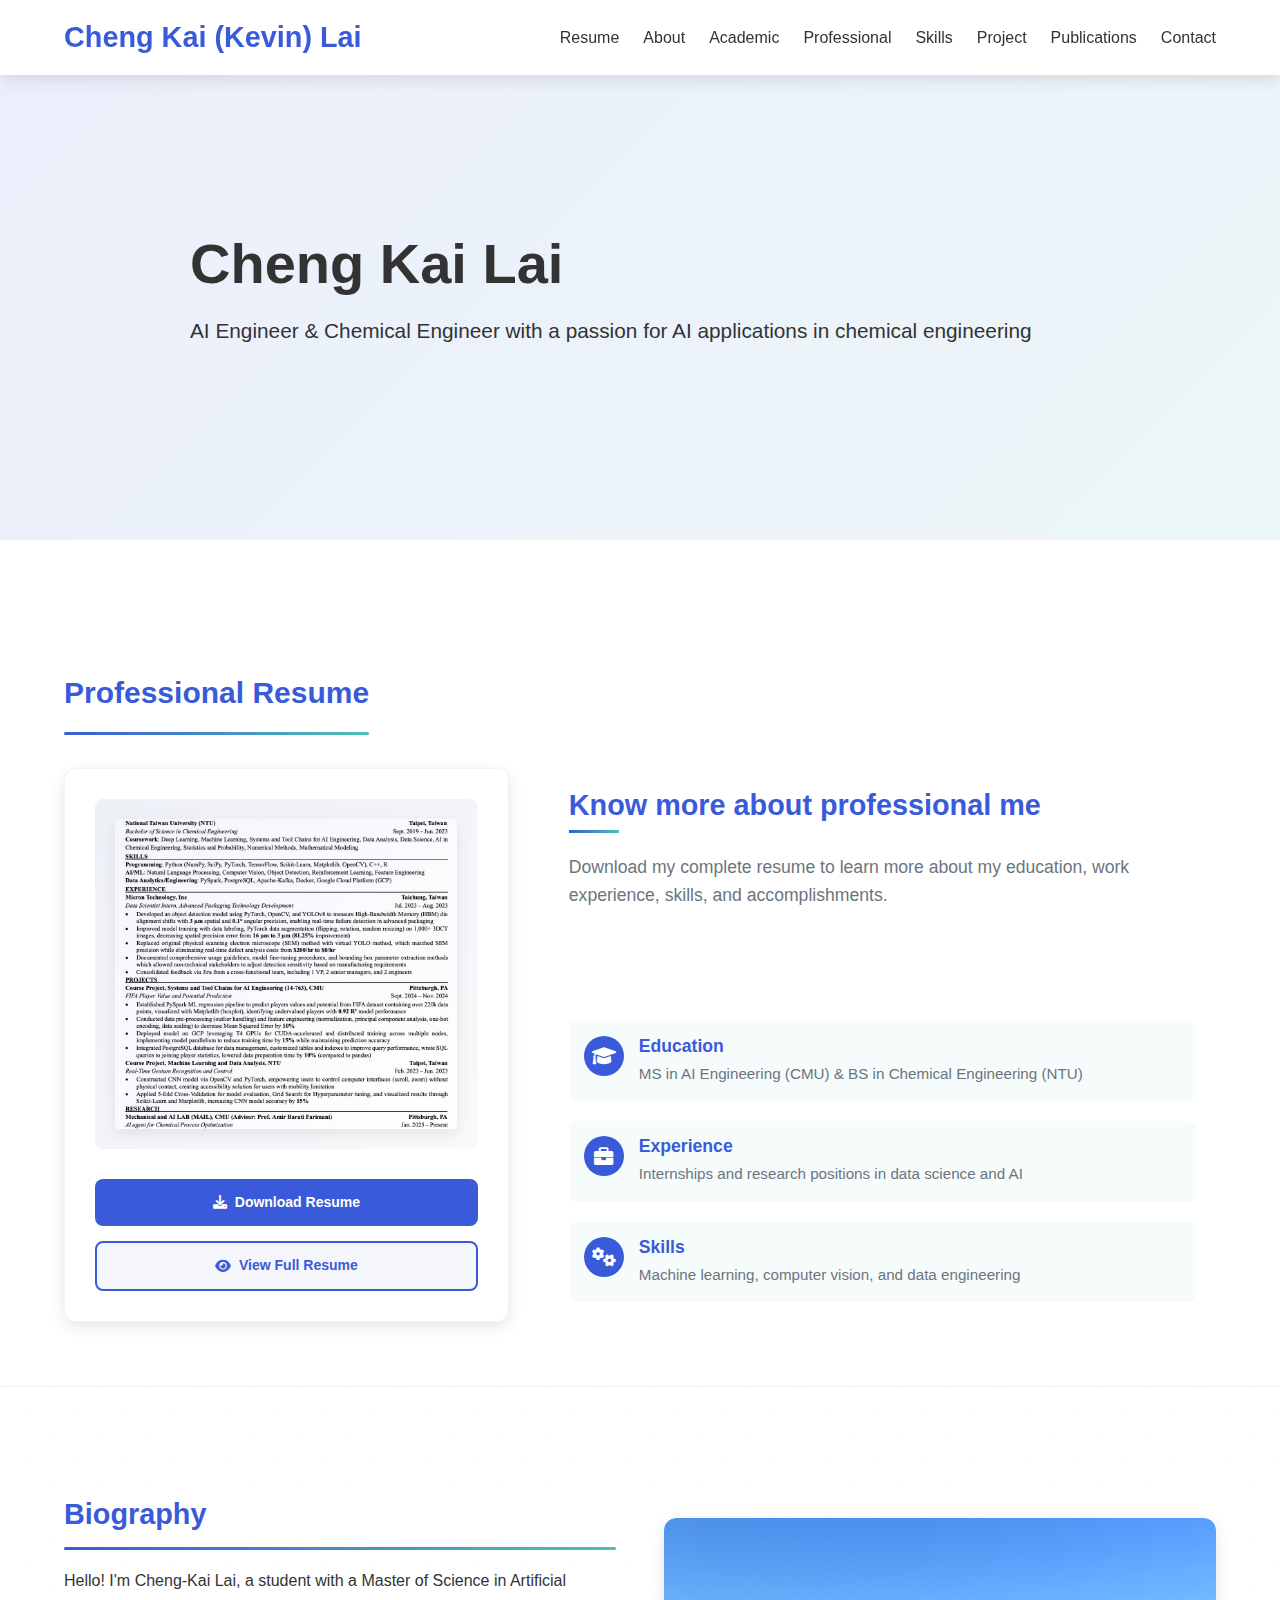
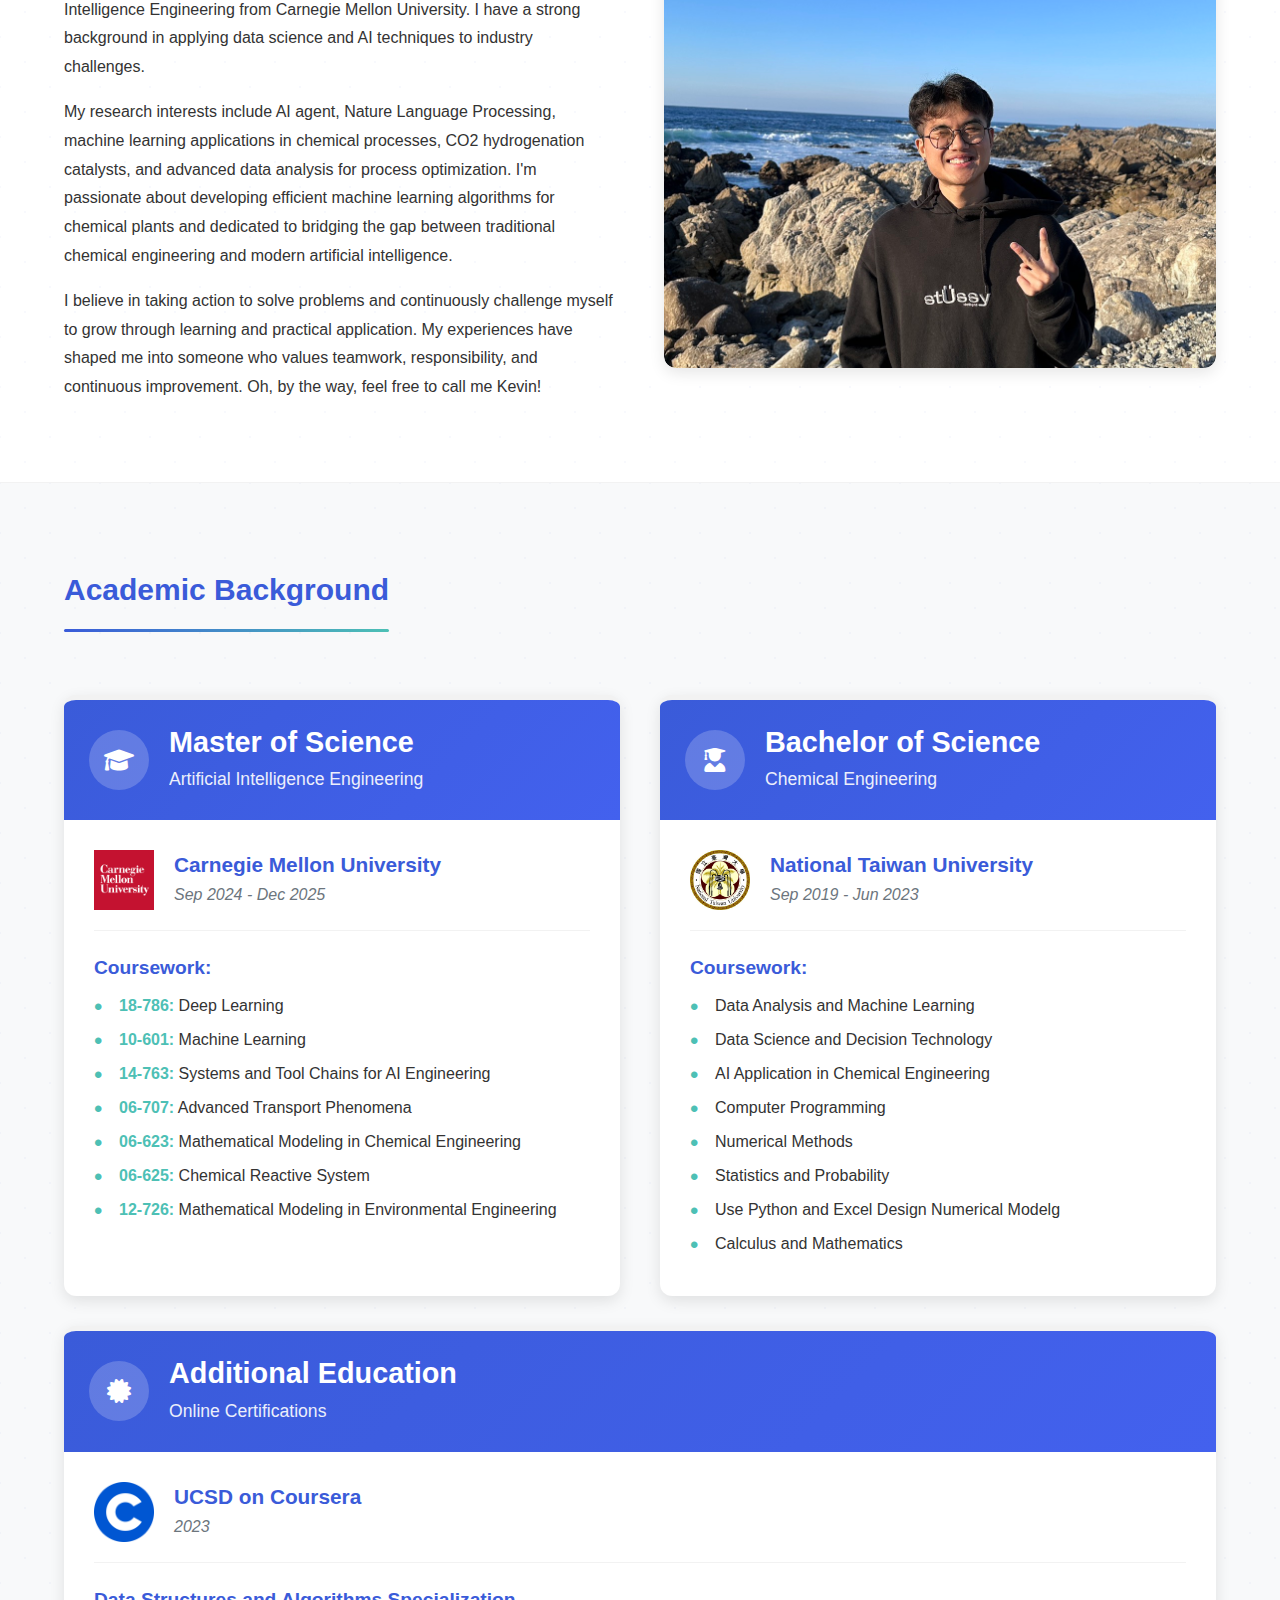
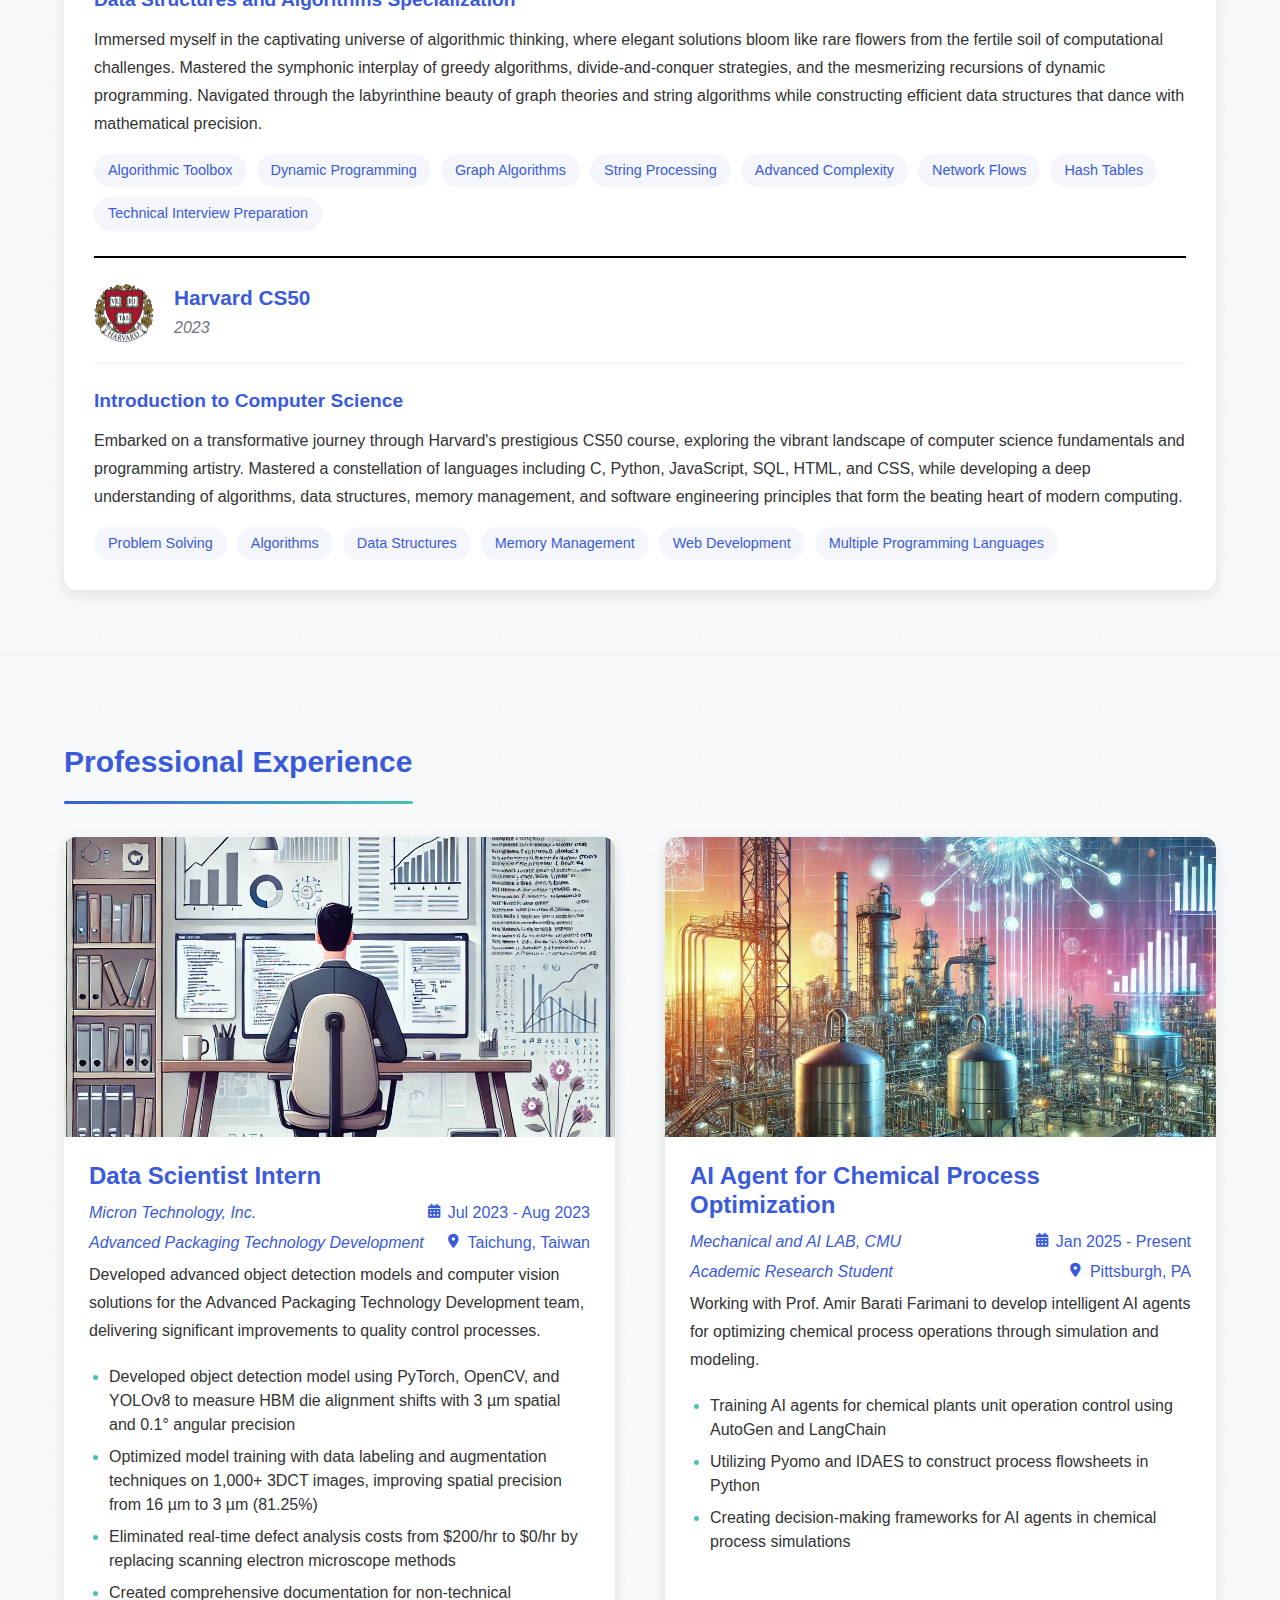
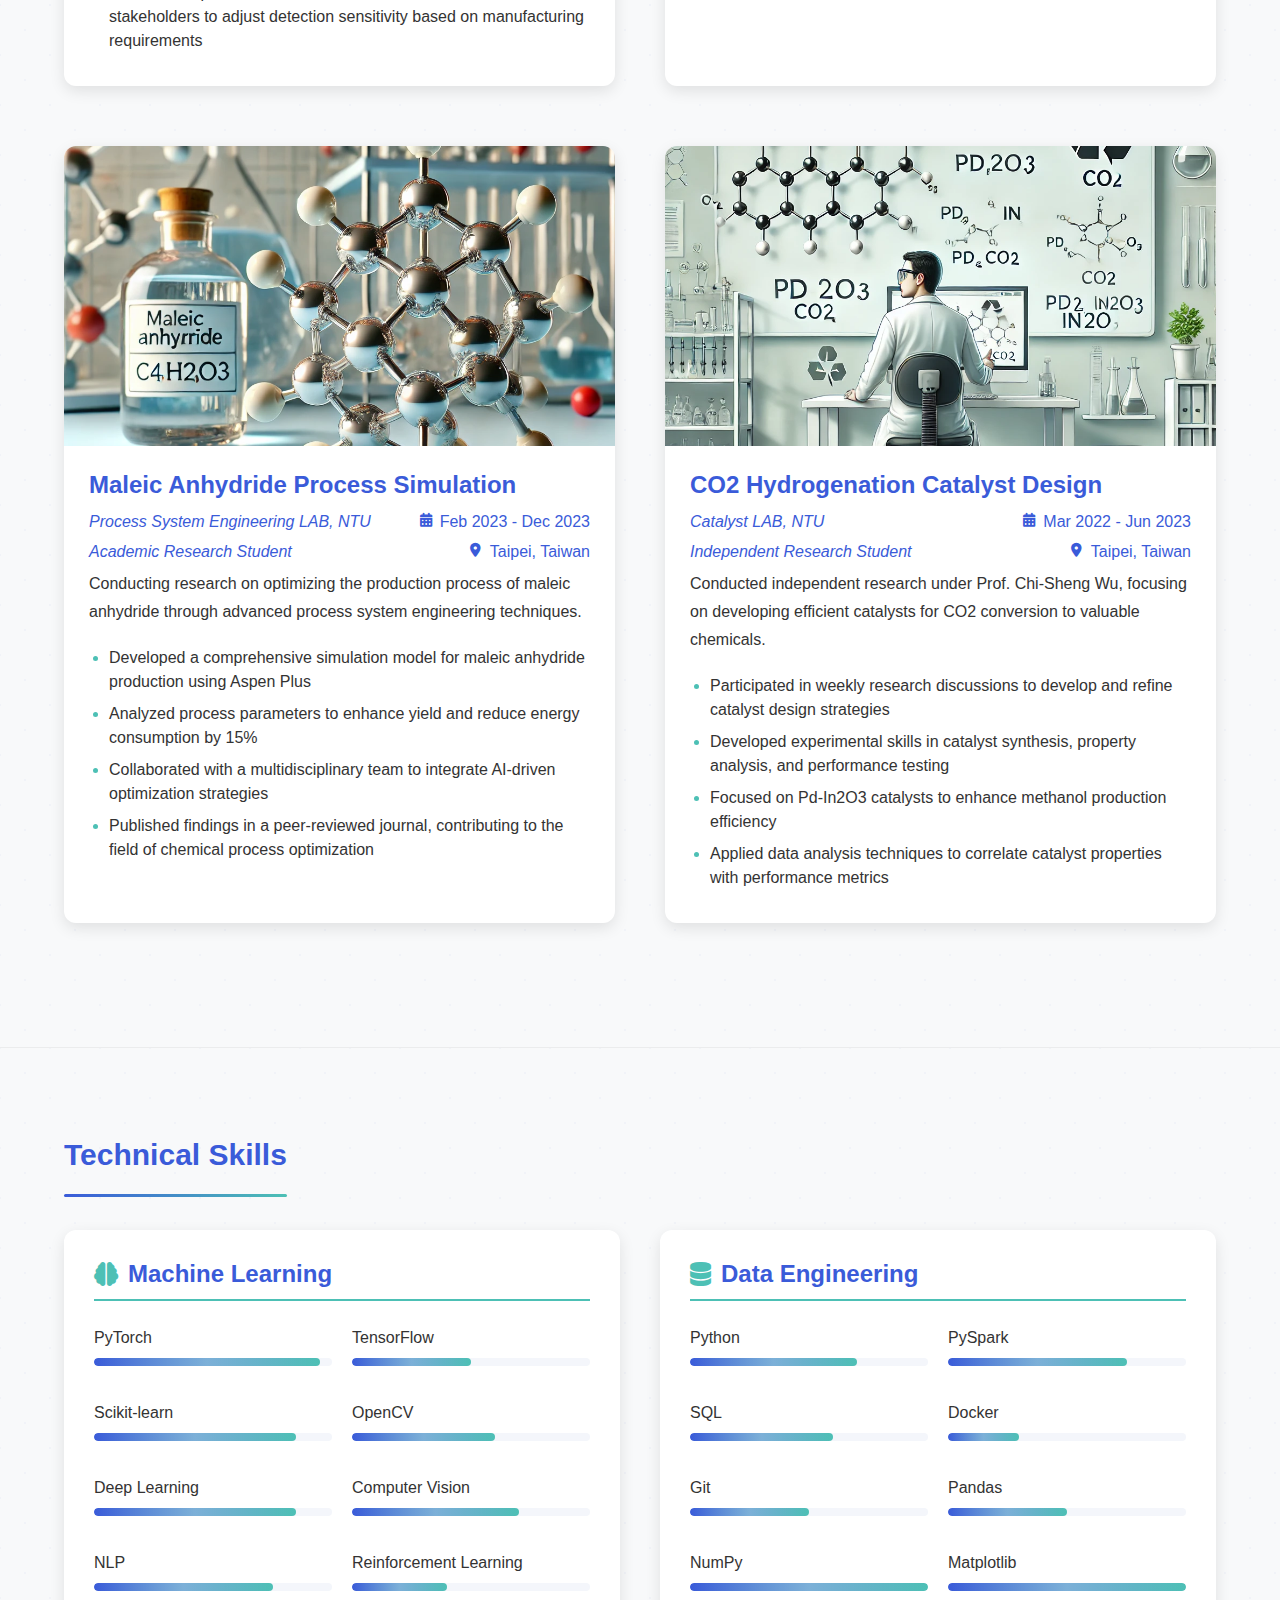
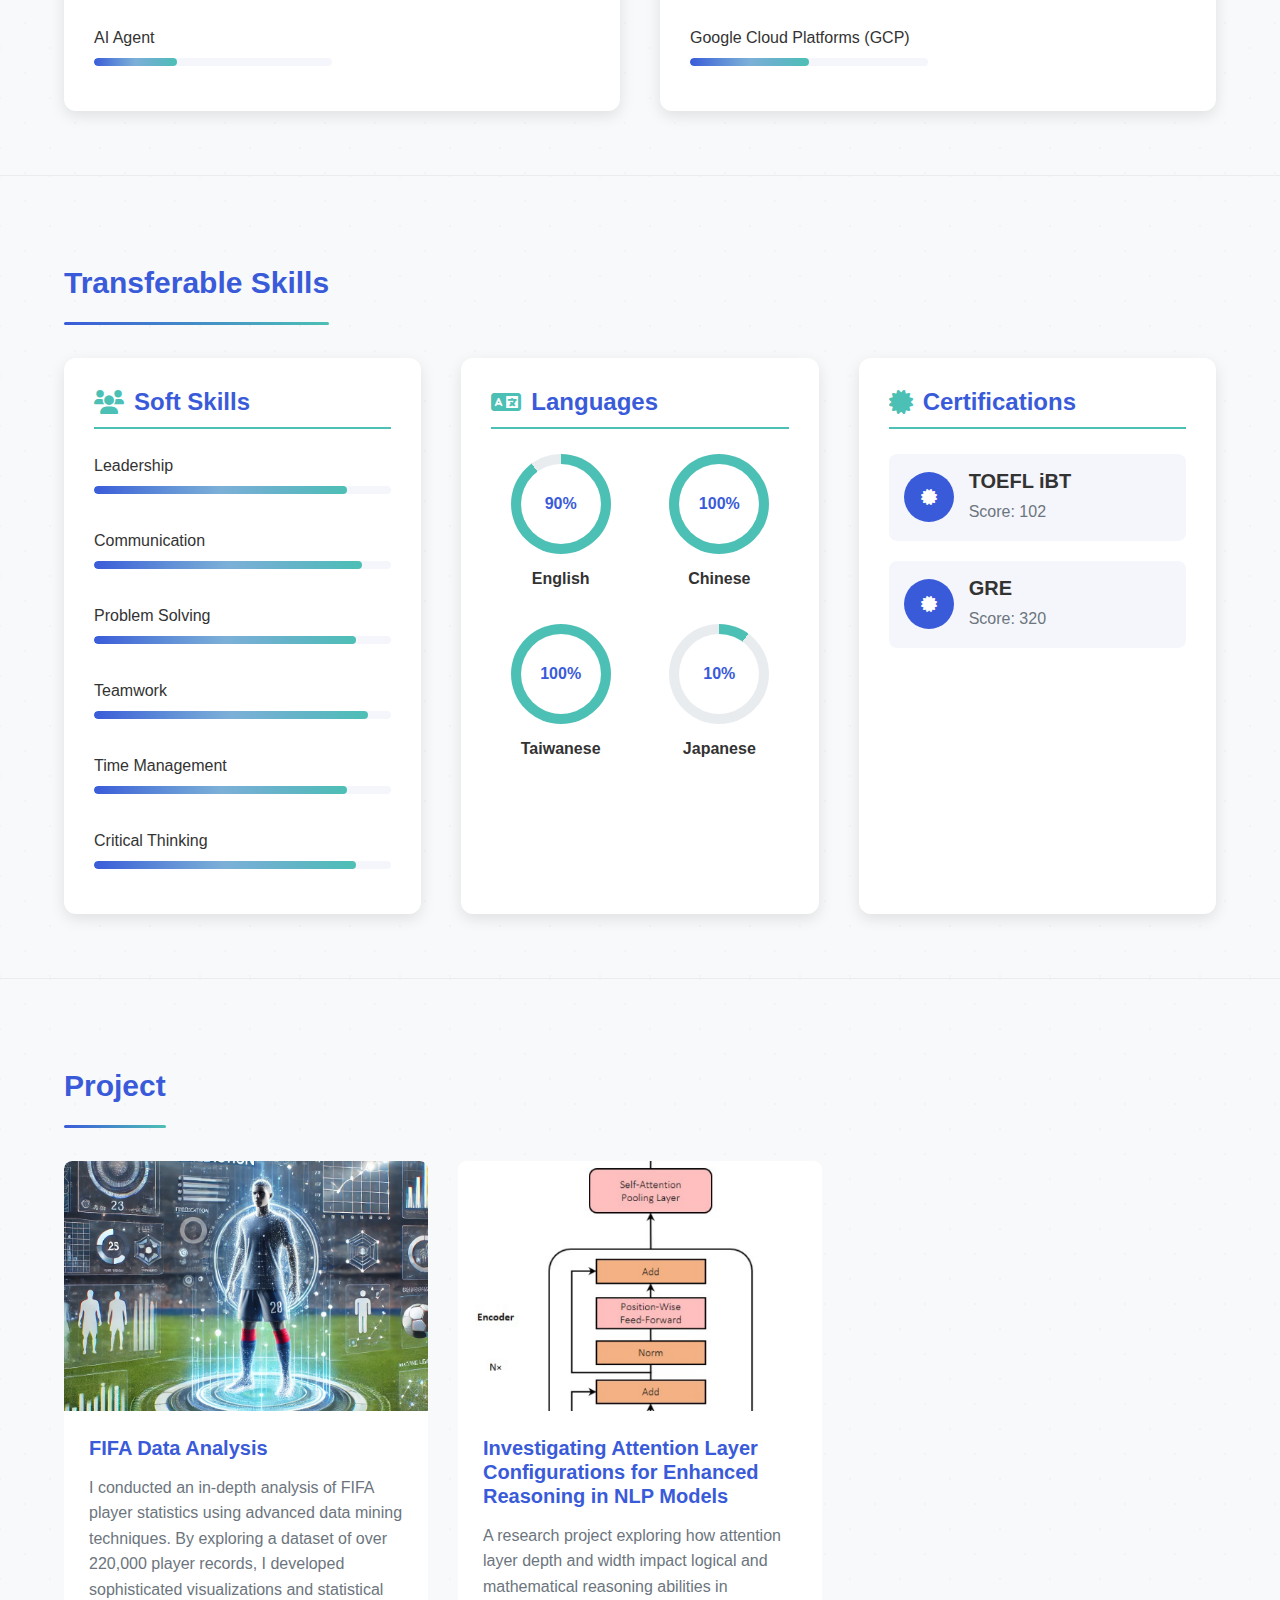
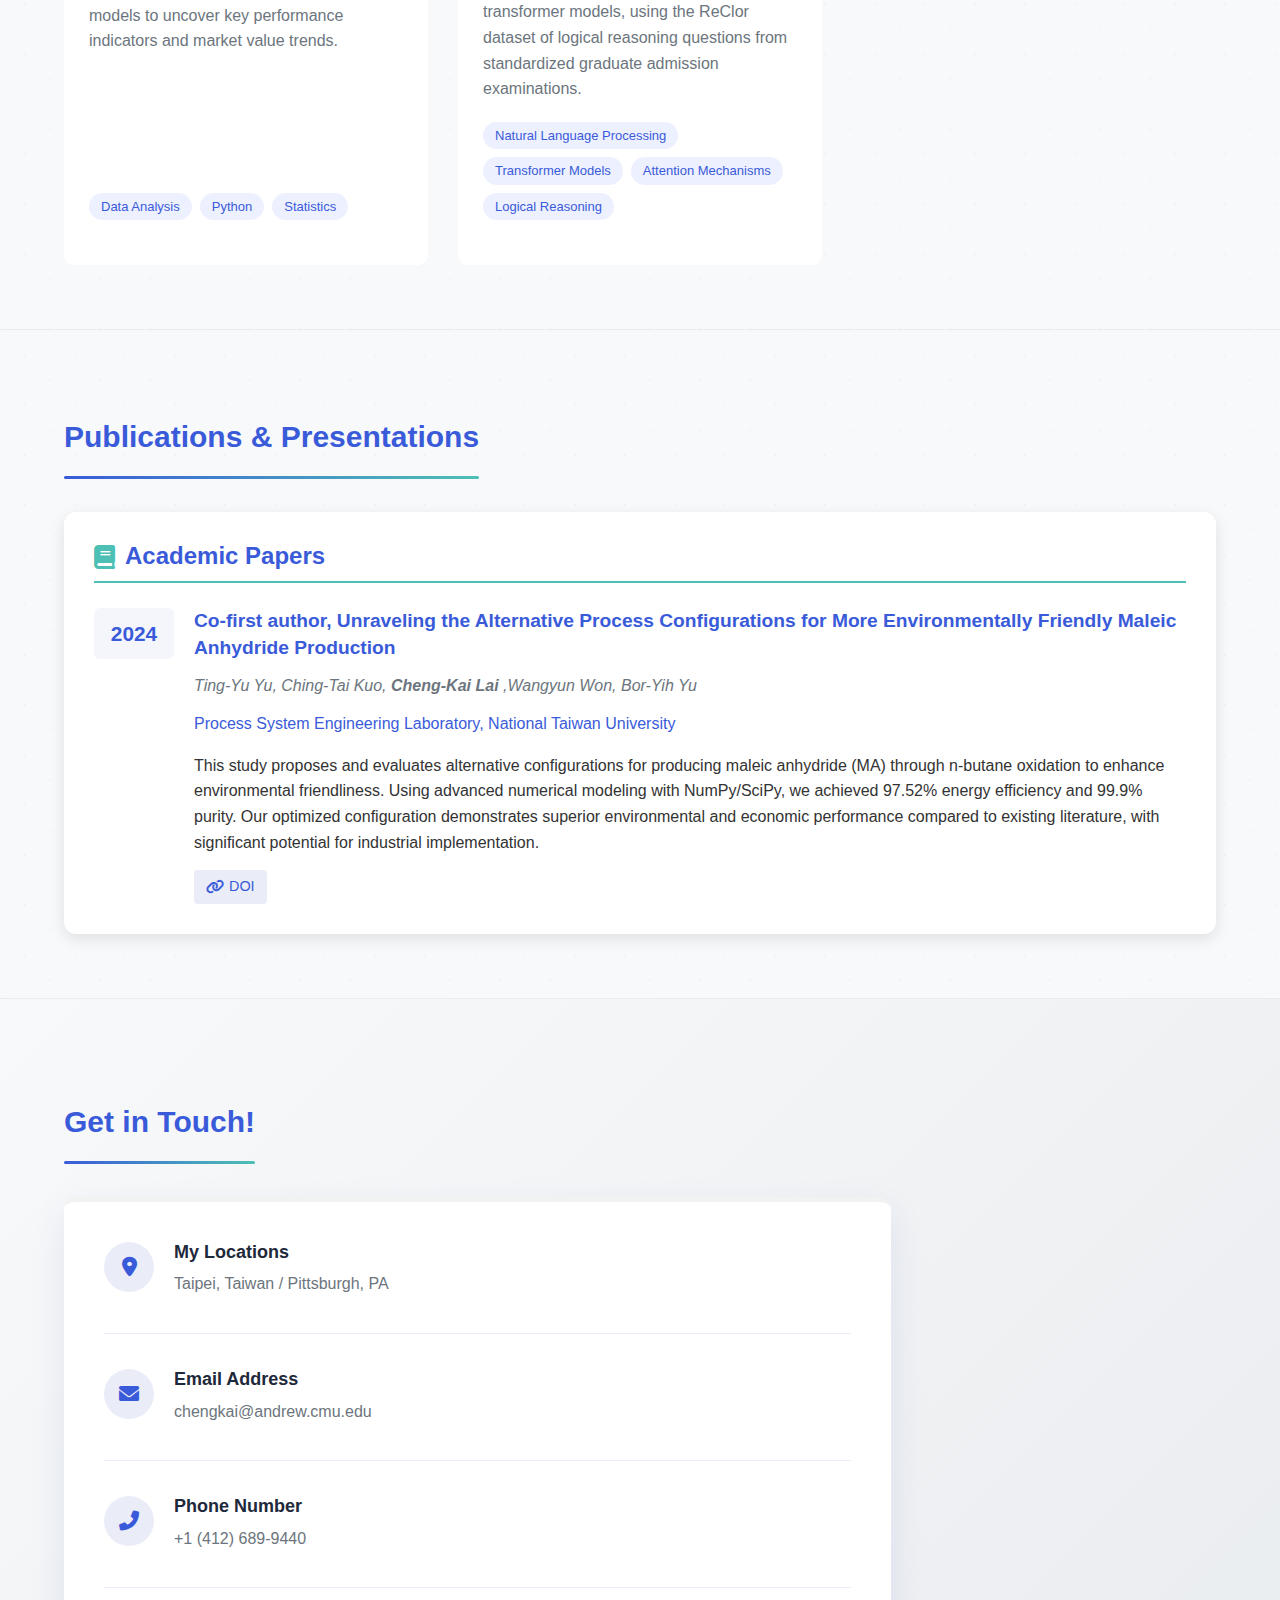
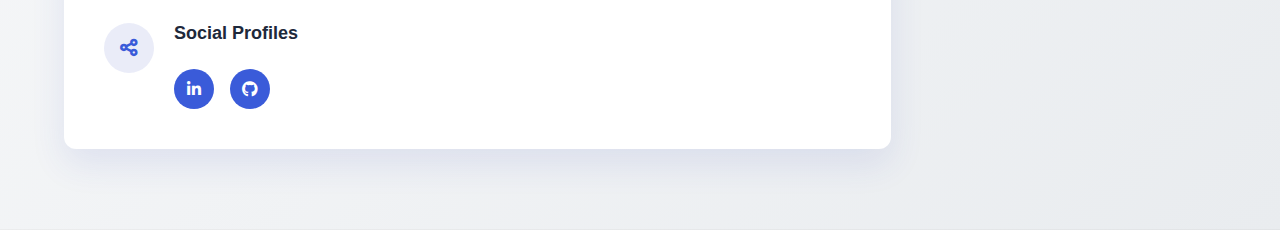
<file: index.html>
<!DOCTYPE html>
<html lang="en">
<head>
    <meta charset="UTF-8">
    <meta name="viewport" content="width=device-width, initial-scale=1.0">
    <title>Cheng Kai Portfolio</title>
    <!-- Font Awesome for icons -->
    <link rel="stylesheet" href="https://cdnjs.cloudflare.com/ajax/libs/font-awesome/6.0.0/css/all.min.css">
    <!-- Google Fonts -->
    <!-- oto:wght@300;400;500;700&display=swap" rel="stylesheet"> -->
    <link rel="stylesheet" href="style2.css">
    <!-- <link rel="preconnect" href="https://fonts.googleapis.com"> -->
    <!-- <link rel="preconnect" href="https://fonts.gstatic.com" crossorigin> -->
    <!-- <link href="https://fonts.googleapis.com/css2?family=Inter:wght@400;500;600;700&display=swap" rel="stylesheet"> -->
</head>
<body>
    <!-- Header -->
    <header>
        <div class="container">
            <nav>
                <a href="#" class="logo">Cheng Kai (Kevin) Lai</a>
                <div class="menu-btn">
                    <i class="fas fa-bars"></i>
                </div>
                <ul class="nav-links">
                    <li><a href="#resume" >Resume</a></li>
                    <li><a href="#about">About</a></li>
                    <li><a href="#academic">Academic</a></li>
                    <li><a href="#professional">Professional</a></li>
                    <li><a href="#skills">Skills</a></li>
                    <li><a href="#projects">Project</a></li>
                    <li><a href="#publications">Publications</a></li>
                    <!-- <li><a href="#extracurricular">Extracurricular</a></li> -->
                    <li><a href="#contact">Contact</a></li>
                </ul>
            </nav>
        </div>
    </header>

    <!-- Hero Section -->
    <section id="hero">
        <div class="container">
            <div class="hero-content">
                <h1>Cheng Kai Lai</h1>
                <p>AI Engineer & Chemical Engineer with a passion for AI applications in chemical engineering</p>
                <!-- <a href="#about" class="btn hero-btn">Learn More About Me</a> -->
            </div>
        </div>
        
    </section>

    <section id="resume" class="section">
        <div class="container">
            <div class="section-title">
                <h2>Professional Resume</h2>
            </div>
            <div class="resume-container">
                <!-- Resume preview card on the left -->
                <div class="resume-card">
                    <div class="resume-preview">
                        <img src="pic/Resume.jpg" alt="Resume Preview" onerror="this.src='/api/placeholder/300/400'; this.alt='Resume Preview Placeholder'">
                    </div>
                    <div class="resume-actions">
                        <a href="Kevin_Resume.pdf" class="btn btn-primary" download>
                            <i class="fas fa-download"></i> Download Resume
                        </a>
                        <a href="Kevin_Resume.pdf" class="btn btn-outline" target="_blank">
                            <i class="fas fa-eye"></i> View Full Resume
                        </a>
                    </div>
                </div>
                <!-- Resume information on the right -->
                <div class="resume-info">
                    <h3>Know more about professional me</h3>
                    <p>Download my complete resume to learn more about my education, work experience, skills, and accomplishments.</p>
                    <div class="resume-highlights">
                        <!-- Education highlight -->
                        <div class="highlight-item">
                            <div class="highlight-icon">
                                <i class="fas fa-graduation-cap"></i>
                            </div>
                            <div class="highlight-text">
                                <h4>Education</h4>
                                <p>MS in AI Engineering (CMU) & BS in Chemical Engineering (NTU)</p>
                            </div>
                        </div>
                        <!-- Experience highlight -->
                        <div class="highlight-item">
                            <div class="highlight-icon">
                                <i class="fas fa-briefcase"></i>
                            </div>
                            <div class="highlight-text">
                                <h4>Experience</h4>
                                <p>Internships and research positions in data science and AI</p>
                            </div>
                        </div>
                        <!-- Skills highlight -->
                        <div class="highlight-item">
                            <div class="highlight-icon">
                                <i class="fas fa-cogs"></i>
                            </div>
                            <div class="highlight-text">
                                <h4>Skills</h4>
                                <p>Machine learning, computer vision, and data engineering</p>
                            </div>
                        </div>
                    </div>
                </div>
            </div>
        </div>
    </section>

    <!-- About Section -->
    <section id="about" class="section">
        <div class="container">
            <div class="about-content">
                
                <div class="about-text">
                    <h3>Biography</h3>
                    <p>Hello! I'm Cheng-Kai Lai, a student with a Master of Science in Artificial Intelligence Engineering from Carnegie Mellon University. I have a strong background in applying data science and AI techniques to industry challenges.</p>
                    <p>My research interests include AI agent, Nature Language Processing,  machine learning applications in chemical processes, CO2 hydrogenation catalysts, and advanced data analysis for process optimization. I'm passionate about developing efficient machine learning algorithms for chemical plants and dedicated to bridging the gap between traditional chemical engineering and modern artificial intelligence.</p>
                    <p>I believe in taking action to solve problems and continuously challenge myself to grow through learning and practical application. My experiences have shaped me into someone who values teamwork, responsibility, and continuous improvement. Oh, by the way, feel free to call me Kevin!</p>

                    
                </div>
                <div class="about-img">
                    <div class="image-rotator">
                        <img src="/pic/me in SF.jpg" alt="About Me 1" class="active">
                        <!-- <img src="/pic/me in boston.jpg" alt="About Me 2"> -->
                        <!-- <img src="/pic/mountainpic.JPG" alt="About Me 3"> -->
                        <!-- <img src="/pic/me snow.jpg" alt="About Me 4"> -->
                        <!-- <img src="/pic/B08504052 賴正鎧.jpeg" alt="About Me 5"> -->
                    </div>
                </div>
            </div>
        </div>
    </section>
    
    <script>
        // JavaScript for rotating images
        let currentIndex = 0;
        const images = document.querySelectorAll('.image-rotator img');
        const totalImages = images.length;
    
        function rotateImages() {
            images[currentIndex].classList.remove('active');
            currentIndex = (currentIndex + 1) % totalImages;
            images[currentIndex].classList.add('active');
        }
    
        setInterval(rotateImages, 4000); // Change image every 3 seconds
    </script>

    <!-- Academic Section -->
    <section id="academic" class="section">
        <div class="container">
            <div class="section-title">
                <h2>Academic Background</h2>
            </div>
            
            <!-- Education Cards -->
            <div class="education-container education-row">
                <!-- Masters -->
                <div class="education-card">
                    <div class="education-header">
                        <div class="education-icon">
                            <i class="fas fa-graduation-cap"></i>
                        </div>
                        <div class="education-title">
                            <h3>Master of Science</h3>
                            <p>Artificial Intelligence Engineering</p>
                        </div>
                    </div>
                    <div class="education-body">
                        <div class="education-school">
                            <img src="pic/CMU logo.png" alt="CMU Logo">
                            <div>
                                <h4><a href="https://www.cmu.edu/">Carnegie Mellon University</a></h4> 
                                <span class="education-date">Sep 2024 - Dec 2025</span>
                            </div>
                        </div>
                        <div class="education-details">
                            <h5> Coursework:</h5>
                            <ul class="course-list">
                                <li><span>18-786:</span> Deep Learning</li>
                                <li><span>10-601:</span> Machine Learning</li>
                                <li><span>14-763:</span> Systems and Tool Chains for AI Engineering</li>
                                <li><span>06-707:</span> Advanced Transport Phenomena</li>
                                <li><span>06-623:</span> Mathematical Modeling in Chemical Engineering</li>
                                <li><span>06-625:</span> Chemical Reactive System</li>
                                <li><span>12-726:</span> Mathematical Modeling in Environmental Engineering</li>
                            </ul>
                        </div>
                    </div>
                </div>
                
                <!-- Undergraduate -->
                <div class="education-card">
                    <div class="education-header">
                        <div class="education-icon">
                            <i class="fas fa-user-graduate"></i>
                        </div>
                        <div class="education-title">
                            <h3>Bachelor of Science</h3>
                            <p>Chemical Engineering</p>
                        </div>
                    </div>
                    <div class="education-body">
                        <div class="education-school">
                            <img src="pic/Ntu_logo.jpg" alt="NTU Logo">
                            <div>
                                <h4><a href="https://www.ntu.edu.tw/english/"> National Taiwan University</a></h4>
                                <span class="education-date">Sep 2019 - Jun 2023</span>
                            </div>
                        </div>
                        <div class="education-details">
                            <h5> Coursework:</h5>
                            <ul class="course-list">
                                <li>Data Analysis and Machine Learning </li>
                                <li>Data Science and Decision Technology </li>
                                <li>AI Application in Chemical Engineering </li>
                                <li>Computer Programming </li>
                                <li>Numerical Methods </li>
                                <li>Statistics and Probability </li>
                                <li>Use Python and Excel Design Numerical Modelg</li>
                                <li>Calculus and Mathematics</li>
                                
                            </ul>
                            
                        </div>
                    </div>
                </div>
            </div>

            <div class="education-container" >
                <!-- Additional Education -->
                <div class="education-card">
                    <div class="education-header">
                        <div class="education-icon">
                            <i class="fas fa-certificate"></i>
                        </div>
                        <div class="education-title">
                            <h3>Additional Education</h3>
                            <p>Online Certifications</p>
                        </div>
                    </div>
                    <div class="education-body">
                        <div class="education-school">
                            <img src="pic/coursera_logo.png" alt="Coursera Logo">
                            <div>
                                <h4>UCSD on Coursera</h4>
                                <span class="education-date">2023</span>
                            </div>
                        </div>
                        <div class="education-details">
                            <h5>Data Structures and Algorithms Specialization</h5>
                            <p>Immersed myself in the captivating universe of algorithmic thinking, where elegant solutions bloom like rare flowers from the fertile soil of computational challenges. Mastered the symphonic interplay of greedy algorithms, divide-and-conquer strategies, and the mesmerizing recursions of dynamic programming. Navigated through the labyrinthine beauty of graph theories and string algorithms while constructing efficient data structures that dance with mathematical precision.</p>
                            <div class="cs50-skills">
                                <div class="skill-tag">Algorithmic Toolbox</div>
                                <div class="skill-tag">Dynamic Programming</div>
                                <div class="skill-tag">Graph Algorithms</div>
                                <div class="skill-tag">String Processing</div>
                                <div class="skill-tag">Advanced Complexity</div>
                                <div class="skill-tag">Network Flows</div>
                                <div class="skill-tag">Hash Tables</div>
                                <div class="skill-tag">Technical Interview Preparation</div>
                            </div>
                        </div>
                        <div style="margin: 25px 0; border-bottom: 2px solid #000000;"></div>
                        <div class="education-school">
                            <img src="pic/Harvard logo.png" alt="Harvard Logo">
                            <div>
                                <h4>Harvard CS50</h4>
                                <span class="education-date">2023</span>
                            </div>
                        </div>
                        <div class="education-details">
                            <h5>Introduction to Computer Science</h5>
                            <p>Embarked on a transformative journey through Harvard's prestigious CS50 course, exploring the vibrant landscape of computer science fundamentals and programming artistry. Mastered a constellation of languages including C, Python, JavaScript, SQL, HTML, and CSS, while developing a deep understanding of algorithms, data structures, memory management, and software engineering principles that form the beating heart of modern computing.</p>
                            <div class="cs50-skills">
                                <div class="skill-tag">Problem Solving</div>
                                <div class="skill-tag">Algorithms</div>
                                <div class="skill-tag">Data Structures</div>
                                <div class="skill-tag">Memory Management</div>
                                <div class="skill-tag">Web Development</div>
                                <div class="skill-tag">Multiple Programming Languages</div>
                            </div>
                        </div>
                    </div>
                </div>
            </div>
        </div>
    </section>
    
    <!-- Professional Section -->
    <section id="professional" class="section">
        <div class="container">
            <div class="section-title">
                <h2>Professional Experience</h2>
            </div>
            <div class="card-container">
                <!-- Work Experience 1 -->
                <div class="card">
                    <div class="card-img">
                        <img src="/pic/data scientist.png" alt="Work Experience 1">
                    </div>
                    <div class="card-body">
                        <h3 class="card-title">Data Scientist Intern</h3>
                        <div class="card-subtitle-container">
                            <span class="card-subtitle-organization">Micron Technology, Inc.</span>
                            <span class="card-subtitle-date">Jul 2023 - Aug 2023</span>
                        </div>
                        <div class="card-subtitle-container">
                            <span class="card-subtitle-name">Advanced Packaging Technology Development</span>
                            <span class="card-subtitle-location">Taichung, Taiwan</span>
                        </div>
                        <p class="card-text">Developed advanced object detection models and computer vision solutions for the Advanced Packaging Technology Development team, delivering significant improvements to quality control processes.</p>
                        <ul>
                            <li>Developed object detection model using PyTorch, OpenCV, and YOLOv8 to measure HBM die alignment shifts with 3 µm spatial and 0.1° angular precision</li>
                            <li>Optimized model training with data labeling and augmentation techniques on 1,000+ 3DCT images, improving spatial precision from 16 µm to 3 µm (81.25%)</li>
                            <li>Eliminated real-time defect analysis costs from $200/hr to $0/hr by replacing scanning electron microscope methods</li>
                            <li>Created comprehensive documentation for non-technical stakeholders to adjust detection sensitivity based on manufacturing requirements</li>
                        </ul>
                    </div>
                </div>
                <!-- Research Experience 2 -->
                <div class="card">
                    <div class="card-img">
                        <img src="pic/AI_ChemE.png" alt="Research Experience">
                    </div>
                    <div class="card-body">
                        <h3 class="card-title">AI Agent for Chemical Process Optimization</h3>
                        <div class="card-subtitle-container">
                            <span class="card-subtitle-organization">Mechanical and AI LAB, CMU</span>
                            <span class="card-subtitle-date">Jan 2025 - Present</span>
                        </div>
                        <div class="card-subtitle-container">
                            <span class="card-subtitle-name">Academic Research Student</span>
                            <span class="card-subtitle-location">Pittsburgh, PA</span>
                        </div>
                        <p class="card-text">Working with Prof. Amir Barati Farimani to develop intelligent AI agents for optimizing chemical process operations through simulation and modeling.</p>
                        <ul>
                            <li>Training AI agents for chemical plants unit operation control using AutoGen and LangChain</li>
                            <li>Utilizing Pyomo and IDAES to construct process flowsheets in Python</li>
                            <li>Creating decision-making frameworks for AI agents in chemical process simulations</li>
                        </ul>
                    </div>
                </div>

                
            </div>
            <div class="card-container">
                <!-- Research Experience -->
                <div class="card">
                    <div class="card-img">
                        <img src="pic/MA.png" alt="Research Experience 2">
                    </div>
                    <div class="card-body">
                        <h3 class="card-title">Maleic Anhydride Process Simulation</h3>
                        <div class="card-subtitle-container">
                            <span class="card-subtitle-organization">Process System Engineering LAB, NTU</span>
                            <span class="card-subtitle-date">Feb 2023 - Dec 2023</span>
                        </div>
                        <div class="card-subtitle-container">
                            <span class="card-subtitle-name">Academic Research Student</span>
                            <span class="card-subtitle-location">Taipei, Taiwan</span>
                        </div>
                        
                        <p class="card-text">Conducting research on optimizing the production process of maleic anhydride through advanced process system engineering techniques.</p>
                        <ul>
                            <li>Developed a comprehensive simulation model for maleic anhydride production using Aspen Plus</li>
                            <li>Analyzed process parameters to enhance yield and reduce energy consumption by 15%</li>
                            <li>Collaborated with a multidisciplinary team to integrate AI-driven optimization strategies</li>
                            <li>Published findings in a peer-reviewed journal, contributing to the field of chemical process optimization</li>
                        </ul>
                    </div>
                </div>

                <div class="card">
                    <div class="card-img">
                        <img src="pic/CO2.png" alt="Catalyst Research Laboratory">
                    </div>
                    <div class="card-body">
                        <h3 class="card-title">CO2 Hydrogenation Catalyst Design</h3>
                        <div class="card-subtitle-container">
                            <span class="card-subtitle-organization">Catalyst LAB, NTU</span>
                            <span class="card-subtitle-date">Mar 2022 - Jun 2023</span>
                        </div>
                        <div class="card-subtitle-container">
                            <span class="card-subtitle-name">Independent Research Student</span>
                            <span class="card-subtitle-location">Taipei, Taiwan</span>
                        </div>
                        <p class="card-text">Conducted independent research under Prof. Chi-Sheng Wu, focusing on developing efficient catalysts for CO2 conversion to valuable chemicals.</p>
                        <ul>
                            <li>Participated in weekly research discussions to develop and refine catalyst design strategies</li>
                            <li>Developed experimental skills in catalyst synthesis, property analysis, and performance testing</li>
                            <li>Focused on Pd-In2O3 catalysts to enhance methanol production efficiency</li>
                            <li>Applied data analysis techniques to correlate catalyst properties with performance metrics</li>
                        </ul>
                    </div>
                </div>
                
            </div>
        </div>
    </section>

    

    <!-- Skills Section HTML Update -->
    <section id="skills" class="section">
        <div class="container">
            <div class="section-title">
                <h2>Technical Skills</h2>
            </div>
            <div class="skills-container">
                <!-- Machine Learning Skills -->
                <div class="skills-category">
                    <h3><i class="fas fa-brain"></i> Machine Learning</h3>
                    <div class="skills-list">
                        <div class="skill-item">
                            <div class="skill-name">PyTorch</div>
                            <div class="skill-bar">
                                <div class="skill-level" style="width: 95%"></div>
                            </div>
                        </div>
                        <div class="skill-item">
                            <div class="skill-name" >TensorFlow</div>
                            <div class="skill-bar">
                                <div class="skill-level" style="width: 50%"></div>
                            </div>
                        </div>
                        <div class="skill-item">
                            <div class="skill-name" >Scikit-learn</div>
                            <div class="skill-bar">
                                <div class="skill-level" style="width: 85%"></div>
                            </div>
                        </div>
                        <div class="skill-item">
                            <div class="skill-name" >OpenCV</div>
                            <div class="skill-bar">
                                <div class="skill-level" style="width: 60%"></div>
                            </div>
                        </div>
                        <div class="skill-item">
                            <div class="skill-name" >Deep Learning</div>
                            <div class="skill-bar">
                                <div class="skill-level" style="width: 85%"></div>
                            </div>
                        </div>
                        <div class="skill-item">
                            <div class="skill-name" >Computer Vision</div>
                            <div class="skill-bar">
                                <div class="skill-level" style="width: 70%"></div>
                            </div>
                        </div>
                        <div class="skill-item">
                            <div class="skill-name" >NLP</div>
                            <div class="skill-bar">
                                <div class="skill-level" style="width: 75%"></div>
                            </div>
                        </div>
                        <div class="skill-item">
                            <div class="skill-name" >Reinforcement Learning</div>
                            <div class="skill-bar">
                                <div class="skill-level" style="width: 40%"></div>
                            </div>
                        </div>
                        <div class="skill-item">
                            <div class="skill-name" >AI Agent</div>
                            <div class="skill-bar">
                                <div class="skill-level" style="width: 35%"></div>
                            </div>
                        </div>
                    </div>
                </div>
                
    
                <!-- Data Engineering Skills -->
                <div class="skills-category">
                    <h3><i class="fas fa-database"></i> Data Engineering</h3>
                    <div class="skills-list">
                        <div class="skill-item">
                            <div class="skill-name" >Python</div>
                            <div class="skill-bar">
                                <div class="skill-level" style="width: 70%"></div>
                            </div>
                        </div>
                        <div class="skill-item">
                            <div class="skill-name" >PySpark</div>
                            <div class="skill-bar">
                                <div class="skill-level" style="width: 75%"></div>
                            </div>
                        </div>
                        <div class="skill-item">
                            <div class="skill-name" >SQL</div>
                            <div class="skill-bar">
                                <div class="skill-level" style="width: 60%"></div>
                            </div>
                        </div>
                        <div class="skill-item">
                            <div class="skill-name" >Docker</div>
                            <div class="skill-bar">
                                <div class="skill-level" style="width: 30%"></div>
                            </div>
                        </div>
                        <div class="skill-item">
                            <div class="skill-name"  >Git</div>
                            <div class="skill-bar">
                                <div class="skill-level" style="width: 50%"></div>
                            </div>
                        </div>
                        <div class="skill-item">
                            <div class="skill-name"  >Pandas</div>
                            <div class="skill-bar">
                                <div class="skill-level" style="width: 50%"></div>
                            </div>
                        </div>
                        <div class="skill-item">
                            <div class="skill-name" >NumPy</div>
                            <div class="skill-bar">
                                <div class="skill-level" style="width: 100%"></div>
                            </div>
                        </div>
                        <div class="skill-item">
                            <div class="skill-name"  >Matplotlib</div>
                            <div class="skill-bar">
                                <div class="skill-level" style="width: 100%"></div>
                            </div>
                        </div>
                        <div class="skill-item">
                            <div class="skill-name"  >Google Cloud Platforms (GCP)</div>
                            <div class="skill-bar">
                                <div class="skill-level" style="width: 50%"></div>
                            </div>
                        </div>
                    </div>
                </div>
            </div>
        </div>
    </section>

    <!-- Transferable Skills Section -->
    <section id="transferable-skills" class="section">
        <div class="container">
            <div class="section-title">
                <h2>Transferable Skills</h2>
            </div>
            <div class="skills-container">
                <!-- Soft Skills -->
                <div class="skills-category">
                    <h3><i class="fas fa-users"></i> Soft Skills</h3>
                    <div class="skills-list">
                        <div class="skill-item">
                            <div class="skill-name"  >Leadership</div>
                            <div class="skill-bar">
                                <div class="skill-level" style="width: 85%"></div>
                            </div>
                        </div>
                        <div class="skill-item">
                            <div class="skill-name" >Communication</div>
                            <div class="skill-bar">
                                <div class="skill-level" style="width: 90%"></div>
                            </div>
                        </div>
                        <div class="skill-item">
                            <div class="skill-name"  >Problem Solving</div>
                            <div class="skill-bar">
                                <div class="skill-level" style="width: 88%"></div>
                            </div>
                        </div>
                        <div class="skill-item">
                            <div class="skill-name" >Teamwork</div>
                            <div class="skill-bar">
                                <div class="skill-level" style="width: 92%"></div>
                            </div>
                        </div>
                        <div class="skill-item">
                            <div class="skill-name"  >Time Management</div>
                            <div class="skill-bar">
                                <div class="skill-level" style="width: 85%"></div>
                            </div>
                        </div>
                        <div class="skill-item">
                            <div class="skill-name"  >Critical Thinking</div>
                            <div class="skill-bar">
                                <div class="skill-level" style="width: 88%"></div>
                            </div>
                        </div>
                    </div>
                </div>
                
                <!-- Languages -->
                <div class="skills-category">
                    <h3><i class="fas fa-language"></i> Languages</h3>
                    <div class="languages-container">
                        <div class="language-item">
                            <div class="language-circle" style="--percent: 90%">
                                <div class="language-info">
                                    <span>90%</span>
                                </div>
                            </div>
                            <h4>English</h4>
                        </div>
                        <div class="language-item">
                            <div class="language-circle" style="--percent: 100%">
                                <div class="language-info">
                                    <span>100%</span>
                                </div>
                            </div>
                            <h4>Chinese</h4>
                        </div>
                        <div class="language-item">
                            <div class="language-circle" style="--percent: 100%">
                                <div class="language-info">
                                    <span>100%</span>
                                </div>
                            </div>
                            <h4>Taiwanese</h4>
                        </div>
                        <div class="language-item">
                            <div class="language-circle" style="--percent: 10%">
                                <div class="language-info">
                                    <span>10%</span>
                                </div>
                            </div>
                            <h4>Japanese</h4>
                        </div>
                    </div>
                </div>
                
                <!-- Certifications -->
                <div class="skills-category">
                    <h3><i class="fas fa-certificate"></i> Certifications</h3>
                    <div class="certifications-list">
                        <div class="certification-item">
                            <div class="certification-icon">
                                <i class="fas fa-certificate"></i>
                            </div>
                            <div class="certification-details">
                                <h4>TOEFL iBT</h4>
                                <p>Score: 102</p>
                                
                            </div>
                        </div>
                        <div class="certification-item">
                            <div class="certification-icon">
                                <i class="fas fa-certificate"></i>
                            </div>
                            <div class="certification-details">
                                <h4>GRE</h4>
                                <p>Score: 320</p>
                            </div>
                        </div>
                    </div>
                </div>
            </div>
        </div>
    </section>
    <!-- Projects Section -->
<section id="projects" class="section">
    <div class="container">
        <div class="section-title">
            <h2>Project</h2>
        </div>
        
        <!-- Projects Grid -->
        <div class="projects-grid">
            <!-- Project 1 -->
            <div class="project-item academic">
                <div class="project-card">
                    <div class="project-img">
                        <img src="/pic/FIFA.png" alt="FIFA Project">
                        <!-- <div class="project-category">Academic</div> -->
                    </div>
                    <div class="project-content">
                        <h3 class="project-title">FIFA Data Analysis</h3>
                        <p class="project-description">I conducted an in-depth analysis of FIFA player statistics using advanced data mining techniques. By exploring a dataset of over 220,000 player records, I developed sophisticated visualizations and statistical models to uncover key performance indicators and market value trends.</p>
                        <div class="project-tags">
                            <span>Data Analysis</span>
                            <span>Python</span>
                            <span>Statistics</span>
                        </div>
                        <div class="project-links">
                            <!-- <a href="#" class="btn btn-primary">View Project</a> -->
                            <!-- <a href="#" class="btn btn-outline"><i class="fas fa-code"></i> View Code</a> -->
                        </div>
                    </div>
                </div>
            </div>
            
            <!-- Project 3 - NLP Research Project from PDF -->
            <div class="project-item research">
                <div class="project-card">
                    <div class="project-img">
                        <img src="/pic/self_attention.jpg" alt="NLP Research Project">
                        <!-- <div class="project-category">Research</div> -->
                    </div>
                    <div class="project-content">
                        <h3 class="project-title">Investigating Attention Layer Configurations for Enhanced Reasoning in NLP Models</h3>
                        <p class="project-description">A research project exploring how attention layer depth and width impact logical and mathematical reasoning abilities in transformer models, using the ReClor dataset of logical reasoning questions from standardized graduate admission examinations.</p>
                        <div class="project-tags">
                            <span>Natural Language Processing</span>
                            <span>Transformer Models</span>
                            <span>Attention Mechanisms</span>
                            <span>Logical Reasoning</span>
                        </div>
                        <!-- <div class="project-links"> -->
                            <!-- <a href="#" class="btn btn-primary">View Project</a>
                            <a href="#" class="btn btn-outline"><i class="fas fa-file-alt"></i> Read Paper</a> -->
                        <!-- </div> -->
                    </div>
                </div>
            </div>
            

        </div>
    </div>
</section>



    <!-- Publications Section -->
    <section id="publications" class="section">
        <div class="container">
            <div class="section-title">
                <h2>Publications & Presentations</h2>
            </div>
            <div class="publications-container">
                <!-- Academic Papers -->
                <div class="publication-category">
                    <h3><i class="fas fa-book"></i> Academic Papers</h3>
                    <div class="publication-list">
                        <div class="publication-item">
                            <div class="publication-year">2024</div>
                            <div class="publication-content">
                                <h4>Co-first author, Unraveling the Alternative Process Configurations for More Environmentally Friendly Maleic Anhydride Production</h4>
                                <p class="publication-authors">Ting-Yu Yu, Ching-Tai Kuo, <strong>Cheng-Kai Lai</strong> 
                                    ,Wangyun Won, Bor-Yih Yu </p>
                                <p class="publication-journal">Process System Engineering Laboratory, National Taiwan University</p>
                                <p class="publication-abstract">This study proposes and evaluates alternative configurations for producing maleic anhydride (MA) through n-butane oxidation to enhance environmental friendliness. Using advanced numerical modeling with NumPy/SciPy, we achieved 97.52% energy efficiency and 99.9% purity. Our optimized configuration demonstrates superior environmental and economic performance compared to existing literature, with significant potential for industrial implementation.</p>
                                <div class="publication-links">
                                    <!-- <a href="#" class="btn-small"><i class="fas fa-file-pdf"></i> PDF</a> -->
                                    <a href="https://doi.org/10.1016/j.psep.2024.09.116" class="btn-small"><i class="fas fa-link"></i> DOI</a>
                                    <!-- <a href="#" class="btn-small"><i class="fas fa-quote-right"></i> Cite</a> -->
                                </div>
                            </div>
                        </div>
                        <!-- <div class="publication-item">
                            <div class="publication-year">20XX</div>
                            <div class="publication-content">
                                <h4>Publication Title 2</h4>
                                <p class="publication-authors"><strong>Your Name</strong>, Author 2</p>
                                <p class="publication-journal">Journal Name, Volume(Issue), Pages</p>
                                <p class="publication-abstract">Brief abstract or description of the paper and its findings.</p>
                                <div class="publication-links">
                                    <a href="#" class="btn-small"><i class="fas fa-file-pdf"></i> PDF</a>
                                    <a href="#" class="btn-small"><i class="fas fa-link"></i> DOI</a>
                                    <a href="#" class="btn-small"><i class="fas fa-quote-right"></i> Cite</a>
                                </div>
                            </div>
                        </div>
                    </div> -->
                </div>
                
                <!-- Conference Presentations -->
                <!-- <div class="publication-category">
                    <h3><i class="fas fa-chalkboard-teacher"></i> Conference Presentations</h3>
                    <div class="publication-list">
                        <div class="publication-item">
                            <div class="publication-year">20XX</div>
                            <div class="publication-content">
                                <h4>Presentation Title 1</h4>
                                <p class="publication-authors"><strong>Your Name</strong>, Co-presenter 2</p>
                                <p class="publication-journal">Conference Name, Location</p>
                                <p class="publication-abstract">Brief description of the presentation and its key points.</p>
                                <div class="publication-links">
                                    <a href="#" class="btn-small"><i class="fas fa-file-powerpoint"></i> Slides</a>
                                    <a href="#" class="btn-small"><i class="fas fa-video"></i> Recording</a>
                                </div>
                            </div>
                        </div>
                    </div>
                </div> -->
                
                <!-- Posters -->
                <!-- <div class="publication-category">
                    <h3><i class="fas fa-image"></i> Posters</h3>
                    <div class="publication-list">
                        <div class="publication-item">
                            <div class="publication-year">20XX</div>
                            <div class="publication-content">
                                <h4>Poster Title 1</h4>
                                <p class="publication-authors"><strong>Your Name</strong>, Collaborator 2</p>
                                <p class="publication-journal">Event Name, Location</p>
                                <p class="publication-abstract">Brief description of the poster and its research focus.</p>
                                <div class="publication-links">
                                    <a href="#" class="btn-small"><i class="fas fa-image"></i> View Poster</a>
                                    <a href="#" class="btn-small"><i class="fas fa-file-pdf"></i> PDF</a>
                                </div>
                            </div>
                        </div>
                    </div>
                </div> -->
            </div>
        </div>
    </section>

   
    

    <!-- Contact Section -->
    <!-- <section id="contact" class="section">
        <div class="container">
            <div class="section-title">
                <h2>Contact Me</h2>
            </div>
            <div class="contact-container">
                <div class="contact-info">
                    <div class="contact-frame">
                        <h3>Get In Touch</h3>
                        <div class="contact-item">
                            <div class="contact-icon">
                                <i class="fas fa-map-marker-alt"></i>
                            </div>
                            <div class="contact-details">
                                <h4>Location</h4>
                                <p>Taipei, Taiwan / Pittsburgh, PA</p>
                            </div>
                        </div>
                        <div class="contact-item">
                            <div class="contact-icon">
                                <i class="fas fa-envelope"></i>
                            </div>
                            <div class="contact-details">
                                <h4>Email</h4>
                                <p><a href="mailto:chengkai@andrew.cmu.edu">chengkai@andrew.cmu.edu</a></p>
                            </div>
                        </div>
                        <div class="contact-item">
                            <div class="contact-icon">
                                <i class="fas fa-phone"></i>
                            </div>
                            <div class="contact-details">
                                <h4>Phone</h4>
                                <p><a href="tel:+14126899440">+1 (412)-689-9440</a></p>
                            </div>
                        </div>
                    </div>
                </div>
                <div class="contact-form">
                    <div class="form-frame">
                        <h3>Send Me a Message</h3>
                        <form>
                            <div class="form-group">
                                <label for="name">Name</label>
                                <input type="text" id="name" name="name" required>
                            </div>
                            <div class="form-group">
                                <label for="email">Email</label>
                                <input type="email" id="email" name="email" required>
                            </div>
                            <div class="form-group">
                                <label for="message">Message</label>
                                <textarea id="message" name="message" required rows="4"></textarea>
                            </div>
                            <button type="submit" class="btn">Send Message</button>
                        </form>
                    </div>
                </div>
            </div>
        </div>
    </section> -->
    
    <!-- Contact Section -->

    <section id="contact" class="section">
    <!-- Decorative elements -->
    <!-- <div class="contact-decorator decorator-1"></div> -->
    <!-- <div class="contact-decorator decorator-2"></div> -->
    
        <div class="container">
            <div class="section-title">
                <h2>Get in Touch!</h2>
            </div>
        
        <div class="contact-container">
            <!-- Get In Touch Column -->
            <div class="contact-info">
                <!-- <h3>Get In Touch</h3> -->
                
                <!-- Location -->
                <div class="contact-item">
                    <div class="contact-icon">
                        <i class="fas fa-map-marker-alt"></i>
                    </div>
                    <div class="contact-details">
                        <h4>My Locations</h4>
                        <p>Taipei, Taiwan / Pittsburgh, PA</p>
                    </div>
                </div>
                
                <!-- Email -->
                <div class="contact-item">
                    <div class="contact-icon">
                        <i class="fas fa-envelope"></i>
                    </div>
                    <div class="contact-details">
                        <h4>Email Address</h4>
                        <p><a href="mailto:chengkai@andrew.cmu.edu">chengkai@andrew.cmu.edu</a></p>
                    </div>
                </div>
                
                <!-- Phone -->
                <div class="contact-item">
                    <div class="contact-icon">
                        <i class="fas fa-phone-alt"></i>
                    </div>
                    <div class="contact-details">
                        <h4>Phone Number</h4>
                        <p><a href="tel:+14126899440">+1 (412) 689-9440</a></p>
                    </div>
                </div>
                
                <!-- Social Media -->
                <div class="contact-item">
                    <div class="contact-icon">
                        <i class="fas fa-share-alt"></i>
                    </div>
                    <div class="contact-details">
                        <h4>Social Profiles</h4>
                        <div class="social-links">
                            <a href="https://www.linkedin.com/in/chengkailai" target="_blank"><i class="fab fa-linkedin-in"></i></a>
                            <a href="https://github.com/KevinChengKaiLai" target="_blank"><i class="fab fa-github"></i></a>
                        </div>
                    </div>
                </div>
            </div>
            
            

</body>

<!-- Your other HTML content here -->
    
<!-- JavaScript -->
<script>
    document.addEventListener('DOMContentLoaded', function() {
    // Filter Projects
    const filterBtns = document.querySelectorAll('.filter-btn');
    const projectItems = document.querySelectorAll('.project-item');
    
    filterBtns.forEach(btn => {
        btn.addEventListener('click', function() {
            // Remove active class from all buttons
            filterBtns.forEach(btn => btn.classList.remove('active'));
            
            // Add active class to clicked button
            this.classList.add('active');
            
            // Get filter value
            const filterValue = this.getAttribute('data-filter');
            
            // Filter projects
            projectItems.forEach(item => {
                if (filterValue === 'all' || item.classList.contains(filterValue)) {
                    item.style.display = 'block';
                } else {
                    item.style.display = 'none';
                }
            });
        });
    });
    
    // Back to top button
    const backToTopBtn = document.querySelector('.back-to-top');
    
    window.addEventListener('scroll', function() {
        if (window.pageYOffset > 300) {
            backToTopBtn.classList.add('show');
        } else {
            backToTopBtn.classList.remove('show');
        }
    });
    
    backToTopBtn.addEventListener('click', function() {
        window.scrollTo({
            top: 0,
            behavior: 'smooth'
        });
    });
    
    // Header scroll effect
    const header = document.querySelector('header');
    
    window.addEventListener('scroll', function() {
        if (window.pageYOffset > 50) {
            header.classList.add('header-scrolled');
        } else {
            header.classList.remove('header-scrolled');
        }
    });
    
    // Mobile menu toggle
    const menuBtn = document.querySelector('.menu-btn');
    const navLinks = document.querySelector('.nav-links');
    
    menuBtn.addEventListener('click', function() {
        navLinks.classList.toggle('active');
    });
    
    // Close menu when clicking outside
    document.addEventListener('click', function(event) {
        if (!event.target.closest('.nav-links') && !event.target.closest('.menu-btn')) {
            navLinks.classList.remove('active');
        }
    });
    
    // Popup functionality
    const popupBtns = document.querySelectorAll('[data-popup]');
    const popupOverlays = document.querySelectorAll('.popup-overlay');
    const popupCloses = document.querySelectorAll('.popup-close');
    
    popupBtns.forEach(btn => {
        btn.addEventListener('click', function() {
            const popupId = this.getAttribute('data-popup');
            const popup = document.getElementById(popupId);
            popup.classList.add('show');
            document.body.style.overflow = 'hidden';
        });
    });
    
    popupCloses.forEach(close => {
        close.addEventListener('click', function() {
            const popup = this.closest('.popup-overlay');
            popup.classList.remove('show');
            document.body.style.overflow = 'auto';
        });
    });
    
    popupOverlays.forEach(overlay => {
        overlay.addEventListener('click', function(event) {
            if (event.target === this) {
                this.classList.remove('show');
                document.body.style.overflow = 'auto';
            }
        });
    });
    
    // Initialize skill bars animation
    const skillItems = document.querySelectorAll('.skill-item');
    
    const animateSkills = () => {
        skillItems.forEach(item => {
            const level = item.querySelector('.skill-name').getAttribute('data-level');
            const skillLevel = item.querySelector('.skill-level');
            skillLevel.style.width = level;
        });
    };
    
    // Animate skills when they come into view
    const skillsSection = document.querySelector('.skills-container');
    
    if (skillsSection) {
        const observer = new IntersectionObserver((entries) => {
            entries.forEach(entry => {
                if (entry.isIntersecting) {
                    animateSkills();
                    observer.unobserve(entry.target);
                }
            });
        }, { threshold: 0.1 });
        
        observer.observe(skillsSection);
    }

    const lazyImages = document.querySelectorAll('img[data-src]');
    const imageObserver = new IntersectionObserver((entries) => {
        entries.forEach(entry => {
            if (entry.isIntersecting) {
                const img = entry.target;
                img.src = img.dataset.src;
                img.classList.remove('lazy');
                imageObserver.unobserve(img);
            }
        });
    });

    lazyImages.forEach(image => {
        imageObserver.observe(image);
    });

    const navLinks = document.querySelectorAll('.nav-links a');
    navLinks.forEach(link => {
        link.addEventListener('click', function(e) {
            e.preventDefault();
            const targetId = this.getAttribute('href');
            document.querySelector(targetId).scrollIntoView({ behavior: 'smooth' });
        });
    });

    const form = document.querySelector('form');
    form.addEventListener('submit', function(event) {
        const name = document.getElementById('name').value;
        const email = document.getElementById('email').value;
        const message = document.getElementById('message').value;

        if (!name || !email || !message) {
            event.preventDefault();
            alert('Please fill out all fields.');
        }
    });
    });

    // Enhanced smooth scrolling with header offset
document.addEventListener('DOMContentLoaded', function() {
    const navLinks = document.querySelectorAll('.nav-links a');
    const headerHeight = document.querySelector('header').offsetHeight;
    
    navLinks.forEach(link => {
        link.addEventListener('click', function(e) {
            // Prevent default anchor behavior
            e.preventDefault();
            
            // Get the target section
            const targetId = this.getAttribute('href');
            const targetSection = document.querySelector(targetId);
            
            if (targetSection) {
                // Calculate position with offset for header
                const offsetTop = targetSection.offsetTop - (headerHeight - 20);
                
                // Add active class to clicked link
                navLinks.forEach(nav => nav.classList.remove('active'));
                this.classList.add('active');
                
                // Smooth scroll to target
                window.scrollTo({
                    top: offsetTop,
                    behavior: 'smooth'
                });
            }
        });
    });
    
    // Mobile menu toggle functionality
    document.addEventListener('DOMContentLoaded', function() {
    const menuBtn = document.querySelector('.menu-btn');
    const navLinks = document.querySelector('.nav-links');
    
    if (menuBtn && navLinks) {
        menuBtn.addEventListener('click', function() {
        navLinks.classList.toggle('active');
        });
    }
    });

    // Update active menu item based on scroll position
    window.addEventListener('scroll', function() {
        let current = '';
        const sections = document.querySelectorAll('section');
        const scrollPosition = window.pageYOffset + headerHeight + 50;
        
        sections.forEach(section => {
            const sectionTop = section.offsetTop;
            const sectionHeight = section.offsetHeight;
            
            if (scrollPosition >= sectionTop && scrollPosition < sectionTop + sectionHeight) {
                current = section.getAttribute('id');
            }
        });
        
        navLinks.forEach(link => {
            link.classList.remove('active');
            if (link.getAttribute('href') === '#' + current) {
                link.classList.add('active');
            }
        });
    });
});
</script>

  </html>
</file>
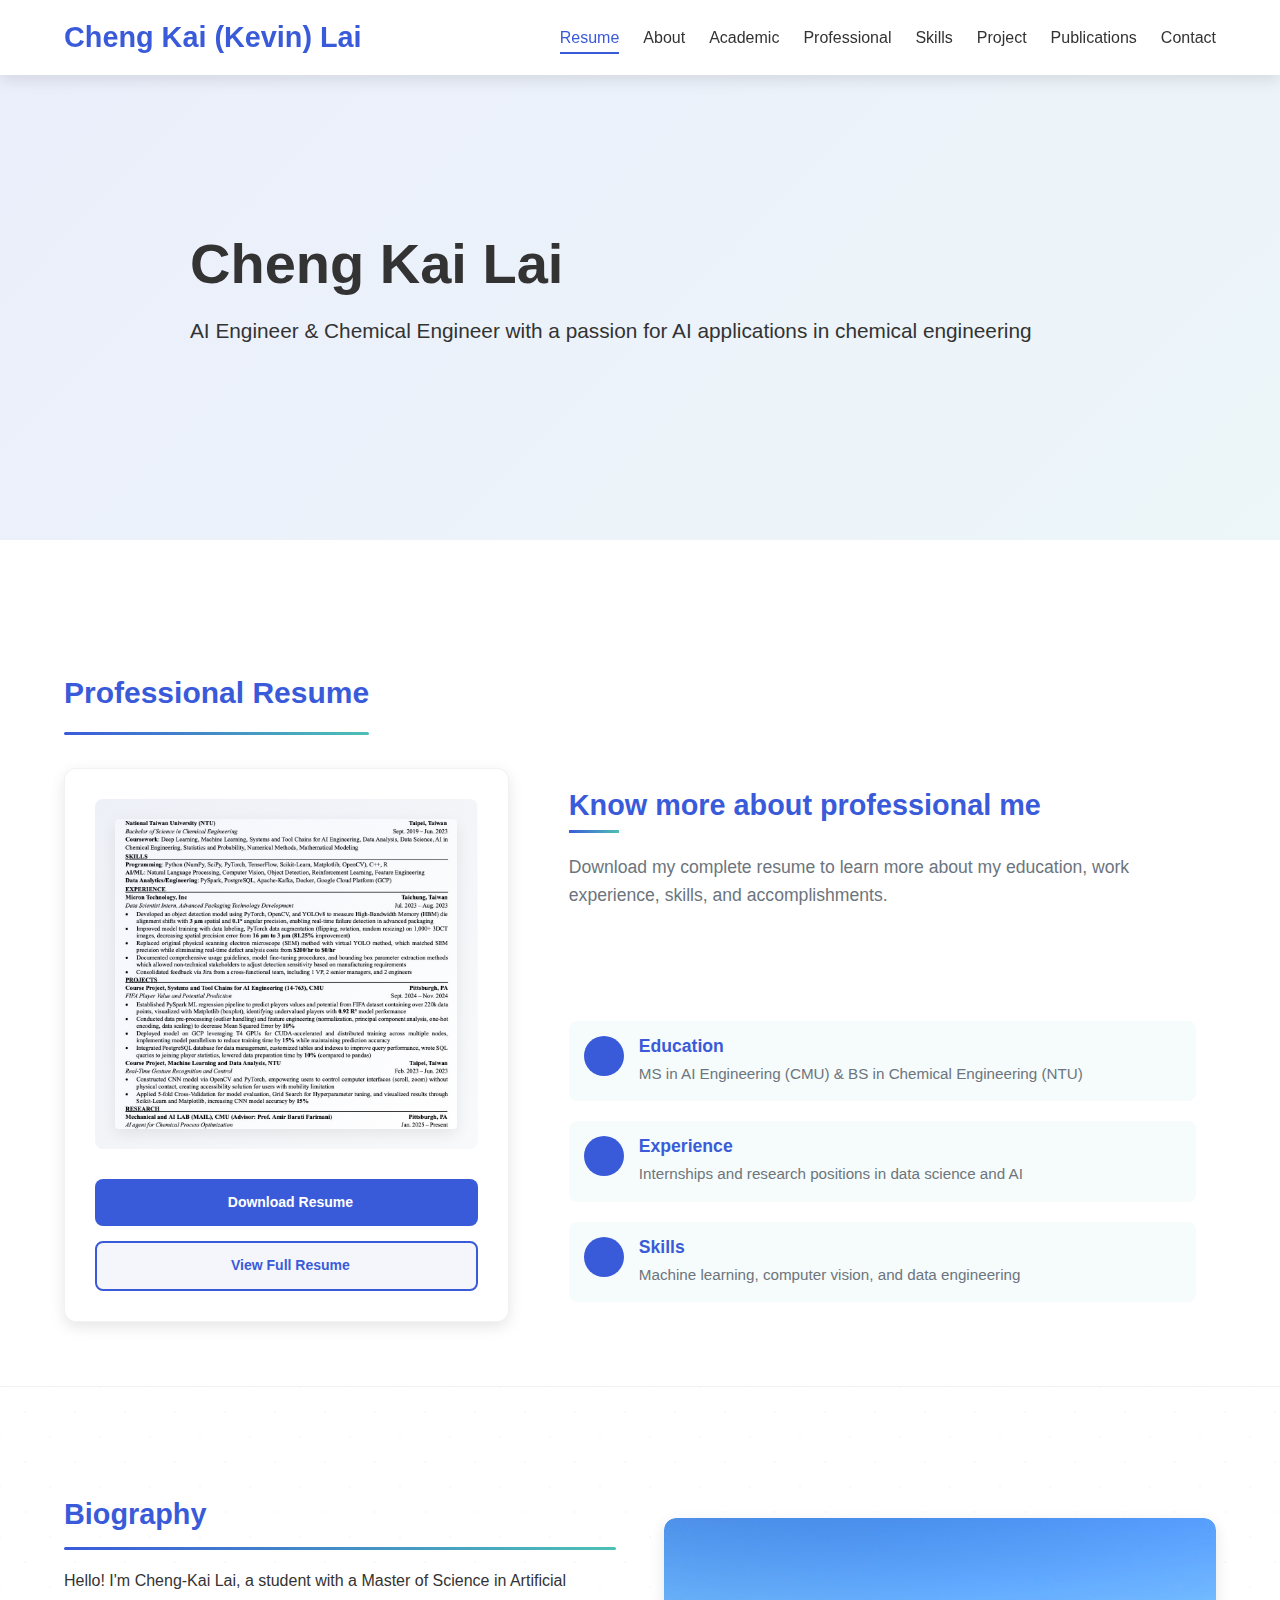
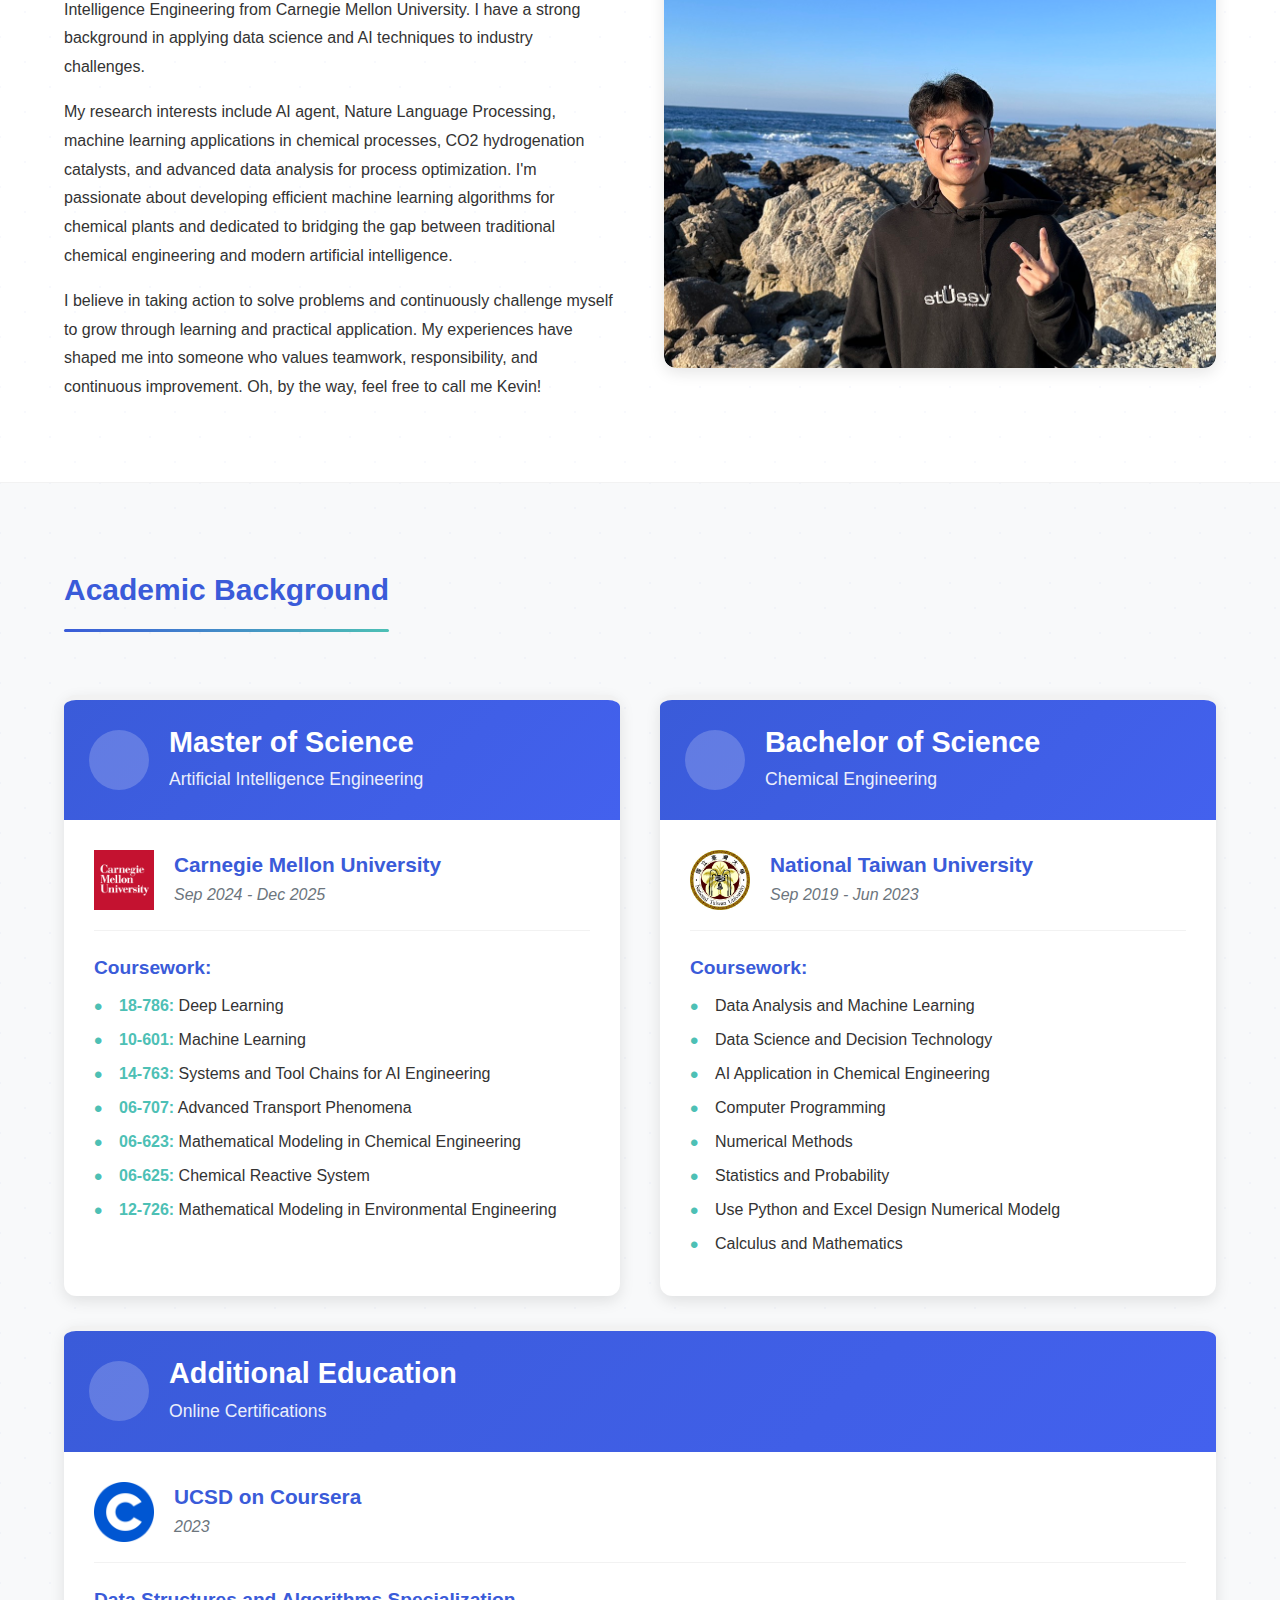
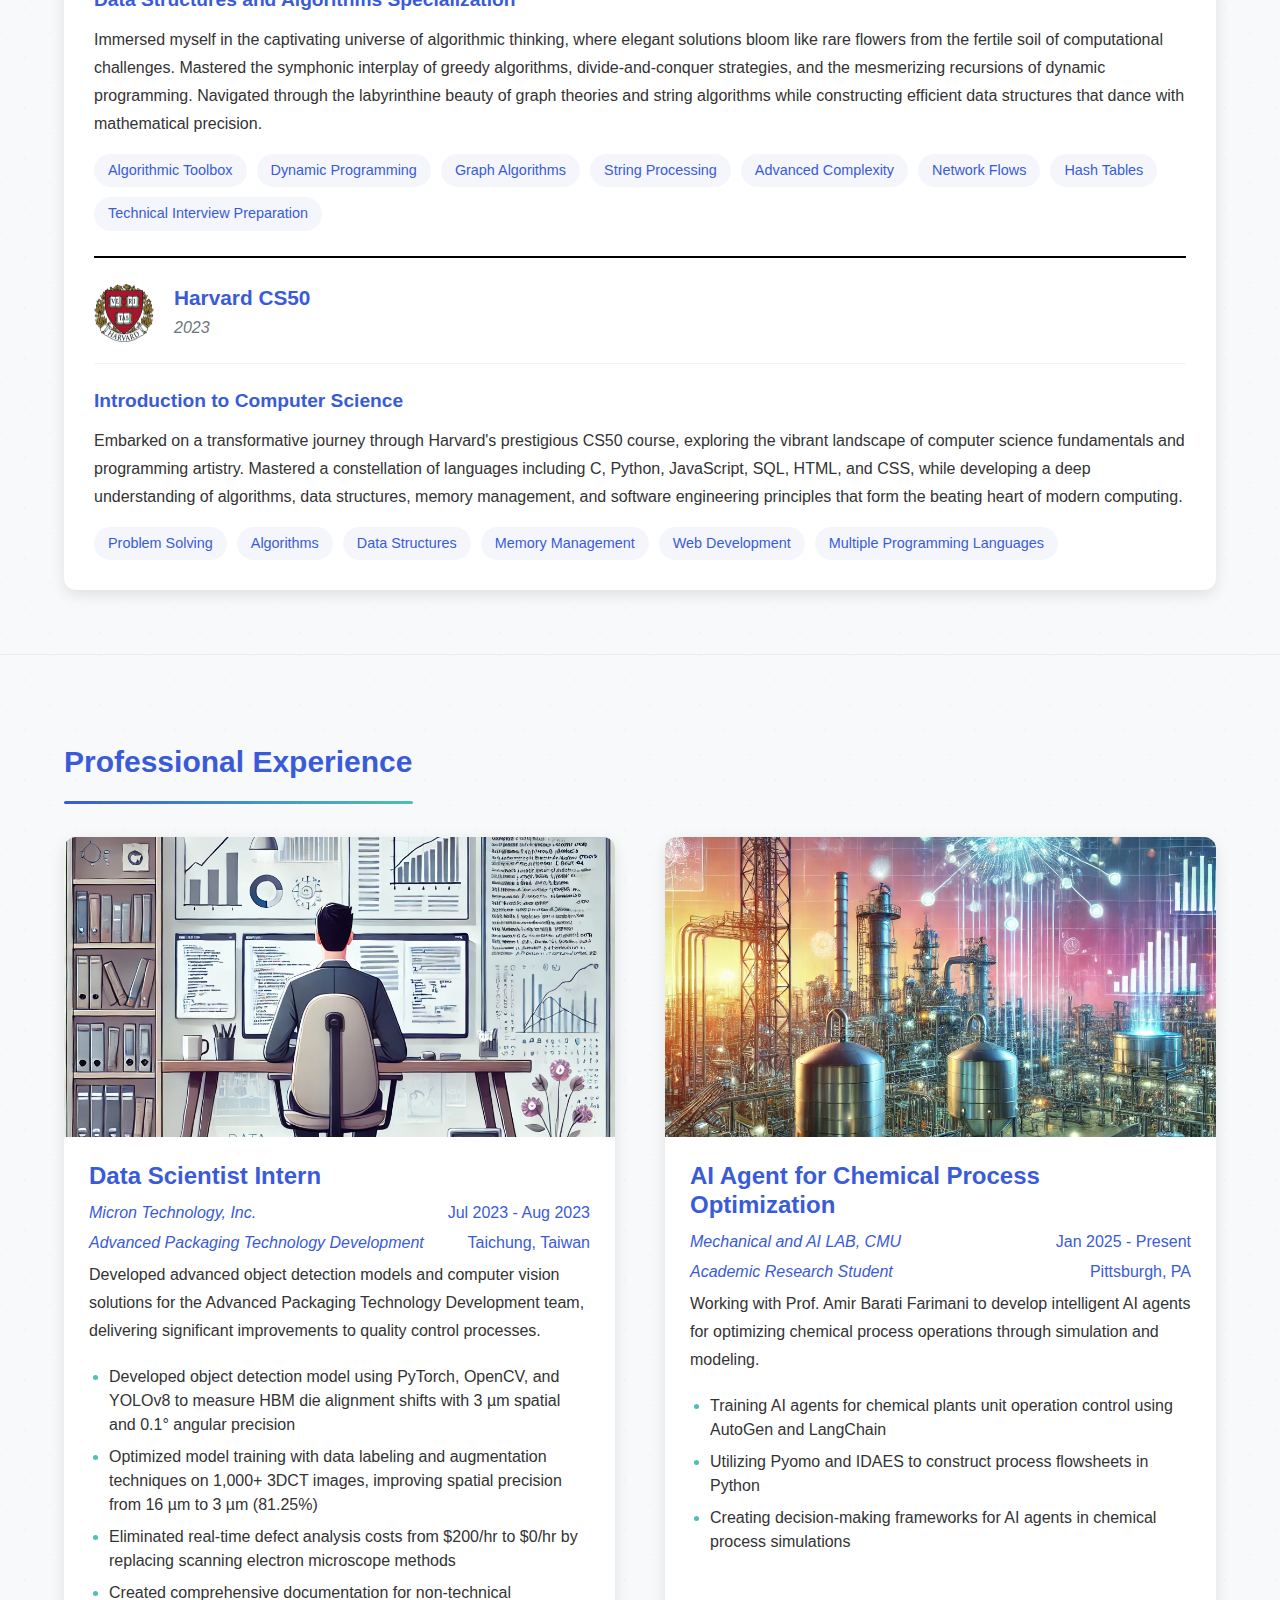
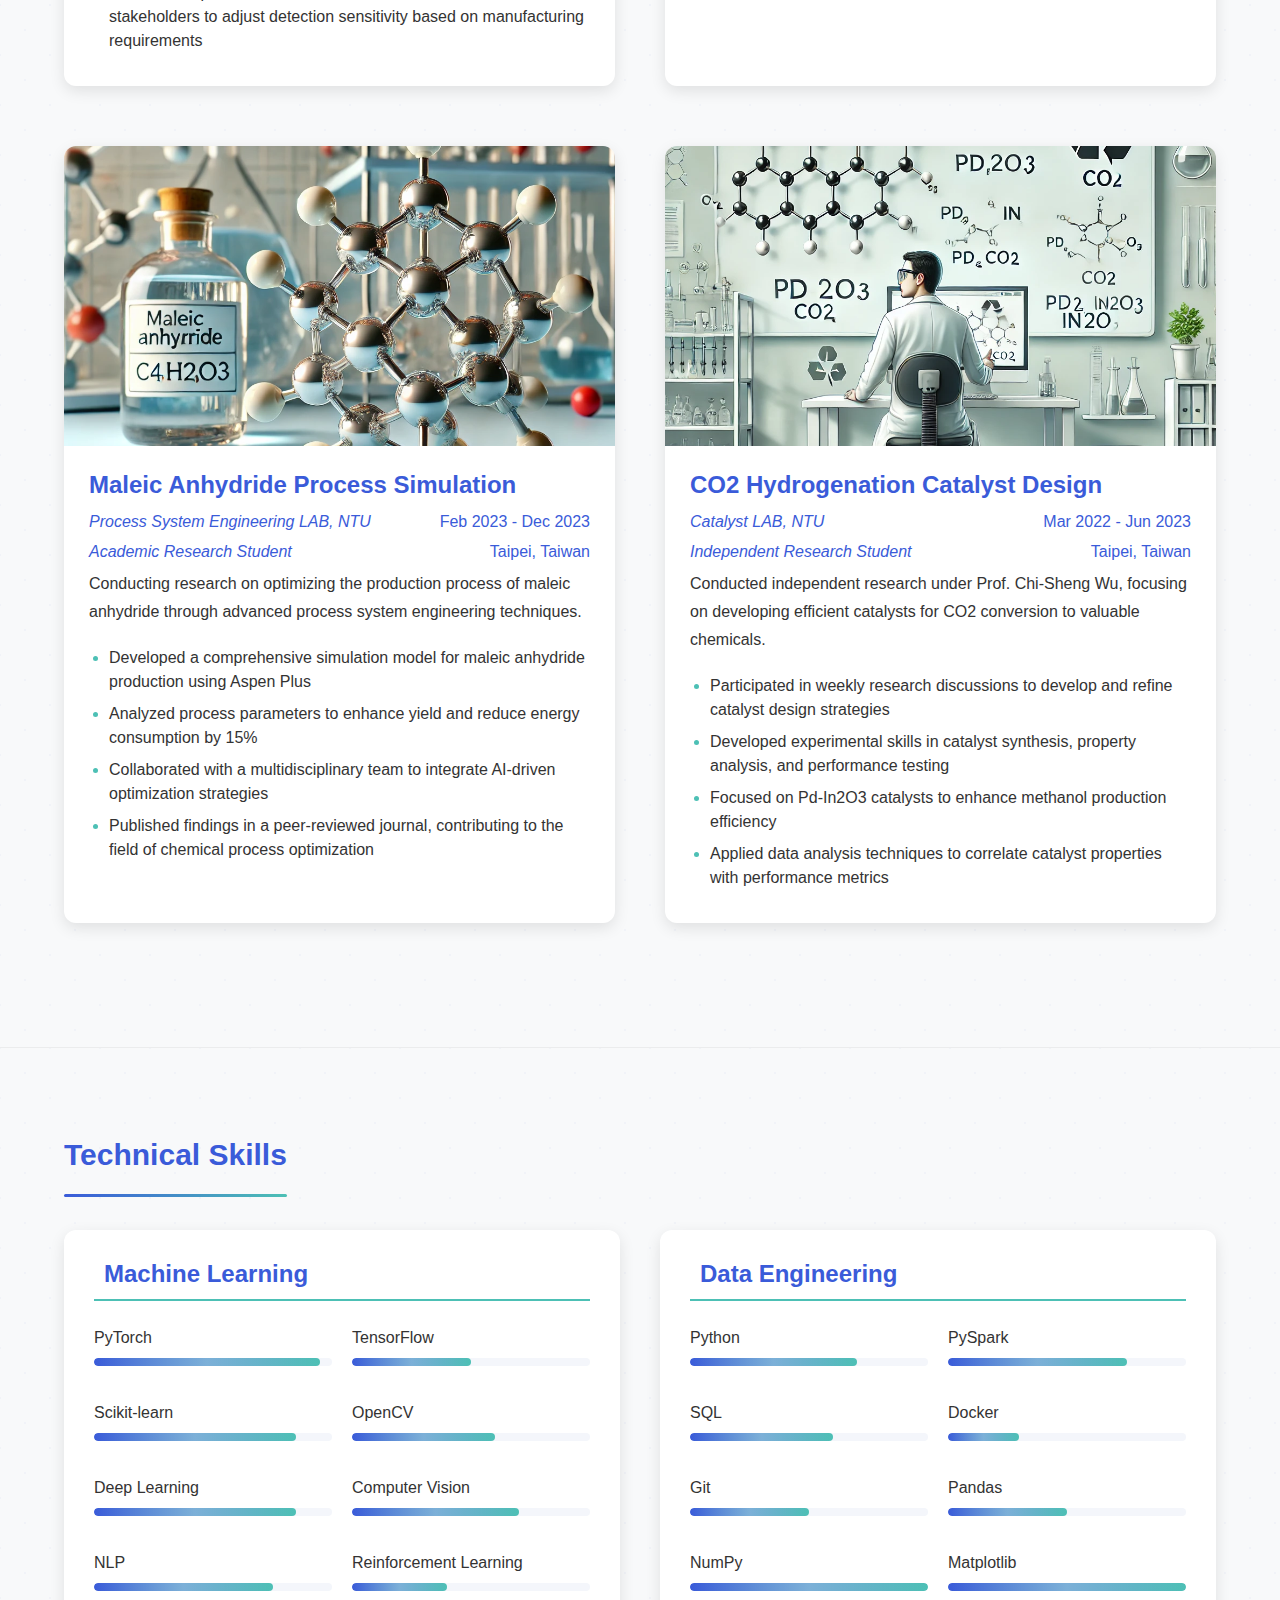
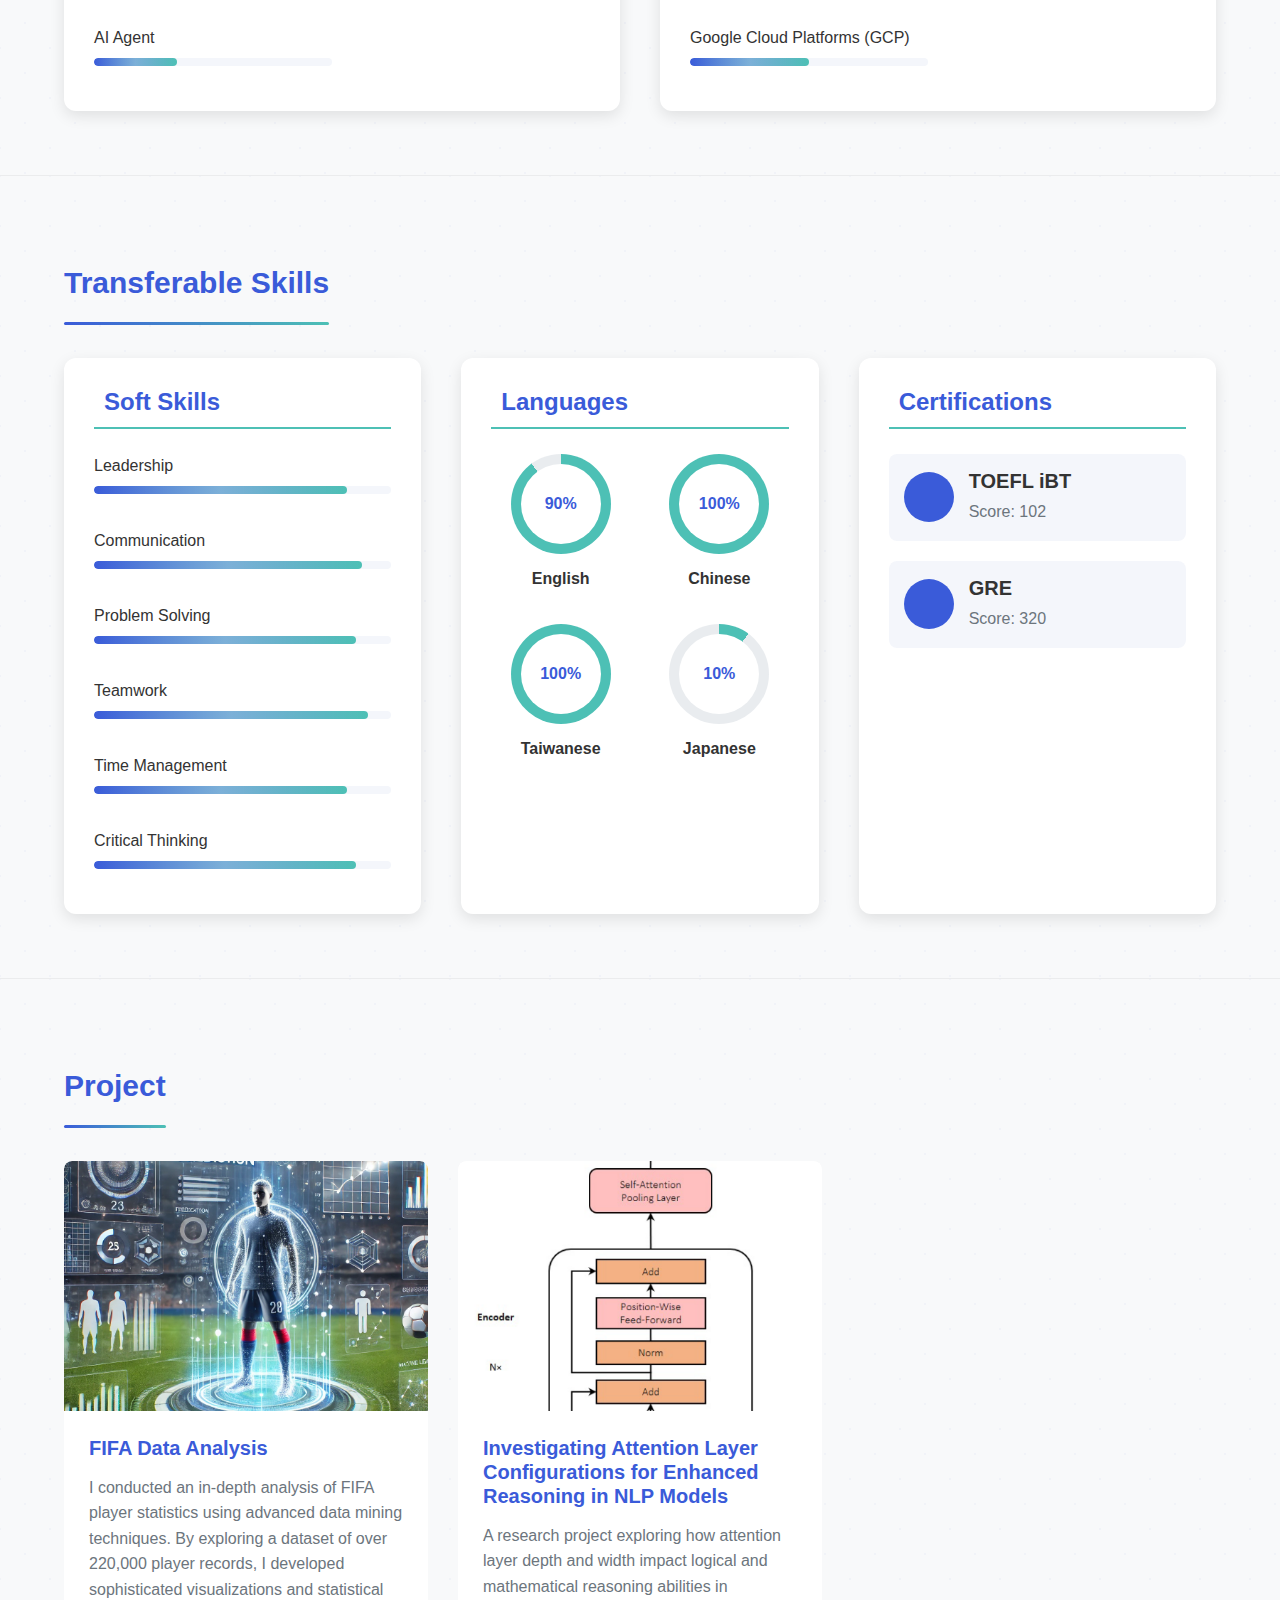
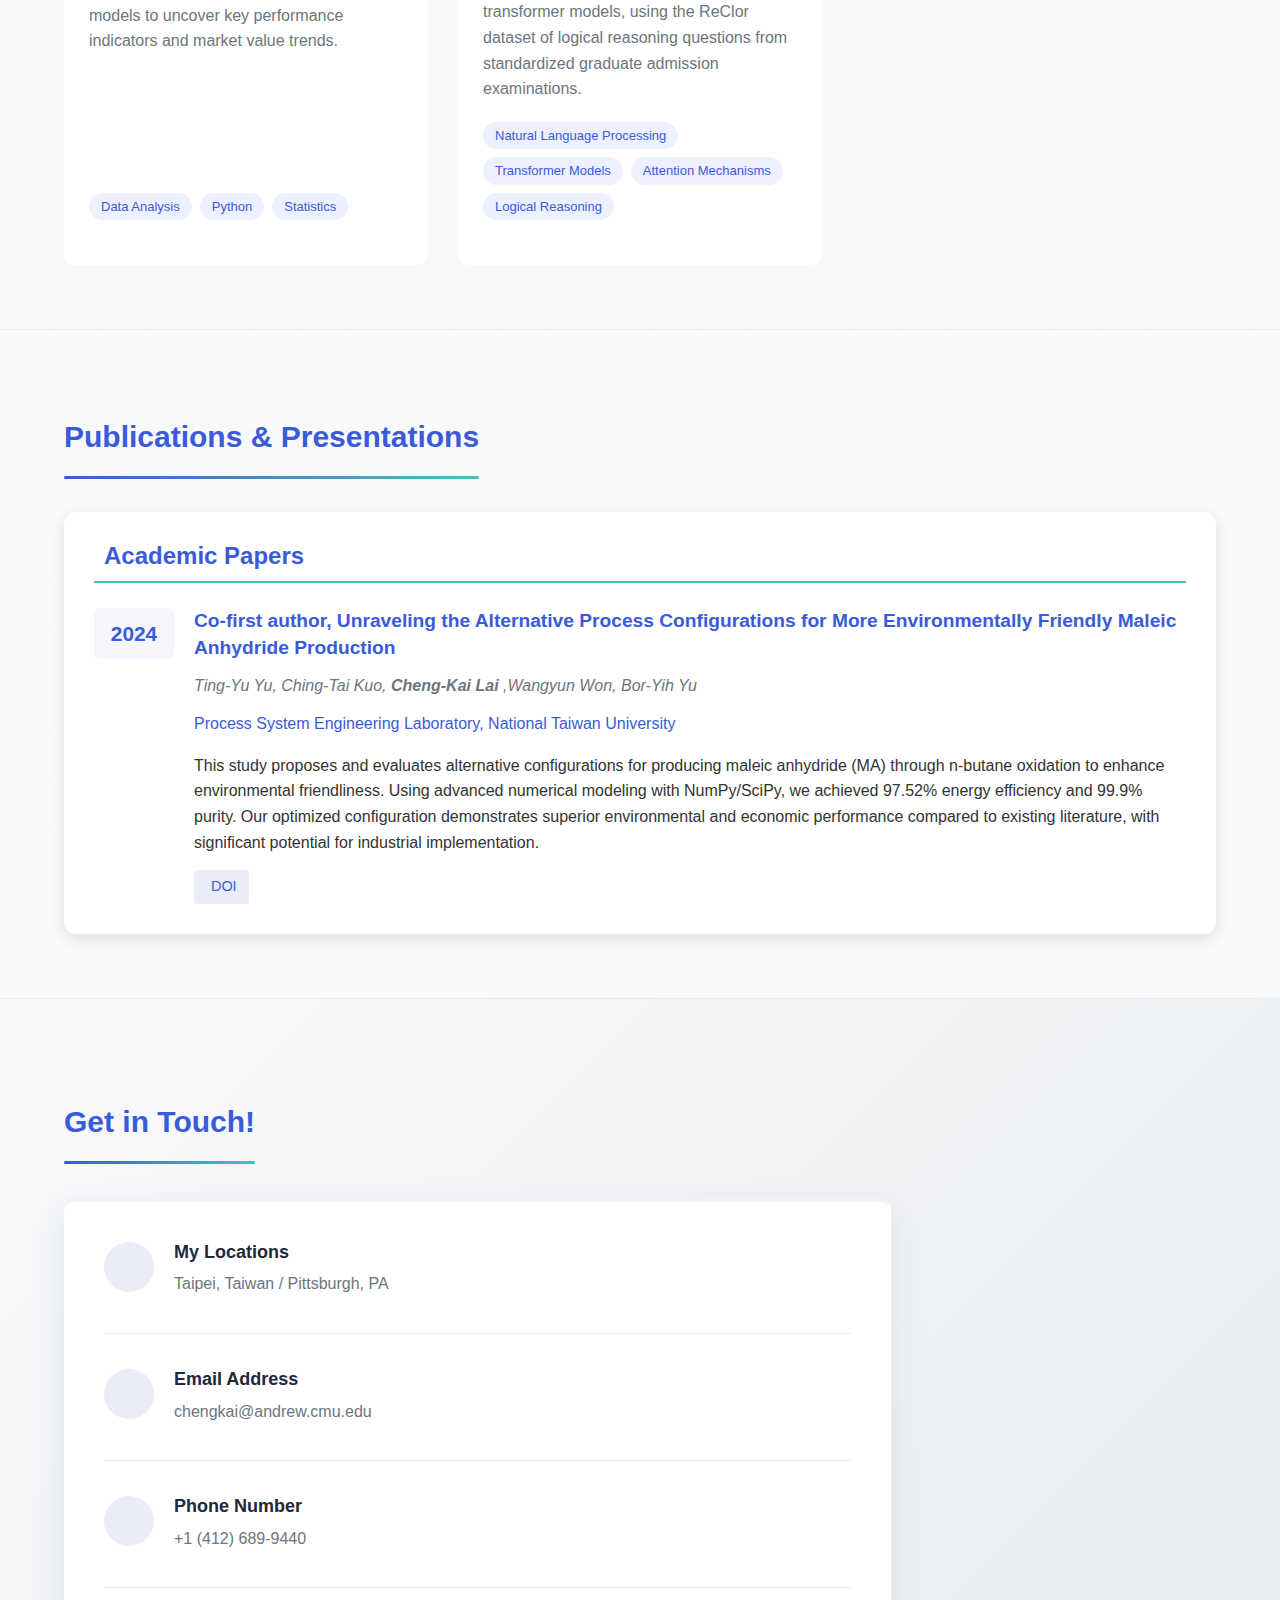
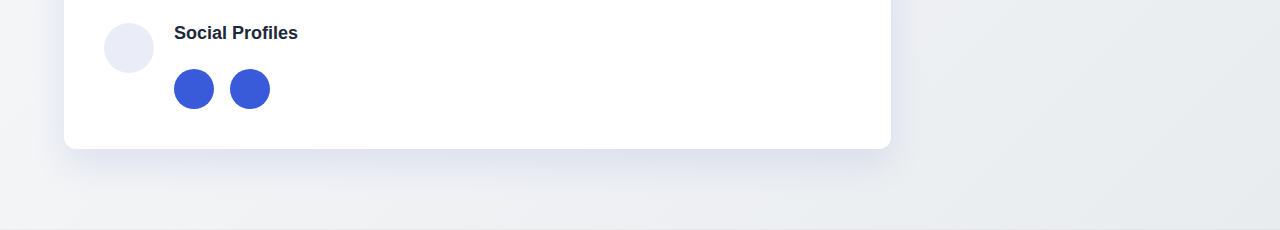
<file: profolio.html>
<!DOCTYPE html>
<html lang="en">
<head>
    <meta charset="UTF-8">
    <meta name="viewport" content="width=device-width, initial-scale=1.0">
    <title>Your Name - Portfolio</title>
    <!-- Font Awesome for icons -->
    <!-- <link rel="stylesheet" href="https://cdnjs.cloudflare.com/ajax/libs/font-awesome/6.0.0/css/all.min.css"> -->
    <!-- Google Fonts -->
    <!-- oto:wght@300;400;500;700&display=swap" rel="stylesheet"> -->
    <link rel="stylesheet" href="style2.css">
    <!-- <link rel="preconnect" href="https://fonts.googleapis.com"> -->
    <!-- <link rel="preconnect" href="https://fonts.gstatic.com" crossorigin> -->
    <!-- <link href="https://fonts.googleapis.com/css2?family=Inter:wght@400;500;600;700&display=swap" rel="stylesheet"> -->
</head>
<body>
    <!-- Header -->
    <header>
        <div class="container">
            <nav>
                <a href="#" class="logo">Cheng Kai (Kevin) Lai</a>
                <div class="menu-btn">
                    <i class="fas fa-bars"></i>
                </div>
                <ul class="nav-links">
                    <li><a href="#resume" class="active">Resume</a></li>
                    <li><a href="#about">About</a></li>
                    <li><a href="#academic">Academic</a></li>
                    <li><a href="#professional">Professional</a></li>
                    <li><a href="#skills">Skills</a></li>
                    <li><a href="#projects">Project</a></li>
                    <li><a href="#publications">Publications</a></li>
                    <!-- <li><a href="#extracurricular">Extracurricular</a></li> -->
                    <li><a href="#contact">Contact</a></li>
                </ul>
            </nav>
        </div>
    </header>

    <!-- Hero Section -->
    <section id="hero">
        <div class="container">
            <div class="hero-content">
                <h1>Cheng Kai Lai</h1>
                <p>AI Engineer & Chemical Engineer with a passion for AI applications in chemical engineering</p>
                <!-- <a href="#about" class="btn hero-btn">Learn More About Me</a> -->
            </div>
        </div>
        
    </section>

    <section id="resume" class="section">
        <div class="container">
            <div class="section-title">
                <h2>Professional Resume</h2>
            </div>
            <div class="resume-container">
                <!-- Resume preview card on the left -->
                <div class="resume-card">
                    <div class="resume-preview">
                        <img src="pic/Resume.jpg" alt="Resume Preview" onerror="this.src='/api/placeholder/300/400'; this.alt='Resume Preview Placeholder'">
                    </div>
                    <div class="resume-actions">
                        <a href="Kevin_Resume.pdf" class="btn btn-primary" download>
                            <i class="fas fa-download"></i> Download Resume
                        </a>
                        <a href="Kevin_Resume.pdf" class="btn btn-outline" target="_blank">
                            <i class="fas fa-eye"></i> View Full Resume
                        </a>
                    </div>
                </div>
                <!-- Resume information on the right -->
                <div class="resume-info">
                    <h3>Know more about professional me</h3>
                    <p>Download my complete resume to learn more about my education, work experience, skills, and accomplishments.</p>
                    <div class="resume-highlights">
                        <!-- Education highlight -->
                        <div class="highlight-item">
                            <div class="highlight-icon">
                                <i class="fas fa-graduation-cap"></i>
                            </div>
                            <div class="highlight-text">
                                <h4>Education</h4>
                                <p>MS in AI Engineering (CMU) & BS in Chemical Engineering (NTU)</p>
                            </div>
                        </div>
                        <!-- Experience highlight -->
                        <div class="highlight-item">
                            <div class="highlight-icon">
                                <i class="fas fa-briefcase"></i>
                            </div>
                            <div class="highlight-text">
                                <h4>Experience</h4>
                                <p>Internships and research positions in data science and AI</p>
                            </div>
                        </div>
                        <!-- Skills highlight -->
                        <div class="highlight-item">
                            <div class="highlight-icon">
                                <i class="fas fa-cogs"></i>
                            </div>
                            <div class="highlight-text">
                                <h4>Skills</h4>
                                <p>Machine learning, computer vision, and data engineering</p>
                            </div>
                        </div>
                    </div>
                </div>
            </div>
        </div>
    </section>

    <!-- About Section -->
    <section id="about" class="section">
        <div class="container">
            <div class="about-content">
                
                <div class="about-text">
                    <h3>Biography</h3>
                    <p>Hello! I'm Cheng-Kai Lai, a student with a Master of Science in Artificial Intelligence Engineering from Carnegie Mellon University. I have a strong background in applying data science and AI techniques to industry challenges.</p>
                    <p>My research interests include AI agent, Nature Language Processing,  machine learning applications in chemical processes, CO2 hydrogenation catalysts, and advanced data analysis for process optimization. I'm passionate about developing efficient machine learning algorithms for chemical plants and dedicated to bridging the gap between traditional chemical engineering and modern artificial intelligence.</p>
                    <p>I believe in taking action to solve problems and continuously challenge myself to grow through learning and practical application. My experiences have shaped me into someone who values teamwork, responsibility, and continuous improvement. Oh, by the way, feel free to call me Kevin!</p>

                    
                </div>
                <div class="about-img">
                    <div class="image-rotator">
                        <img src="/pic/me in SF.jpg" alt="About Me 1" class="active">
                        <!-- <img src="/pic/me in boston.jpg" alt="About Me 2"> -->
                        <!-- <img src="/pic/mountainpic.JPG" alt="About Me 3"> -->
                        <!-- <img src="/pic/me snow.jpg" alt="About Me 4"> -->
                        <!-- <img src="/pic/B08504052 賴正鎧.jpeg" alt="About Me 5"> -->
                    </div>
                </div>
            </div>
        </div>
    </section>
    
    <script>
        // JavaScript for rotating images
        let currentIndex = 0;
        const images = document.querySelectorAll('.image-rotator img');
        const totalImages = images.length;
    
        function rotateImages() {
            images[currentIndex].classList.remove('active');
            currentIndex = (currentIndex + 1) % totalImages;
            images[currentIndex].classList.add('active');
        }
    
        setInterval(rotateImages, 4000); // Change image every 3 seconds
    </script>

    <!-- Academic Section -->
    <section id="academic" class="section">
        <div class="container">
            <div class="section-title">
                <h2>Academic Background</h2>
            </div>
            
            <!-- Education Cards -->
            <div class="education-container education-row">
                <!-- Masters -->
                <div class="education-card">
                    <div class="education-header">
                        <div class="education-icon">
                            <i class="fas fa-graduation-cap"></i>
                        </div>
                        <div class="education-title">
                            <h3>Master of Science</h3>
                            <p>Artificial Intelligence Engineering</p>
                        </div>
                    </div>
                    <div class="education-body">
                        <div class="education-school">
                            <img src="pic/CMU logo.png" alt="CMU Logo">
                            <div>
                                <h4><a href="https://www.cmu.edu/">Carnegie Mellon University</a></h4> 
                                <span class="education-date">Sep 2024 - Dec 2025</span>
                            </div>
                        </div>
                        <div class="education-details">
                            <h5> Coursework:</h5>
                            <ul class="course-list">
                                <li><span>18-786:</span> Deep Learning</li>
                                <li><span>10-601:</span> Machine Learning</li>
                                <li><span>14-763:</span> Systems and Tool Chains for AI Engineering</li>
                                <li><span>06-707:</span> Advanced Transport Phenomena</li>
                                <li><span>06-623:</span> Mathematical Modeling in Chemical Engineering</li>
                                <li><span>06-625:</span> Chemical Reactive System</li>
                                <li><span>12-726:</span> Mathematical Modeling in Environmental Engineering</li>
                            </ul>
                        </div>
                    </div>
                </div>
                
                <!-- Undergraduate -->
                <div class="education-card">
                    <div class="education-header">
                        <div class="education-icon">
                            <i class="fas fa-user-graduate"></i>
                        </div>
                        <div class="education-title">
                            <h3>Bachelor of Science</h3>
                            <p>Chemical Engineering</p>
                        </div>
                    </div>
                    <div class="education-body">
                        <div class="education-school">
                            <img src="pic/Ntu_logo.jpg" alt="NTU Logo">
                            <div>
                                <h4><a href="https://www.ntu.edu.tw/english/"> National Taiwan University</a></h4>
                                <span class="education-date">Sep 2019 - Jun 2023</span>
                            </div>
                        </div>
                        <div class="education-details">
                            <h5> Coursework:</h5>
                            <ul class="course-list">
                                <li>Data Analysis and Machine Learning </li>
                                <li>Data Science and Decision Technology </li>
                                <li>AI Application in Chemical Engineering </li>
                                <li>Computer Programming </li>
                                <li>Numerical Methods </li>
                                <li>Statistics and Probability </li>
                                <li>Use Python and Excel Design Numerical Modelg</li>
                                <li>Calculus and Mathematics</li>
                                
                            </ul>
                            
                        </div>
                    </div>
                </div>
            </div>

            <div class="education-container" >
                <!-- Additional Education -->
                <div class="education-card">
                    <div class="education-header">
                        <div class="education-icon">
                            <i class="fas fa-certificate"></i>
                        </div>
                        <div class="education-title">
                            <h3>Additional Education</h3>
                            <p>Online Certifications</p>
                        </div>
                    </div>
                    <div class="education-body">
                        <div class="education-school">
                            <img src="pic/coursera_logo.png" alt="Coursera Logo">
                            <div>
                                <h4>UCSD on Coursera</h4>
                                <span class="education-date">2023</span>
                            </div>
                        </div>
                        <div class="education-details">
                            <h5>Data Structures and Algorithms Specialization</h5>
                            <p>Immersed myself in the captivating universe of algorithmic thinking, where elegant solutions bloom like rare flowers from the fertile soil of computational challenges. Mastered the symphonic interplay of greedy algorithms, divide-and-conquer strategies, and the mesmerizing recursions of dynamic programming. Navigated through the labyrinthine beauty of graph theories and string algorithms while constructing efficient data structures that dance with mathematical precision.</p>
                            <div class="cs50-skills">
                                <div class="skill-tag">Algorithmic Toolbox</div>
                                <div class="skill-tag">Dynamic Programming</div>
                                <div class="skill-tag">Graph Algorithms</div>
                                <div class="skill-tag">String Processing</div>
                                <div class="skill-tag">Advanced Complexity</div>
                                <div class="skill-tag">Network Flows</div>
                                <div class="skill-tag">Hash Tables</div>
                                <div class="skill-tag">Technical Interview Preparation</div>
                            </div>
                        </div>
                        <div style="margin: 25px 0; border-bottom: 2px solid #000000;"></div>
                        <div class="education-school">
                            <img src="pic/Harvard logo.png" alt="Harvard Logo">
                            <div>
                                <h4>Harvard CS50</h4>
                                <span class="education-date">2023</span>
                            </div>
                        </div>
                        <div class="education-details">
                            <h5>Introduction to Computer Science</h5>
                            <p>Embarked on a transformative journey through Harvard's prestigious CS50 course, exploring the vibrant landscape of computer science fundamentals and programming artistry. Mastered a constellation of languages including C, Python, JavaScript, SQL, HTML, and CSS, while developing a deep understanding of algorithms, data structures, memory management, and software engineering principles that form the beating heart of modern computing.</p>
                            <div class="cs50-skills">
                                <div class="skill-tag">Problem Solving</div>
                                <div class="skill-tag">Algorithms</div>
                                <div class="skill-tag">Data Structures</div>
                                <div class="skill-tag">Memory Management</div>
                                <div class="skill-tag">Web Development</div>
                                <div class="skill-tag">Multiple Programming Languages</div>
                            </div>
                        </div>
                    </div>
                </div>
            </div>
        </div>
    </section>
    
    <!-- Professional Section -->
    <section id="professional" class="section">
        <div class="container">
            <div class="section-title">
                <h2>Professional Experience</h2>
            </div>
            <div class="card-container">
                <!-- Work Experience 1 -->
                <div class="card">
                    <div class="card-img">
                        <img src="/pic/data scientist.png" alt="Work Experience 1">
                    </div>
                    <div class="card-body">
                        <h3 class="card-title">Data Scientist Intern</h3>
                        <div class="card-subtitle-container">
                            <span class="card-subtitle-organization">Micron Technology, Inc.</span>
                            <span class="card-subtitle-date">Jul 2023 - Aug 2023</span>
                        </div>
                        <div class="card-subtitle-container">
                            <span class="card-subtitle-name">Advanced Packaging Technology Development</span>
                            <span class="card-subtitle-location">Taichung, Taiwan</span>
                        </div>
                        <p class="card-text">Developed advanced object detection models and computer vision solutions for the Advanced Packaging Technology Development team, delivering significant improvements to quality control processes.</p>
                        <ul>
                            <li>Developed object detection model using PyTorch, OpenCV, and YOLOv8 to measure HBM die alignment shifts with 3 µm spatial and 0.1° angular precision</li>
                            <li>Optimized model training with data labeling and augmentation techniques on 1,000+ 3DCT images, improving spatial precision from 16 µm to 3 µm (81.25%)</li>
                            <li>Eliminated real-time defect analysis costs from $200/hr to $0/hr by replacing scanning electron microscope methods</li>
                            <li>Created comprehensive documentation for non-technical stakeholders to adjust detection sensitivity based on manufacturing requirements</li>
                        </ul>
                    </div>
                </div>
                <!-- Research Experience 2 -->
                <div class="card">
                    <div class="card-img">
                        <img src="pic/AI_ChemE.png" alt="Research Experience">
                    </div>
                    <div class="card-body">
                        <h3 class="card-title">AI Agent for Chemical Process Optimization</h3>
                        <div class="card-subtitle-container">
                            <span class="card-subtitle-organization">Mechanical and AI LAB, CMU</span>
                            <span class="card-subtitle-date">Jan 2025 - Present</span>
                        </div>
                        <div class="card-subtitle-container">
                            <span class="card-subtitle-name">Academic Research Student</span>
                            <span class="card-subtitle-location">Pittsburgh, PA</span>
                        </div>
                        <p class="card-text">Working with Prof. Amir Barati Farimani to develop intelligent AI agents for optimizing chemical process operations through simulation and modeling.</p>
                        <ul>
                            <li>Training AI agents for chemical plants unit operation control using AutoGen and LangChain</li>
                            <li>Utilizing Pyomo and IDAES to construct process flowsheets in Python</li>
                            <li>Creating decision-making frameworks for AI agents in chemical process simulations</li>
                        </ul>
                    </div>
                </div>

                
            </div>
            <div class="card-container">
                <!-- Research Experience -->
                <div class="card">
                    <div class="card-img">
                        <img src="pic/MA.png" alt="Research Experience 2">
                    </div>
                    <div class="card-body">
                        <h3 class="card-title">Maleic Anhydride Process Simulation</h3>
                        <div class="card-subtitle-container">
                            <span class="card-subtitle-organization">Process System Engineering LAB, NTU</span>
                            <span class="card-subtitle-date">Feb 2023 - Dec 2023</span>
                        </div>
                        <div class="card-subtitle-container">
                            <span class="card-subtitle-name">Academic Research Student</span>
                            <span class="card-subtitle-location">Taipei, Taiwan</span>
                        </div>
                        
                        <p class="card-text">Conducting research on optimizing the production process of maleic anhydride through advanced process system engineering techniques.</p>
                        <ul>
                            <li>Developed a comprehensive simulation model for maleic anhydride production using Aspen Plus</li>
                            <li>Analyzed process parameters to enhance yield and reduce energy consumption by 15%</li>
                            <li>Collaborated with a multidisciplinary team to integrate AI-driven optimization strategies</li>
                            <li>Published findings in a peer-reviewed journal, contributing to the field of chemical process optimization</li>
                        </ul>
                    </div>
                </div>

                <div class="card">
                    <div class="card-img">
                        <img src="pic/CO2.png" alt="Catalyst Research Laboratory">
                    </div>
                    <div class="card-body">
                        <h3 class="card-title">CO2 Hydrogenation Catalyst Design</h3>
                        <div class="card-subtitle-container">
                            <span class="card-subtitle-organization">Catalyst LAB, NTU</span>
                            <span class="card-subtitle-date">Mar 2022 - Jun 2023</span>
                        </div>
                        <div class="card-subtitle-container">
                            <span class="card-subtitle-name">Independent Research Student</span>
                            <span class="card-subtitle-location">Taipei, Taiwan</span>
                        </div>
                        <p class="card-text">Conducted independent research under Prof. Chi-Sheng Wu, focusing on developing efficient catalysts for CO2 conversion to valuable chemicals.</p>
                        <ul>
                            <li>Participated in weekly research discussions to develop and refine catalyst design strategies</li>
                            <li>Developed experimental skills in catalyst synthesis, property analysis, and performance testing</li>
                            <li>Focused on Pd-In2O3 catalysts to enhance methanol production efficiency</li>
                            <li>Applied data analysis techniques to correlate catalyst properties with performance metrics</li>
                        </ul>
                    </div>
                </div>
                
            </div>
        </div>
    </section>

    

    <!-- Skills Section HTML Update -->
    <section id="skills" class="section">
        <div class="container">
            <div class="section-title">
                <h2>Technical Skills</h2>
            </div>
            <div class="skills-container">
                <!-- Machine Learning Skills -->
                <div class="skills-category">
                    <h3><i class="fas fa-brain"></i> Machine Learning</h3>
                    <div class="skills-list">
                        <div class="skill-item">
                            <div class="skill-name">PyTorch</div>
                            <div class="skill-bar">
                                <div class="skill-level" style="width: 95%"></div>
                            </div>
                        </div>
                        <div class="skill-item">
                            <div class="skill-name" >TensorFlow</div>
                            <div class="skill-bar">
                                <div class="skill-level" style="width: 50%"></div>
                            </div>
                        </div>
                        <div class="skill-item">
                            <div class="skill-name" >Scikit-learn</div>
                            <div class="skill-bar">
                                <div class="skill-level" style="width: 85%"></div>
                            </div>
                        </div>
                        <div class="skill-item">
                            <div class="skill-name" >OpenCV</div>
                            <div class="skill-bar">
                                <div class="skill-level" style="width: 60%"></div>
                            </div>
                        </div>
                        <div class="skill-item">
                            <div class="skill-name" >Deep Learning</div>
                            <div class="skill-bar">
                                <div class="skill-level" style="width: 85%"></div>
                            </div>
                        </div>
                        <div class="skill-item">
                            <div class="skill-name" >Computer Vision</div>
                            <div class="skill-bar">
                                <div class="skill-level" style="width: 70%"></div>
                            </div>
                        </div>
                        <div class="skill-item">
                            <div class="skill-name" >NLP</div>
                            <div class="skill-bar">
                                <div class="skill-level" style="width: 75%"></div>
                            </div>
                        </div>
                        <div class="skill-item">
                            <div class="skill-name" >Reinforcement Learning</div>
                            <div class="skill-bar">
                                <div class="skill-level" style="width: 40%"></div>
                            </div>
                        </div>
                        <div class="skill-item">
                            <div class="skill-name" >AI Agent</div>
                            <div class="skill-bar">
                                <div class="skill-level" style="width: 35%"></div>
                            </div>
                        </div>
                    </div>
                </div>
                
    
                <!-- Data Engineering Skills -->
                <div class="skills-category">
                    <h3><i class="fas fa-database"></i> Data Engineering</h3>
                    <div class="skills-list">
                        <div class="skill-item">
                            <div class="skill-name" >Python</div>
                            <div class="skill-bar">
                                <div class="skill-level" style="width: 70%"></div>
                            </div>
                        </div>
                        <div class="skill-item">
                            <div class="skill-name" >PySpark</div>
                            <div class="skill-bar">
                                <div class="skill-level" style="width: 75%"></div>
                            </div>
                        </div>
                        <div class="skill-item">
                            <div class="skill-name" >SQL</div>
                            <div class="skill-bar">
                                <div class="skill-level" style="width: 60%"></div>
                            </div>
                        </div>
                        <div class="skill-item">
                            <div class="skill-name" >Docker</div>
                            <div class="skill-bar">
                                <div class="skill-level" style="width: 30%"></div>
                            </div>
                        </div>
                        <div class="skill-item">
                            <div class="skill-name"  >Git</div>
                            <div class="skill-bar">
                                <div class="skill-level" style="width: 50%"></div>
                            </div>
                        </div>
                        <div class="skill-item">
                            <div class="skill-name"  >Pandas</div>
                            <div class="skill-bar">
                                <div class="skill-level" style="width: 50%"></div>
                            </div>
                        </div>
                        <div class="skill-item">
                            <div class="skill-name" >NumPy</div>
                            <div class="skill-bar">
                                <div class="skill-level" style="width: 100%"></div>
                            </div>
                        </div>
                        <div class="skill-item">
                            <div class="skill-name"  >Matplotlib</div>
                            <div class="skill-bar">
                                <div class="skill-level" style="width: 100%"></div>
                            </div>
                        </div>
                        <div class="skill-item">
                            <div class="skill-name"  >Google Cloud Platforms (GCP)</div>
                            <div class="skill-bar">
                                <div class="skill-level" style="width: 50%"></div>
                            </div>
                        </div>
                    </div>
                </div>
            </div>
        </div>
    </section>

    <!-- Transferable Skills Section -->
    <section id="transferable-skills" class="section">
        <div class="container">
            <div class="section-title">
                <h2>Transferable Skills</h2>
            </div>
            <div class="skills-container">
                <!-- Soft Skills -->
                <div class="skills-category">
                    <h3><i class="fas fa-users"></i> Soft Skills</h3>
                    <div class="skills-list">
                        <div class="skill-item">
                            <div class="skill-name"  >Leadership</div>
                            <div class="skill-bar">
                                <div class="skill-level" style="width: 85%"></div>
                            </div>
                        </div>
                        <div class="skill-item">
                            <div class="skill-name" >Communication</div>
                            <div class="skill-bar">
                                <div class="skill-level" style="width: 90%"></div>
                            </div>
                        </div>
                        <div class="skill-item">
                            <div class="skill-name"  >Problem Solving</div>
                            <div class="skill-bar">
                                <div class="skill-level" style="width: 88%"></div>
                            </div>
                        </div>
                        <div class="skill-item">
                            <div class="skill-name" >Teamwork</div>
                            <div class="skill-bar">
                                <div class="skill-level" style="width: 92%"></div>
                            </div>
                        </div>
                        <div class="skill-item">
                            <div class="skill-name"  >Time Management</div>
                            <div class="skill-bar">
                                <div class="skill-level" style="width: 85%"></div>
                            </div>
                        </div>
                        <div class="skill-item">
                            <div class="skill-name"  >Critical Thinking</div>
                            <div class="skill-bar">
                                <div class="skill-level" style="width: 88%"></div>
                            </div>
                        </div>
                    </div>
                </div>
                
                <!-- Languages -->
                <div class="skills-category">
                    <h3><i class="fas fa-language"></i> Languages</h3>
                    <div class="languages-container">
                        <div class="language-item">
                            <div class="language-circle" style="--percent: 90%">
                                <div class="language-info">
                                    <span>90%</span>
                                </div>
                            </div>
                            <h4>English</h4>
                        </div>
                        <div class="language-item">
                            <div class="language-circle" style="--percent: 100%">
                                <div class="language-info">
                                    <span>100%</span>
                                </div>
                            </div>
                            <h4>Chinese</h4>
                        </div>
                        <div class="language-item">
                            <div class="language-circle" style="--percent: 100%">
                                <div class="language-info">
                                    <span>100%</span>
                                </div>
                            </div>
                            <h4>Taiwanese</h4>
                        </div>
                        <div class="language-item">
                            <div class="language-circle" style="--percent: 10%">
                                <div class="language-info">
                                    <span>10%</span>
                                </div>
                            </div>
                            <h4>Japanese</h4>
                        </div>
                    </div>
                </div>
                
                <!-- Certifications -->
                <div class="skills-category">
                    <h3><i class="fas fa-certificate"></i> Certifications</h3>
                    <div class="certifications-list">
                        <div class="certification-item">
                            <div class="certification-icon">
                                <i class="fas fa-certificate"></i>
                            </div>
                            <div class="certification-details">
                                <h4>TOEFL iBT</h4>
                                <p>Score: 102</p>
                                
                            </div>
                        </div>
                        <div class="certification-item">
                            <div class="certification-icon">
                                <i class="fas fa-certificate"></i>
                            </div>
                            <div class="certification-details">
                                <h4>GRE</h4>
                                <p>Score: 320</p>
                            </div>
                        </div>
                    </div>
                </div>
            </div>
        </div>
    </section>
    <!-- Projects Section -->
<section id="projects" class="section">
    <div class="container">
        <div class="section-title">
            <h2>Project</h2>
        </div>
        
        <!-- Projects Grid -->
        <div class="projects-grid">
            <!-- Project 1 -->
            <div class="project-item academic">
                <div class="project-card">
                    <div class="project-img">
                        <img src="/pic/FIFA.png" alt="FIFA Project">
                        <!-- <div class="project-category">Academic</div> -->
                    </div>
                    <div class="project-content">
                        <h3 class="project-title">FIFA Data Analysis</h3>
                        <p class="project-description">I conducted an in-depth analysis of FIFA player statistics using advanced data mining techniques. By exploring a dataset of over 220,000 player records, I developed sophisticated visualizations and statistical models to uncover key performance indicators and market value trends.</p>
                        <div class="project-tags">
                            <span>Data Analysis</span>
                            <span>Python</span>
                            <span>Statistics</span>
                        </div>
                        <div class="project-links">
                            <!-- <a href="#" class="btn btn-primary">View Project</a> -->
                            <!-- <a href="#" class="btn btn-outline"><i class="fas fa-code"></i> View Code</a> -->
                        </div>
                    </div>
                </div>
            </div>
            
            <!-- Project 3 - NLP Research Project from PDF -->
            <div class="project-item research">
                <div class="project-card">
                    <div class="project-img">
                        <img src="/pic/self_attention.jpg" alt="NLP Research Project">
                        <!-- <div class="project-category">Research</div> -->
                    </div>
                    <div class="project-content">
                        <h3 class="project-title">Investigating Attention Layer Configurations for Enhanced Reasoning in NLP Models</h3>
                        <p class="project-description">A research project exploring how attention layer depth and width impact logical and mathematical reasoning abilities in transformer models, using the ReClor dataset of logical reasoning questions from standardized graduate admission examinations.</p>
                        <div class="project-tags">
                            <span>Natural Language Processing</span>
                            <span>Transformer Models</span>
                            <span>Attention Mechanisms</span>
                            <span>Logical Reasoning</span>
                        </div>
                        <!-- <div class="project-links"> -->
                            <!-- <a href="#" class="btn btn-primary">View Project</a>
                            <a href="#" class="btn btn-outline"><i class="fas fa-file-alt"></i> Read Paper</a> -->
                        <!-- </div> -->
                    </div>
                </div>
            </div>
            

        </div>
    </div>
</section>



    <!-- Publications Section -->
    <section id="publications" class="section">
        <div class="container">
            <div class="section-title">
                <h2>Publications & Presentations</h2>
            </div>
            <div class="publications-container">
                <!-- Academic Papers -->
                <div class="publication-category">
                    <h3><i class="fas fa-book"></i> Academic Papers</h3>
                    <div class="publication-list">
                        <div class="publication-item">
                            <div class="publication-year">2024</div>
                            <div class="publication-content">
                                <h4>Co-first author, Unraveling the Alternative Process Configurations for More Environmentally Friendly Maleic Anhydride Production</h4>
                                <p class="publication-authors">Ting-Yu Yu, Ching-Tai Kuo, <strong>Cheng-Kai Lai</strong> 
                                    ,Wangyun Won, Bor-Yih Yu </p>
                                <p class="publication-journal">Process System Engineering Laboratory, National Taiwan University</p>
                                <p class="publication-abstract">This study proposes and evaluates alternative configurations for producing maleic anhydride (MA) through n-butane oxidation to enhance environmental friendliness. Using advanced numerical modeling with NumPy/SciPy, we achieved 97.52% energy efficiency and 99.9% purity. Our optimized configuration demonstrates superior environmental and economic performance compared to existing literature, with significant potential for industrial implementation.</p>
                                <div class="publication-links">
                                    <!-- <a href="#" class="btn-small"><i class="fas fa-file-pdf"></i> PDF</a> -->
                                    <a href="https://doi.org/10.1016/j.psep.2024.09.116" class="btn-small"><i class="fas fa-link"></i> DOI</a>
                                    <!-- <a href="#" class="btn-small"><i class="fas fa-quote-right"></i> Cite</a> -->
                                </div>
                            </div>
                        </div>
                        <!-- <div class="publication-item">
                            <div class="publication-year">20XX</div>
                            <div class="publication-content">
                                <h4>Publication Title 2</h4>
                                <p class="publication-authors"><strong>Your Name</strong>, Author 2</p>
                                <p class="publication-journal">Journal Name, Volume(Issue), Pages</p>
                                <p class="publication-abstract">Brief abstract or description of the paper and its findings.</p>
                                <div class="publication-links">
                                    <a href="#" class="btn-small"><i class="fas fa-file-pdf"></i> PDF</a>
                                    <a href="#" class="btn-small"><i class="fas fa-link"></i> DOI</a>
                                    <a href="#" class="btn-small"><i class="fas fa-quote-right"></i> Cite</a>
                                </div>
                            </div>
                        </div>
                    </div> -->
                </div>
                
                <!-- Conference Presentations -->
                <!-- <div class="publication-category">
                    <h3><i class="fas fa-chalkboard-teacher"></i> Conference Presentations</h3>
                    <div class="publication-list">
                        <div class="publication-item">
                            <div class="publication-year">20XX</div>
                            <div class="publication-content">
                                <h4>Presentation Title 1</h4>
                                <p class="publication-authors"><strong>Your Name</strong>, Co-presenter 2</p>
                                <p class="publication-journal">Conference Name, Location</p>
                                <p class="publication-abstract">Brief description of the presentation and its key points.</p>
                                <div class="publication-links">
                                    <a href="#" class="btn-small"><i class="fas fa-file-powerpoint"></i> Slides</a>
                                    <a href="#" class="btn-small"><i class="fas fa-video"></i> Recording</a>
                                </div>
                            </div>
                        </div>
                    </div>
                </div> -->
                
                <!-- Posters -->
                <!-- <div class="publication-category">
                    <h3><i class="fas fa-image"></i> Posters</h3>
                    <div class="publication-list">
                        <div class="publication-item">
                            <div class="publication-year">20XX</div>
                            <div class="publication-content">
                                <h4>Poster Title 1</h4>
                                <p class="publication-authors"><strong>Your Name</strong>, Collaborator 2</p>
                                <p class="publication-journal">Event Name, Location</p>
                                <p class="publication-abstract">Brief description of the poster and its research focus.</p>
                                <div class="publication-links">
                                    <a href="#" class="btn-small"><i class="fas fa-image"></i> View Poster</a>
                                    <a href="#" class="btn-small"><i class="fas fa-file-pdf"></i> PDF</a>
                                </div>
                            </div>
                        </div>
                    </div>
                </div> -->
            </div>
        </div>
    </section>

   
    

    <!-- Contact Section -->
    <!-- <section id="contact" class="section">
        <div class="container">
            <div class="section-title">
                <h2>Contact Me</h2>
            </div>
            <div class="contact-container">
                <div class="contact-info">
                    <div class="contact-frame">
                        <h3>Get In Touch</h3>
                        <div class="contact-item">
                            <div class="contact-icon">
                                <i class="fas fa-map-marker-alt"></i>
                            </div>
                            <div class="contact-details">
                                <h4>Location</h4>
                                <p>Taipei, Taiwan / Pittsburgh, PA</p>
                            </div>
                        </div>
                        <div class="contact-item">
                            <div class="contact-icon">
                                <i class="fas fa-envelope"></i>
                            </div>
                            <div class="contact-details">
                                <h4>Email</h4>
                                <p><a href="mailto:chengkai@andrew.cmu.edu">chengkai@andrew.cmu.edu</a></p>
                            </div>
                        </div>
                        <div class="contact-item">
                            <div class="contact-icon">
                                <i class="fas fa-phone"></i>
                            </div>
                            <div class="contact-details">
                                <h4>Phone</h4>
                                <p><a href="tel:+14126899440">+1 (412)-689-9440</a></p>
                            </div>
                        </div>
                    </div>
                </div>
                <div class="contact-form">
                    <div class="form-frame">
                        <h3>Send Me a Message</h3>
                        <form>
                            <div class="form-group">
                                <label for="name">Name</label>
                                <input type="text" id="name" name="name" required>
                            </div>
                            <div class="form-group">
                                <label for="email">Email</label>
                                <input type="email" id="email" name="email" required>
                            </div>
                            <div class="form-group">
                                <label for="message">Message</label>
                                <textarea id="message" name="message" required rows="4"></textarea>
                            </div>
                            <button type="submit" class="btn">Send Message</button>
                        </form>
                    </div>
                </div>
            </div>
        </div>
    </section> -->
    
    <!-- Contact Section -->

    <section id="contact" class="section">
    <!-- Decorative elements -->
    <!-- <div class="contact-decorator decorator-1"></div> -->
    <!-- <div class="contact-decorator decorator-2"></div> -->
    
        <div class="container">
            <div class="section-title">
                <h2>Get in Touch!</h2>
            </div>
        
        <div class="contact-container">
            <!-- Get In Touch Column -->
            <div class="contact-info">
                <!-- <h3>Get In Touch</h3> -->
                
                <!-- Location -->
                <div class="contact-item">
                    <div class="contact-icon">
                        <i class="fas fa-map-marker-alt"></i>
                    </div>
                    <div class="contact-details">
                        <h4>My Locations</h4>
                        <p>Taipei, Taiwan / Pittsburgh, PA</p>
                    </div>
                </div>
                
                <!-- Email -->
                <div class="contact-item">
                    <div class="contact-icon">
                        <i class="fas fa-envelope"></i>
                    </div>
                    <div class="contact-details">
                        <h4>Email Address</h4>
                        <p><a href="mailto:chengkai@andrew.cmu.edu">chengkai@andrew.cmu.edu</a></p>
                    </div>
                </div>
                
                <!-- Phone -->
                <div class="contact-item">
                    <div class="contact-icon">
                        <i class="fas fa-phone-alt"></i>
                    </div>
                    <div class="contact-details">
                        <h4>Phone Number</h4>
                        <p><a href="tel:+14126899440">+1 (412) 689-9440</a></p>
                    </div>
                </div>
                
                <!-- Social Media -->
                <div class="contact-item">
                    <div class="contact-icon">
                        <i class="fas fa-share-alt"></i>
                    </div>
                    <div class="contact-details">
                        <h4>Social Profiles</h4>
                        <div class="social-links">
                            <a href="https://www.linkedin.com/in/chengkailai" target="_blank"><i class="fab fa-linkedin-in"></i></a>
                            <a href="https://github.com/KevinChengKaiLai" target="_blank"><i class="fab fa-github"></i></a>
                        </div>
                    </div>
                </div>
            </div>
            
            

</body>

<!-- Your other HTML content here -->
    
<!-- JavaScript -->
<script>
    document.addEventListener('DOMContentLoaded', function() {
    // Filter Projects
    const filterBtns = document.querySelectorAll('.filter-btn');
    const projectItems = document.querySelectorAll('.project-item');
    
    filterBtns.forEach(btn => {
        btn.addEventListener('click', function() {
            // Remove active class from all buttons
            filterBtns.forEach(btn => btn.classList.remove('active'));
            
            // Add active class to clicked button
            this.classList.add('active');
            
            // Get filter value
            const filterValue = this.getAttribute('data-filter');
            
            // Filter projects
            projectItems.forEach(item => {
                if (filterValue === 'all' || item.classList.contains(filterValue)) {
                    item.style.display = 'block';
                } else {
                    item.style.display = 'none';
                }
            });
        });
    });
    
    // Back to top button
    const backToTopBtn = document.querySelector('.back-to-top');
    
    window.addEventListener('scroll', function() {
        if (window.pageYOffset > 300) {
            backToTopBtn.classList.add('show');
        } else {
            backToTopBtn.classList.remove('show');
        }
    });
    
    backToTopBtn.addEventListener('click', function() {
        window.scrollTo({
            top: 0,
            behavior: 'smooth'
        });
    });
    
    // Header scroll effect
    const header = document.querySelector('header');
    
    window.addEventListener('scroll', function() {
        if (window.pageYOffset > 50) {
            header.classList.add('header-scrolled');
        } else {
            header.classList.remove('header-scrolled');
        }
    });
    
    // Mobile menu toggle
    const menuBtn = document.querySelector('.menu-btn');
    const navLinks = document.querySelector('.nav-links');
    
    menuBtn.addEventListener('click', function() {
        navLinks.classList.toggle('active');
    });
    
    // Close menu when clicking outside
    document.addEventListener('click', function(event) {
        if (!event.target.closest('.nav-links') && !event.target.closest('.menu-btn')) {
            navLinks.classList.remove('active');
        }
    });
    
    // Popup functionality
    const popupBtns = document.querySelectorAll('[data-popup]');
    const popupOverlays = document.querySelectorAll('.popup-overlay');
    const popupCloses = document.querySelectorAll('.popup-close');
    
    popupBtns.forEach(btn => {
        btn.addEventListener('click', function() {
            const popupId = this.getAttribute('data-popup');
            const popup = document.getElementById(popupId);
            popup.classList.add('show');
            document.body.style.overflow = 'hidden';
        });
    });
    
    popupCloses.forEach(close => {
        close.addEventListener('click', function() {
            const popup = this.closest('.popup-overlay');
            popup.classList.remove('show');
            document.body.style.overflow = 'auto';
        });
    });
    
    popupOverlays.forEach(overlay => {
        overlay.addEventListener('click', function(event) {
            if (event.target === this) {
                this.classList.remove('show');
                document.body.style.overflow = 'auto';
            }
        });
    });
    
    // Initialize skill bars animation
    const skillItems = document.querySelectorAll('.skill-item');
    
    const animateSkills = () => {
        skillItems.forEach(item => {
            const level = item.querySelector('.skill-name').getAttribute('data-level');
            const skillLevel = item.querySelector('.skill-level');
            skillLevel.style.width = level;
        });
    };
    
    // Animate skills when they come into view
    const skillsSection = document.querySelector('.skills-container');
    
    if (skillsSection) {
        const observer = new IntersectionObserver((entries) => {
            entries.forEach(entry => {
                if (entry.isIntersecting) {
                    animateSkills();
                    observer.unobserve(entry.target);
                }
            });
        }, { threshold: 0.1 });
        
        observer.observe(skillsSection);
    }

    const lazyImages = document.querySelectorAll('img[data-src]');
    const imageObserver = new IntersectionObserver((entries) => {
        entries.forEach(entry => {
            if (entry.isIntersecting) {
                const img = entry.target;
                img.src = img.dataset.src;
                img.classList.remove('lazy');
                imageObserver.unobserve(img);
            }
        });
    });

    lazyImages.forEach(image => {
        imageObserver.observe(image);
    });

    const navLinks = document.querySelectorAll('.nav-links a');
    navLinks.forEach(link => {
        link.addEventListener('click', function(e) {
            e.preventDefault();
            const targetId = this.getAttribute('href');
            document.querySelector(targetId).scrollIntoView({ behavior: 'smooth' });
        });
    });

    const form = document.querySelector('form');
    form.addEventListener('submit', function(event) {
        const name = document.getElementById('name').value;
        const email = document.getElementById('email').value;
        const message = document.getElementById('message').value;

        if (!name || !email || !message) {
            event.preventDefault();
            alert('Please fill out all fields.');
        }
    });
    });

    // Enhanced smooth scrolling with header offset
document.addEventListener('DOMContentLoaded', function() {
    const navLinks = document.querySelectorAll('.nav-links a');
    const headerHeight = document.querySelector('header').offsetHeight;
    
    navLinks.forEach(link => {
        link.addEventListener('click', function(e) {
            // Prevent default anchor behavior
            e.preventDefault();
            
            // Get the target section
            const targetId = this.getAttribute('href');
            const targetSection = document.querySelector(targetId);
            
            if (targetSection) {
                // Calculate position with offset for header
                const offsetTop = targetSection.offsetTop - (headerHeight - 20);
                
                // Add active class to clicked link
                navLinks.forEach(nav => nav.classList.remove('active'));
                this.classList.add('active');
                
                // Smooth scroll to target
                window.scrollTo({
                    top: offsetTop,
                    behavior: 'smooth'
                });
            }
        });
    });
    
    // Update active menu item based on scroll position
    window.addEventListener('scroll', function() {
        let current = '';
        const sections = document.querySelectorAll('section');
        const scrollPosition = window.pageYOffset + headerHeight + 50;
        
        sections.forEach(section => {
            const sectionTop = section.offsetTop;
            const sectionHeight = section.offsetHeight;
            
            if (scrollPosition >= sectionTop && scrollPosition < sectionTop + sectionHeight) {
                current = section.getAttribute('id');
            }
        });
        
        navLinks.forEach(link => {
            link.classList.remove('active');
            if (link.getAttribute('href') === '#' + current) {
                link.classList.add('active');
            }
        });
    });
});
</script>

  </html>
</file>
<file: style2.css>
/* ============================================
   VARIABLES - Enhanced color scheme and added new variables
   ============================================ */
   :root {
    /* Main Colors - Updated with more modern palette */
    --primary-color: #3a5bd9;
    --primary-dark: #2d46b9;
    --primary-light: #5c78ea;
    --secondary-color: #f8f9fa;
    --accent-color: #4dc0b5;
    --accent-dark: #3aa99e;
    --success-color: #10b981;
    --dark-color: #1e293b;
    
    /* Text Colors */
    --text-color: #333;
    --text-light: #6c757d;
    --white: #ffffff;
    
    /* Effects */
    --border-radius: 8px;
    --border-radius-lg: 12px;
    --shadow: 0 5px 15px rgba(0, 0, 0, 0.1);
    --box-shadow: 0 10px 30px rgba(0, 0, 0, 0.1);
    --transition: all 0.3s ease;
    
    /* Spacing */
    --space-xs: 0.5rem;
    --space-sm: 1rem;
    --space-md: 1.5rem;
    --space-lg: 2.5rem;
    --space-xl: 4rem;
    
    /* Typography */
    
    --font-main: 'Roboto', sans-serif;
    --font-heading: 'Poppins', sans-serif;
    --font-size-base: 1rem;
    --font-size-sm: 0.875rem;
    --font-size-lg: 1.125rem;
    --font-size-xl: 1.25rem;
    --font-size-2xl: 1.5rem;
    --font-size-3xl: 1.875rem;
    --font-size-4xl: 2.25rem;
    --line-height-tight: 1.2;
    --line-height-normal: 1.5;
    --line-height-relaxed: 1.75;
}

/* Modern Color Variables */

/* ============================================
   RESET & BASE STYLES
   ============================================ */
* {
    margin: 0;
    padding: 0;
    box-sizing: border-box;
}

html {
    scroll-behavior: smooth;
}

body {
    font-family: var(--font-main);
    line-height: var(--line-height-normal);
    color: var(--text-color);
    background-color: var(--white);
    overflow-x: hidden;
    transition: background-color 0.3s ease-in-out, color 0.3s ease-in-out;
}

h1, h2, h3, h4, h5, h6 {
    font-family: var(--font-heading);
    font-weight: 600;
    margin-bottom: var(--space-sm);
    line-height: var(--line-height-tight);
}

h1 {
    font-size: var(--font-size-4xl);
}

h2 {
    font-size: var(--font-size-3xl);
}

h3 {
    font-size: var(--font-size-2xl);
}

h4 {
    font-size: var(--font-size-xl);
}

a {
    text-decoration: none;
    color: var(--primary-color);
    transition: var(--transition);
    position: relative;
}

a:hover {
    color: var(--accent-color);
}

/* Add underline animation for links */
a:not(.btn):not(.logo):not(.nav-links a):not(.social-links a):after {
    content: '';
    position: absolute;
    width: 0;
    height: 2px;
    bottom: -2px;
    left: 0;
    background-color: var(--accent-color);
    transition: var(--transition);
}

a:not(.btn):not(.logo):not(.nav-links a):not(.social-links a):hover:after {
    width: 100%;
}

p {
    margin-bottom: var(--space-sm);
    line-height: var(--line-height-relaxed);
}

/* ============================================
   LAYOUT
   ============================================ */
.container {
    width: 100%;
    max-width: 1200px;
    margin: 0 auto;
    padding: 0 var(--space-md);
}

.section {
    padding: var(--space-xl) 0;
    background-color: var(--secondary-color);
    border-bottom: 1px solid rgba(0, 0, 0, 0.05);
    position: relative;
    overflow: hidden;
}

/* Add subtle background pattern */
.section::before {
    content: '';
    position: absolute;
    top: 0;
    left: 0;
    width: 100%;
    height: 100%;
    background-image: 
        radial-gradient(var(--primary-color) 1px, transparent 1px),
        radial-gradient(var(--primary-color) 1px, transparent 1px);
    background-size: 50px 50px;
    background-position: 0 0, 25px 25px;
    opacity: 0.03;
    z-index: 0;
}

.section > .container {
    position: relative;
    z-index: 1;
}

.flex-center {
    display: flex;
    justify-content: center;
    align-items: center;
}

/* Enhanced grid layouts */
.grid {
    display: grid;
    gap: var(--space-md);
}

.grid-2 {
    grid-template-columns: repeat(2, 1fr);
}

.grid-3 {
    grid-template-columns: repeat(3, 1fr);
}

.grid-4 {
    grid-template-columns: repeat(4, 1fr);
}


/* ============================================
   SECTION HEADERS - Enhanced with animations
   ============================================ */
.section-header {
    text-align: center;
    margin-bottom: var(--space-xl);
    position: relative;
}

.section-title {
    font-size: var(--font-size-3xl);
    font-weight: 700;
    margin-bottom: var(--space-sm);
    position: relative;
    display: inline-block;
    text-align: center;
}

.section-title h2 {
    font-size: var(--font-size-3xl);
    color: var(--primary-color);
    display: inline-block;
    position: relative;
    padding-bottom: var(--space-sm);
}

/* Add animated underline for section titles */
.section-title h2::after {
    content: '';
    display: block;
    width: 0;
    height: 3px;
    background: linear-gradient(90deg, var(--primary-color), var(--accent-color));
    position: absolute;
    left: 0;
    bottom: 0;
    transition: width 0.6s ease;
}

.section-title:hover h2::after {
    width: 100%;
}

.section-description {
    font-size: var(--font-size-lg);
    color: var(--text-light);
    max-width: 700px;
    margin: 0 auto var(--space-md);
}

/* ============================================
   BUTTONS & INTERACTIVE ELEMENTS - Enhanced with hover effects
   ============================================ */
.btn {
    display: inline-flex;
    align-items: center;
    gap: 8px;
    padding: 0.8rem 1.5rem;
    background-color: var(--primary-color);
    color: var(--white);
    border-radius: var(--border-radius);
    font-weight: 600;
    font-size: var(--font-size-sm);
    text-decoration: none;
    transition: var(--transition);
    border: none;
    cursor: pointer;
    position: relative;
    overflow: hidden;
    z-index: 1;
}

.btn::before {
    content: '';
    position: absolute;
    top: 0;
    left: -100%;
    width: 100%;
    height: 100%;
    background: linear-gradient(90deg, transparent, rgba(255, 255, 255, 0.2), transparent);
    transition: left 0.7s ease;
    z-index: -1;
}

.btn:hover {
    background-color: var(--accent-color);
    color: var(--white);
    transform: translateY(-3px);
    box-shadow: var(--shadow);
}

.btn:hover::before {
    left: 100%;
}

.btn-primary {
    background: var(--primary-color);
    color: white;
}

.btn-primary:hover {
    background: var(--primary-dark);
}

.btn-outline {
    border: 2px solid var(--primary-color);
    color: var(--primary-color);
    background: transparent;
}

.btn-outline:hover {
    background: var(--primary-color);
    color: white;
    border-color: var(--primary-color);
}

.filter-buttons {
    display: flex;
    justify-content: center;
    gap: 15px;
    margin-bottom: 40px;
    flex-wrap: wrap;
}

.filter-btn {
    padding: 8px 20px;
    background: transparent;
    border: 2px solid var(--primary-color);
    border-radius: 30px;
    color: var(--dark-color);
    font-weight: 600;
    cursor: pointer;
    transition: var(--transition);
}

.filter-btn:hover, 
.filter-btn.active {
    background: var(--primary-color);
    color: white;
    transform: translateY(-3px);
}

/* Back to Top Button - Enhanced with smoother animation */
.back-to-top {
    position: fixed;
    bottom: 30px;
    right: 30px;
    display: flex;
    justify-content: center;
    align-items: center;
    width: 50px;
    height: 50px;
    background-color: var(--primary-color);
    color: var(--white);
    border-radius: 50%;
    box-shadow: var(--shadow);
    cursor: pointer;
    transition: var(--transition);
    opacity: 0;
    visibility: hidden;
    z-index: 999;
}

.back-to-top.show {
    opacity: 1;
    visibility: visible;
    animation: pulse 2s infinite;
}

@keyframes pulse {
    0% {
        box-shadow: 0 0 0 0 rgba(58, 91, 217, 0.7);
    }
    70% {
        box-shadow: 0 0 0 10px rgba(58, 91, 217, 0);
    }
    100% {
        box-shadow: 0 0 0 0 rgba(58, 91, 217, 0);
    }
}

.back-to-top:hover {
    background-color: var(--accent-color);
    transform: translateY(-5px);
    animation: none;
}

/* ============================================
   HEADER & NAVIGATION - Enhanced with smoother transitions
   ============================================ */
header {
    position: fixed;
    top: 0;
    left: 0;
    width: 100%;
    background-color: var(--white);
    z-index: 1000;
    box-shadow: var(--shadow);
    transition: var(--transition);
}

/* Make sure your first section after header has proper spacing */
#resume, #about {
  padding-top: 80px; /* Adjust based on your header height */
}



.header-scrolled {
    padding: 0.5rem 0;
    box-shadow: 0 5px 15px rgba(0, 0, 0, 0.1);
    backdrop-filter: blur(10px);
    background-color: rgba(255, 255, 255, 0.9);
}

.header-scrolled {
    backdrop-filter: blur(10px);
    background-color: rgba(255, 255, 255, 0.9);
}

nav {
    display: flex;
    justify-content: space-between;
    align-items: center;
    padding: 1rem 0;
}

.logo {
    font-size: 1.8rem;
    font-weight: 700;
    color: var(--primary-color);
    font-family: var(--font-heading);
    transition: var(--transition);
}

.logo:hover {
    transform: scale(1.05);
}

/* Fix for navigation link colors */
.nav-links a {
    color: var(--text-color) !important; /* Make all nav links the same color */
  }
  
  /* Style for active/current page link */
  .nav-links a.active {
    color: var(--primary-color) !important; /* This will be blue for the active page */
  }
  
  /* Style for hover state */
  .nav-links a:hover {
    color: var(--primary-color) !important;
  }
  
  /* Fix the underline to match the active state */
  .nav-links a::after {
    background-color: transparent; /* Start with transparent underline */
    transition: all 0.3s ease;
  }
  
  .nav-links a.active::after {
    background-color: var(--primary-color) !important; /* Blue underline for active */
    width: 100% !important; /* Make sure it's full width */
  }
  
  .nav-links a:hover::after {
    background-color: var(--primary-color) !important;
    width: 100%;
  }
  
.nav-links {
    display: flex;
    list-style: none;
}

.nav-links li {
    margin-left: 1.5rem;
}

.nav-links a {
    color: var(--text-color);
    font-weight: 500;
    position: relative;
    padding: 0.5rem 0;
}

.nav-links a::after {
    content: '';
    position: absolute;
    bottom: 0;
    left: 0;
    width: 0;
    height: 2px;
    background-color: var(--primary-color);
    transition: var(--transition);
}

.nav-links a:hover::after,
.nav-links a.active::after {
    width: 100%;
}

.menu-btn {
    display: none;
    cursor: pointer;
    font-size: 1.5rem;
    color: var(--primary-color);
    transition: var(--transition);
}

.menu-btn:hover {
    transform: rotate(90deg);
}



/* ============================================
   HERO SECTION - Enhanced with subtle animations
   ============================================ */
/* #hero {
    min-height: 60vh;
    display: flex;
    align-items: center;
    position: relative;
    overflow: hidden;
    
} */

#hero {
    min-height: 60vh; /* Keep for desktop */
    display: flex;
    align-items: center;
    position: relative;
    overflow: visible; /* Change from 'hidden' to 'visible' */
    padding-top: 80px; /* Add explicit padding to account for fixed header */
    margin-bottom: 30px; /* Ensure space after the hero */
  }

  
/* Add animated background gradient */
#hero::before {
    content: '';
    position: absolute;
    top: 0;
    left: 0;
    width: 100%;
    height: 100%;
    background: linear-gradient(-45deg, rgba(77, 192, 181, 0.1), rgba(58, 91, 217, 0.1), rgba(77, 192, 181, 0.1), rgba(58, 91, 217, 0.1));
    background-size: 400% 400%;
    animation: gradient 15s ease infinite;
    z-index: 0;
}

@keyframes gradient {
    0% {
        background-position: 0% 50%;
    }
    50% {
        background-position: 100% 50%;
    }
    100% {
        background-position: 0% 50%;
    }
}

.hero-content {
    max-width: 900px;
    margin: 0 auto;
    position: relative;
    z-index: 1;
}

.hero-content h1 {
    font-size: 3.5rem;
    margin-bottom: var(--space-sm);
    animation: fadeInUp 1.5s ease;
}

.hero-content > p {
    font-size: 1.3rem;
    margin: 0 auto 2.5rem;
    animation: fadeInUp 1.8s ease;
}

@keyframes fadeInUp {
    from {
        opacity: 0;
        transform: translateY(20px);
    }
    to {
        opacity: 1;
        transform: translateY(0);
    }
}

.hero-resume-card {
    display: flex;
    background: rgba(255, 255, 255, 0.1);
    backdrop-filter: blur(10px);
    border-radius: 15px;
    overflow: hidden;
    box-shadow: 0 15px 30px rgba(0, 0, 0, 0.2);
    animation: fadeIn 2s ease;
    border: 1px solid rgba(255, 255, 255, 0.2);
    transition: transform 0.5s ease, box-shadow 0.5s ease;
}

.hero-resume-card:hover {
    transform: translateY(-10px);
    box-shadow: 0 20px 40px rgba(0, 0, 0, 0.3);
}

.resume-preview {
    flex: 0 0 350px;
    height: 850px;
    overflow: hidden;
    border-right: 1px solid rgba(255, 255, 255, 0.2);
}

.resume-preview img {
    width: 100%;
    height: 100%;
    object-fit: cover;
    transition: transform 0.5s ease;
}

.hero-resume-card:hover .resume-preview img {
    transform: scale(1.05);
}

.hero-resume-info {
    flex: 1;
    padding: 25px;
    display: flex;
    flex-direction: column;
    justify-content: space-between;
}

.hero-highlights {
    display: flex;
    flex-direction: column;
    gap: 15px;
    margin-bottom: 20px;
}

.highlight-item {
    display: flex;
    align-items: center;
    gap: 15px;
    transition: var(--transition);
}

.highlight-icon {
    width: 40px;
    height: 40px;
    background: var(--primary-color);
    border-radius: 50%;
    display: flex;
    justify-content: center;
    align-items: center;
    color: white;
    font-size: 18px;
    transition: var(--transition);
}

.highlight-item:hover .highlight-icon {
    transform: rotate(360deg);
    background: var(--accent-color);
}

.highlight-text {
    display: flex;
    flex-direction: column;
    color: var(--text-color);
}

.highlight-text span {
    font-size: 0.95rem;
}

.hero-buttons {
    display: flex;
    gap: 15px;
    flex-wrap: wrap;
}

.hero-buttons .btn {
    flex: 1;
    min-width: 180px;
    text-align: center;
    font-weight: 500;
}



/* ============================================
   ABOUT SECTION - Enhanced with better hover effects
   ============================================ */
#about {
    background-color: var(--white);
}

.about-content {
    display: grid;
    grid-template-columns: 1fr 1fr;
    gap: 3rem;
    align-items: center;
}

.about-img {
    position: relative;
    border-radius: var(--border-radius-lg);
    overflow: hidden;
    box-shadow: var(--shadow);
    max-height: 450px;
    transition: var(--transition);
}

.about-img:hover {
    transform: translateY(-10px);
    box-shadow: 0 15px 30px rgba(0, 0, 0, 0.15);
}

.about-img img {
    width: 100%;
    height: 100%;
    object-fit: cover;
    display: block;
    transition: var(--transition);
}

/* About Section Image Rotator with smoother transitions */
.image-rotator {
    position: relative;
    height: 450px;
    overflow: hidden;
    border-radius: var(--border-radius-lg);
}

.image-rotator img {
    position: absolute;
    top: 0;
    left: 0;
    width: 100%;
    height: 100%;
    object-fit: cover;
    opacity: 0;
    transition: opacity 1s ease-in-out;
}

.image-rotator img.active {
    opacity: 1;
}

.about-img:hover img {
    transform: scale(1.05);
}

.about-text {
    display: flex;
    flex-direction: column;
    justify-content: center;
    height: 100%;
}

.about-text h3 {
    margin-bottom: var(--space-sm);
    font-size: 1.8rem;
    color: var(--primary-color);
    position: relative;
    display: inline-block;
    padding-bottom: 10px;
}

.about-text h3::after {
    content: '';
    position: absolute;
    bottom: 0;
    left: 0;
    width: 50px;
    height: 3px;
    background: linear-gradient(90deg, var(--primary-color), var(--accent-color));
    transition: width 0.3s ease;
}

.about-text h3:hover::after {
    width: 100%;
}

.about-text p {
    margin-bottom: var(--space-sm);
    line-height: 1.8;
}

.social-links {
    display: flex;
    margin-top: var(--space-md);
}

.social-links a {
    display: flex;
    justify-content: center;
    align-items: center;
    width: 40px;
    height: 40px;
    border-radius: 50%;
    background-color: var(--primary-color);
    color: var(--white);
    margin-right: 1rem;
    transition: var(--transition);
    position: relative;
    overflow: hidden;
}

.social-links a::before {
    content: '';
    position: absolute;
    width: 100%;
    height: 100%;
    background: rgba(255, 255, 255, 0.2);
    top: -100%;
    left: 0;
    transition: top 0.3s ease;
}

.social-links a:hover {
    background-color: var(--accent-color);
    transform: translateY(-3px) rotate(360deg);
    box-shadow: 0 5px 15px rgba(0, 0, 0, 0.1);
}

.social-links a:hover::before {
    top: 0;
}

/* ============================================
   PROJECTS SECTION - Enhanced with better card animations
   ============================================ */
.projects-grid {
    display: grid;
    grid-template-columns: repeat(auto-fill, minmax(350px, 1fr));
    gap: 30px;
}

.project-item {
    border-radius: var(--border-radius);
    overflow: hidden;
    transition: var(--transition);
    height: 100%;
}

.project-card {
    background: white;
    border-radius: var(--border-radius);
    overflow: hidden;
    box-shadow: var(--box-shadow);
    height: 100%;
    display: flex;
    flex-direction: column;
    transition: var(--transition);
}

.project-card:hover {
    transform: translateY(-10px);
    box-shadow: 0 15px 40px rgba(0, 0, 0, 0.15);
}

.project-img {
    position: relative;
    overflow: hidden;
    height: 250px;
}

.project-img::before {
    content: '';
    position: absolute;
    top: 0;
    left: 0;
    width: 100%;
    height: 100%;
    background: linear-gradient(to bottom, transparent 50%, rgba(0, 0, 0, 0.5));
    opacity: 0;
    transition: opacity 0.3s ease;
    z-index: 1;
}

.project-card:hover .project-img::before {
    opacity: 1;
}

.project-img img {
    width: 100%;
    height: 100%;
    object-fit: cover;
    transition: var(--transition);
}

.project-card:hover .project-img img {
    transform: scale(1.05);
}

.project-category {
    position: absolute;
    top: 20px;
    right: 20px;
    background: var(--primary-color);
    color: white;
    padding: 6px 16px;
    border-radius: 30px;
    font-size: 14px;
    font-weight: 600;
    z-index: 1;
    box-shadow: 0 3px 10px rgba(0, 0, 0, 0.1);
    transition: var(--transition);
}

.project-card:hover .project-category {
    transform: translateY(-3px);
    box-shadow: 0 6px 15px rgba(0, 0, 0, 0.15);
}

.academic .project-category {
    background: var(--primary-color);
}

.research .project-category {
    background: var(--accent-color);
}

.personal .project-category {
    background: var(--success-color);
}

.project-content {
    padding: 25px;
    flex-grow: 1;
    display: flex;
    flex-direction: column;
}

.project-title {
    font-size: 20px;
    font-weight: 700;
    margin-bottom: 15px;
    color: var(--dark-color);
    transition: var(--transition);
}

.project-card:hover .project-title {
    color: var(--primary-color);
}

.project-description {
    color: var(--text-light);
    margin-bottom: 20px;
    line-height: 1.6;
    flex-grow: 1;
}

.project-tags {
    display: flex;
    flex-wrap: wrap;
    gap: 8px;
    margin-bottom: 20px;
}

.project-tags span {
    padding: 4px 12px;
    background: rgba(74, 108, 247, 0.1);
    color: var(--primary-color);
    border-radius: 20px;
    font-size: 13px;
    font-weight: 500;
    transition: var(--transition);
}

.project-tags span:hover {
    background: rgba(74, 108, 247, 0.2);
    transform: translateY(-2px);
}

.project-links {
    display: flex;
    gap: 10px;
}

/* ============================================
   ACADEMIC SECTION - Enhanced timeline animations
   ============================================ */
#academic {
    background-color: var(--secondary-color);
}

/* Timeline with enhanced animation */
.timeline {
    position: relative;
    max-width: 1200px;
    margin: 0 auto;
}

.timeline::after {
    content: '';
    position: absolute;
    width: 6px;
    background: linear-gradient(to bottom, var(--primary-color), var(--accent-color));
    top: 0;
    bottom: 0;
    left: 50%;
    margin-left: -3px;
    border-radius: 3px;
}

.timeline-item {
    padding: 10px 40px;
    position: relative;
    width: 50%;
    opacity: 0;
    transform: translateY(30px);
    transition: all 0.5s ease;
}

.timeline-item.animate {
    opacity: 1;
    transform: translateY(0);
}

.timeline-item::after {
    content: '';
    position: absolute;
    width: 25px;
    height: 25px;
    right: -13px;
    background-color: var(--white);
    border: 4px solid var(--accent-color);
    top: 20px;
    border-radius: 50%;
    z-index: 1;
    transition: all 0.3s ease;
}

.timeline-item:hover::after {
    background-color: var(--accent-color);
    transform: scale(1.2);
}

.left {
    left: 0;
}

.right {
    left: 50%;
}

.right::after {
    left: -12px;
}

.timeline-content {
    padding: 20px 30px;
    background-color: var(--white);
    position: relative;
    border-radius: var(--border-radius);
    box-shadow: var(--shadow);
    transition: var(--transition);
}

.timeline-content:hover {
    transform: translateY(-5px);
    box-shadow: 0 10px 20px rgba(0, 0, 0, 0.1);
}

.timeline-content h3 {
    margin-top: 0;
    color: var(--primary-color);
    font-size: 1.4rem;
}

.timeline-content .date {
    font-style: italic;
    color: var(--text-light);
    margin-bottom: 15px;
    display: block;
}

/* Enhanced Education Cards */
.education-container {
    display: grid;
    grid-template-columns: 1fr;
    gap: 40px;
    margin-top: 30px;
}

.education-card {
    background-color: var(--white);
    border-radius: var(--border-radius-lg);
    overflow: hidden;
    box-shadow: var(--shadow);
    transition: var(--transition);
    border-top: 5px solid var(--primary-color);
}

.education-card:hover {
    transform: translateY(-10px);
    box-shadow: 0 15px 30px rgba(0, 0, 0, 0.1);
}

.education-header {
    background: linear-gradient(135deg, var(--primary-color) 0%, #4361ee 100%);
    color: var(--white);
    padding: 25px;
    display: flex;
    align-items: center;
}

.education-icon {
    width: 60px;
    height: 60px;
    background-color: rgba(255, 255, 255, 0.2);
    border-radius: 50%;
    display: flex;
    justify-content: center;
    align-items: center;
    margin-right: 20px;
    font-size: 24px;
    transition: var(--transition);
}

.education-card:hover .education-icon {
    transform: rotate(360deg);
    background-color: rgba(255, 255, 255, 0.3);
}

.education-title h3 {
    margin-bottom: 5px;
    font-size: 1.8rem;
}

.education-title p {
    margin-bottom: 0;
    opacity: 0.9;
    font-size: 1.1rem;
}

.education-body {
    padding: 30px;
}

.education-school {
    display: flex;
    align-items: center;
    margin-bottom: 25px;
    padding-bottom: 20px;
    border-bottom: 1px solid rgba(0, 0, 0, 0.05);
}

.education-school img {
    width: 60px;
    height: 60px;
    object-fit: contain;
    margin-right: 20px;
    transition: var(--transition);
}

.education-card:hover .education-school img {
    transform: scale(1.1);
}

.education-school h4 {
    margin-bottom: 5px;
    color: var(--primary-color);
    font-size: 1.3rem;
}

.education-date {
    color: var(--text-light);
    font-style: italic;
}

.education-container {
    display: grid;
    grid-template-columns: 1fr;
    gap: 40px;
    margin-top: 30px;
}

.education-row {
    display: grid;
    grid-template-columns: 1fr 1fr;
    gap: 40px;
}

.education-details h5 {
    color: var(--primary-color);
    margin-bottom: 15px;
    font-size: 1.2rem;
}

.education-stats {
    display: flex;
    margin-bottom: 20px;
    gap: 30px;
}

.stat-item {
    text-align: center;
    background-color: rgba(45, 70, 185, 0.05);
    padding: 15px 25px;
    border-radius: 8px;
    flex: 1;
    transition: var(--transition);
}

.stat-item:hover {
    background-color: rgba(45, 70, 185, 0.1);
    transform: translateY(-3px);
}

.stat-value {
    font-size: 1.5rem;
    font-weight: 700;
    color: var(--primary-color);
}

.stat-label {
    color: var(--text-light);
    font-size: 0.9rem;
    margin-top: 5px;
}

.course-list {
    list-style: none;
    padding-left: 0;
}

.course-list li {
    margin-bottom: 10px;
    position: relative;
    padding-left: 25px;
    transition: var(--transition);
}

.course-list li:hover {
    transform: translateX(5px);
}

.course-list li:before {
    content: '•';
    color: var(--accent-color);
    font-size: 1.5rem;
    position: absolute;
    left: 0;
    top: -5px;
    transition: var(--transition);
}

.course-list li:hover:before {
    color: var(--primary-color);
}

.course-list li span {
    font-weight: 600;
    color: var(--primary-color);
}

.course-grid {
    display: grid;
    grid-template-columns: repeat(auto-fill, minmax(200px, 1fr));
    gap: 15px;
}

.course-item {
    background-color: rgba(45, 70, 185, 0.05);
    padding: 12px 15px;
    border-radius: 6px;
    font-size: 0.9rem;
    transition: var(--transition);
}

.course-item:hover {
    background-color: rgba(45, 70, 185, 0.1);
    transform: translateY(-3px);
    box-shadow: 0 5px 15px rgba(0, 0, 0, 0.05);
}

/* ============================================
   PROFESSIONAL & EXPERIENCE SECTION - Enhanced card hover effects
   ============================================ */
.card-container {
    display: grid;
    grid-template-columns: repeat(auto-fill, minmax(380px, 1fr));
    gap: 50px;
    margin-bottom: 60px;
}

.card {
    background-color: var(--white);
    border-radius: var(--border-radius-lg);
    box-shadow: var(--shadow);
    overflow: hidden;
    transition: var(--transition);
    height: 100%;
    display: flex;
    flex-direction: column;
}

.card:hover {
    transform: translateY(-10px);
    box-shadow: 0 15px 30px rgba(0, 0, 0, 0.1);
}

.card-img {
    height: 300px;
    overflow: hidden;
    position: relative;
}

.card-img::after {
    content: '';
    position: absolute;
    top: 0;
    left: 0;
    width: 100%;
    height: 100%;
    background: linear-gradient(to bottom, transparent 70%, rgba(0, 0, 0, 0.5));
    opacity: 0;
    transition: opacity 0.3s ease;
}

.card:hover .card-img::after {
    opacity: 1;
}

.card-img img {
    width: 100%;
    height: 100%;
    object-fit: cover;
    transition: var(--transition);
}

.card:hover .card-img img {
    transform: scale(1.1);
}

.card-body {
    padding: 25px;
    flex: 1;
    display: flex;
    flex-direction: column;
}

.card-title {
    font-size: 1.5rem;
    margin-bottom: 10px;
    color: var(--primary-color);
    transition: var(--transition);
}

.card:hover .card-title {
    color: var(--accent-color);
}

.card-subtitle {
    color: var(--text-light);
    font-style: italic;
    margin-bottom: 1px;
    display: block;
}

.card-subtitle-container {
    display: flex;
    justify-content: space-between;
    margin-bottom: 1px;
    padding-bottom: 5px;
    border-radius: 4px;
}

.card-subtitle-organization {
    color: var(--primary-color);
    font-style: italic;
}

.card-subtitle-date {
    color: var(--primary-color);
    font-weight: 500;
    position: relative;
    padding-left: 20px;
}

.card-subtitle-date:before {
    content: '\f073';
    font-family: 'Font Awesome 5 Free';
    font-weight: 900;
    position: absolute;
    left: 0;
    font-size: 14px;
}

.card-subtitle-name {
    color: var(--primary-color);
    font-style: italic;
}

.card-subtitle-location {
    color: var(--primary-color);
    font-weight: 500;
    position: relative;
    padding-left: 20px;
}

.card-subtitle-location:before {
    content: '\f3c5';
    font-family: 'Font Awesome 5 Free';
    font-weight: 900;
    position: absolute;
    left: 0;
    font-size: 14px;
}

.card-text {
    margin-bottom: 20px;
}

.card ul {
    padding-left: 20px;
}

.card ul li {
    margin-bottom: 8px;
    transition: var(--transition);
    position: relative;
}

.card ul li:hover {
    transform: translateX(5px);
}

.card ul li::marker {
    color: var(--accent-color);
}

/* ============================================
   EXTRACURRICULAR SECTION - Enhanced card interaction
   ============================================ */
.extracurricular {
    background-color: var(--secondary-color);
}

.extracurricular-container {
    display: grid;
    grid-template-columns: repeat(auto-fill, minmax(450px, 2fr));
    gap: 30px;
    margin-bottom: 5%;
}

.extracurricular-item {
    background-color: var(--white);
    border-radius: var(--border-radius-lg);
    box-shadow: var(--shadow);
    overflow: hidden;
    transition: var(--transition);
    display: flex;
    flex-direction: column;
    position: relative;
}

.extracurricular-item:hover {
    transform: translateY(-5px);
    box-shadow: 0 15px 30px rgba(0, 0, 0, 0.1);
}

.extracurricular-item::after {
    content: '';
    position: absolute;
    bottom: 0;
    left: 0;
    width: 0;
    height: 4px;
    background: linear-gradient(90deg, var(--primary-color), var(--accent-color));
    transition: width 0.5s ease;
}

.extracurricular-item:hover::after {
    width: 100%;
}

.extracurricular-img {
    height: 300px;
    overflow: hidden;
    position: relative;
}

.extracurricular-img::before {
    content: '';
    position: absolute;
    top: 0;
    left: 0;
    width: 100%;
    height: 100%;
    background: linear-gradient(to bottom, transparent 70%, rgba(0, 0, 0, 0.3));
    opacity: 0;
    transition: opacity 0.3s ease;
    z-index: 1;
}

.extracurricular-item:hover .extracurricular-img::before {
    opacity: 1;
}

.extracurricular-img img {
    width: 100%;
    height: 100%;
    object-fit: cover;
    transition: var(--transition);
}

.extracurricular-item:hover .extracurricular-img img {
    transform: scale(1.1);
}

.extracurricular-content {
    padding: 20px;
    flex: 1;
    display: flex;
    flex-direction: column;
}

.extracurricular-content h3 {
    font-size: 1.3rem;
    margin-bottom: 10px;
    color: var(--primary-color);
    transition: var(--transition);
}

.extracurricular-item:hover .extracurricular-content h3 {
    color: var(--accent-color);
}

.extracurricular-date {
    color: var(--text-light);
    font-style: italic;
    margin-bottom: 15px;
}

/* ============================================
   SKILLS SECTION - Enhanced animations and transitions
   ============================================ */
.skills-container {
    display: grid;
    grid-template-columns: repeat(auto-fit, minmax(300px, 1fr));
    gap: 40px;
}

.skills-category {
    background-color: var(--white);
    border-radius: var(--border-radius-lg);
    box-shadow: var(--shadow);
    padding: 30px;
    transition: var(--transition);
    height: 100%;
}

.skills-category:hover {
    transform: translateY(-5px);
    box-shadow: 0 15px 30px rgba(0, 0, 0, 0.1);
}

.skills-category h3 {
    color: var(--primary-color);
    margin-bottom: 25px;
    font-size: 1.5rem;
    display: flex;
    align-items: center;
    border-bottom: 2px solid var(--accent-color);
    padding-bottom: 10px;
    position: relative;
}

.skills-category h3::after {
    content: '';
    position: absolute;
    bottom: -2px;
    left: 0;
    width: 0;
    height: 2px;
    background: var(--primary-color);
    transition: width 0.5s ease;
}

.skills-category:hover h3::after {
    width: 100%;
}

.skills-category h3 i {
    margin-right: 10px;
    color: var(--accent-color);
    transition: var(--transition);
}

.skills-category:hover h3 i {
    transform: rotate(360deg);
    color: var(--primary-color);
}

.skills-list {
    display: grid;
    grid-template-columns: repeat(auto-fit, minmax(200px, 1fr));
    gap: 20px;
}

.skill-item {
    margin-bottom: 15px;
    transition: var(--transition);
}

.skill-item:hover {
    transform: translateY(-3px);
}

.skill-name {
    font-weight: 500;
    margin-bottom: 8px;
    display: flex;
    justify-content: space-between;
}

.skill-name::after {
    content: attr(data-level);
    color: var(--accent-color);
    font-weight: 600;
    transition: var(--transition);
}

.skill-item:hover .skill-name::after {
    color: var(--primary-color);
}

.skill-bar {
    height: 8px;
    background-color: #e9ecef;
    border-radius: 10px;
    overflow: hidden;
    position: relative;
}

.skill-level {
    height: 100%;
    background: linear-gradient(90deg, var(--primary-color), var(--accent-color));
    border-radius: 10px;
    position: relative;
    width: 0;
    transition: width 1.5s ease-in-out;
}

.skill-level.animate {
    width: attr(data-width);
}

.skill-level::after {
    content: '';
    position: absolute;
    top: 0;
    left: 0;
    width: 100%;
    height: 100%;
    background: linear-gradient(90deg, transparent, rgba(255, 255, 255, 0.3), transparent);
    animation: skillShine 3s infinite;
}

@keyframes skillShine {
    0% { transform: translateX(-100%); }
    100% { transform: translateX(100%); }
}

/* ============================================
   LANGUAGES SECTION - Enhanced animations
   ============================================ */
.languages-container {
    display: flex;
    justify-content: space-around;
    flex-wrap: wrap;
    gap: 20px;
}

.language-item {
    text-align: center;
    width: 120px;
    transition: var(--transition);
}

.language-item:hover {
    transform: translateY(-5px);
}

.language-circle {
    width: 100px;
    height: 100px;
    border-radius: 50%;
    margin: 0 auto 15px;
    background: conic-gradient(var(--accent-color) var(--percent), #e9ecef 0);
    position: relative;
    display: flex;
    justify-content: center;
    align-items: center;
    transition: transform 0.5s ease;
}

.language-item:hover .language-circle {
    transform: scale(1.1);
    filter: drop-shadow(0 5px 15px rgba(0, 0, 0, 0.1));
}

.language-circle::before {
    content: '';
    position: absolute;
    width: 80px;
    height: 80px;
    background-color: var(--white);
    border-radius: 50%;
    transition: var(--transition);
}

.language-info {
    position: relative;
    z-index: 2;
    font-weight: 600;
    color: var(--primary-color);
    transition: var(--transition);
}

.language-item:hover .language-info {
    color: var(--accent-color);
}

.language-item h4 {
    font-size: 1rem;
    margin-top: 10px;
    transition: var(--transition);
}

.language-item:hover h4 {
    color: var(--primary-color);
}

/* ============================================
   CERTIFICATIONS SECTION - Enhanced list interactions
   ============================================ */
.certifications-list {
    display: flex;
    flex-direction: column;
    gap: 20px;
}

.certification-item {
    display: flex;
    align-items: center;
    background-color: rgba(45, 70, 185, 0.05);
    padding: 15px;
    border-radius: 8px;
    transition: var(--transition);
    position: relative;
    overflow: hidden;
}

.certification-item::before {
    content: '';
    position: absolute;
    top: 0;
    left: -100%;
    width: 100%;
    height: 100%;
    background: linear-gradient(90deg, transparent, rgba(45, 70, 185, 0.05), transparent);
    transition: var(--transition);
}

.certification-item:hover {
    background-color: rgba(45, 70, 185, 0.1);
    transform: translateX(5px);
}

.certification-item:hover::before {
    left: 100%;
}

.certification-icon {
    width: 50px;
    height: 50px;
    background-color: var(--primary-color);
    color: var(--white);
    border-radius: 50%;
    display: flex;
    justify-content: center;
    align-items: center;
    margin-right: 15px;
    flex-shrink: 0;
    transition: var(--transition);
}

.certification-item:hover .certification-icon {
    background-color: var(--accent-color);
    transform: rotate(360deg);
}

.certification-details h4 {
    margin-bottom: 5px;
    transition: var(--transition);
}

.certification-item:hover .certification-details h4 {
    color: var(--primary-color);
}

.certification-details p {
    color: var(--text-light);
    margin-bottom: 0;
}

/* ============================================
   CONTACT SECTION - Enhanced interactions & effects
   ============================================ */
#contact {
    background: linear-gradient(135deg, #f8f9fa 0%, #e9ecef 100%);
    padding: 80px 0;
    position: relative;
    overflow: hidden;
}

#contact::before {
    content: '';
    position: absolute;
    top: 0;
    left: 0;
    width: 100%;
    height: 100%;
    background: radial-gradient(circle at 10% 20%, rgba(45, 70, 185, 0.05) 0%, transparent 60%);
    z-index: 0;
}

.contact-container {
    display: grid;
    grid-template-columns: 1fr 1fr;
    gap: 50px;
    position: relative;
    z-index: 1;
}

/* Left Column - Get In Touch */
.contact-info {
    background-color: white;
    border-radius: var(--border-radius-lg);
    box-shadow: 0 15px 35px rgba(45, 70, 185, 0.1);
    padding: 40px;
    transform: translateY(0);
    transition: transform 0.4s ease-out;
    position: relative;
    overflow: hidden;
    border-top: 5px solid var(--primary-color);
    
    height: 100%;
    width: 150%;
}

.contact-info:hover {
    transform: translateY(-10px);
}

.contact-info::after {
    content: '';
    position: absolute;
    bottom: 0;
    left: 0;
    width: 100%;
    height: 5px;
    background: linear-gradient(90deg, var(--primary-color), var(--accent-color));
    transform: scaleX(0);
    transform-origin: left;
    transition: transform 0.5s ease;
}

.contact-info:hover::after {
    transform: scaleX(1);
}

.contact-info h3 {
    margin-bottom: 35px;
    font-size: 28px;
    color: var(--primary-color);
    position: relative;
    display: inline-block;
}

.contact-item {
    display: flex;
    align-items: flex-start;
    margin-bottom: 35px;
    padding-bottom: 20px;
    border-bottom: 1px solid rgba(45, 70, 185, 0.1);
    transition: all 0.3s ease;
}

.contact-item:last-child {
    border-bottom: none;
    margin-bottom: 0;
    padding-bottom: 0;
}

.contact-item:hover {
    transform: translateX(5px);
}

.contact-icon {
    width: 50px;
    height: 50px;
    background: rgba(45, 70, 185, 0.1);
    border-radius: 50%;
    display: flex;
    justify-content: center;
    align-items: center;
    margin-right: 20px;
    font-size: 20px;
    color: var(--primary-color);
    transition: all 0.3s ease;
}

.contact-item:hover .contact-icon {
    background: var(--primary-color);
    color: white;
    transform: rotate(360deg);
}

.contact-details h4 {
    margin-bottom: 8px;
    font-size: 18px;
    font-weight: 600;
    color: var(--dark-color);
}

.contact-details p {
    color: var(--text-light);
    font-size: 16px;
    line-height: 1.6;
}

.contact-details a {
    color: var(--text-light);
    transition: color 0.3s ease;
}

.contact-details a:hover {
    color: var(--primary-color);
}

/* Right Column - Contact Form */
.contact-form {
    background-color: white;
    border-radius: var(--border-radius-lg);
    box-shadow: 0 15px 35px rgba(45, 70, 185, 0.1);
    padding: 40px;
    transform: translateY(0);
    transition: transform 0.4s ease-out;
    border-top: 5px solid var(--primary-color);
    height: 100%;
}

.contact-form:hover {
    transform: translateY(-10px);
}

.contact-form h3 {
    margin-bottom: 35px;
    font-size: 28px;
    color: var(--primary-color);
    position: relative;
    display: inline-block;
}

.form-group {
    position: relative;
    margin-bottom: 30px;
}

.form-group label {
    position: absolute;
    top: 0;
    left: 15px;
    padding: 0 5px;
    background-color: white;
    transform: translateY(-50%);
    font-size: 14px;
    color: var(--primary-color);
    font-weight: 500;
    transition: var(--transition);
}

input[type="text"],
input[type="email"],
textarea {
    width: 100%;
    padding: 15px 20px;
    background-color: white;
    border: 2px solid #e0e0e0;
    border-radius: 10px;
    font-size: 16px;
    transition: all 0.3s ease;
    color: var(--text-color);
}

input[type="text"]:focus,
input[type="email"]:focus,
textarea:focus {
    border-color: var(--primary-color);
    box-shadow: 0 0 0 3px rgba(45, 70, 185, 0.15);
}

.form-group:hover label {
    color: var(--accent-color);
}

textarea {
    min-height: 150px;
    resize: vertical;
}

button[type="submit"] {
    background: linear-gradient(135deg, var(--primary-color) 0%, var(--accent-color) 100%);
    color: white;
    border: none;
    border-radius: 10px;
    padding: 15px 30px;
    font-size: 16px;
    font-weight: 600;
    cursor: pointer;
    transition: all 0.3s ease;
    display: inline-flex;
    align-items: center;
    overflow: hidden;
    position: relative;
}

button[type="submit"]::before {
    content: '';
    position: absolute;
    top: 0;
    left: -100%;
    width: 100%;
    height: 100%;
    background: linear-gradient(90deg, transparent, rgba(255, 255, 255, 0.2), transparent);
    transition: left 0.7s ease;
}

button[type="submit"]:hover {
    transform: translateY(-5px);
    box-shadow: 0 10px 20px rgba(45, 70, 185, 0.3);
}

button[type="submit"]:hover::before {
    left: 100%;
}

/* Floating decorative elements */
.contact-decorator {
    position: absolute;
    background: linear-gradient(135deg, var(--primary-color), var(--primary-color));
    opacity: 0.05;
    border-radius: 50%;
    z-index: 0;
}

.decorator-1 {
    width: 300px;
    height: 300px;
    top: -100px;
    left: -100px;
    animation: float 8s ease-in-out infinite;
}

.decorator-2 {
    width: 200px;
    height: 200px;
    bottom: -50px;
    right: -50px;
    animation: float 10s ease-in-out infinite reverse;
}

@keyframes float {
    0%, 100% {
        transform: translateY(0);
    }
    50% {
        transform: translateY(-20px);
    }
}

/* ============================================
   FOOTER - Enhanced with subtle interactions
   ============================================ */
footer {
    background-color: #20315e;
    color: var(--white);
    padding: 3rem 0 1rem;
    text-align: center;
    position: relative;
    overflow: hidden;
}

/* Add subtle background animation */
footer::before {
    content: '';
    position: absolute;
    width: 200%;
    height: 200%;
    top: -50%;
    left: -50%;
    background: radial-gradient(rgba(255, 255, 255, 0.1) 1px, transparent 1px);
    background-size: 30px 30px;
    opacity: 0.05;
    animation: backgroundScroll 60s linear infinite;
    z-index: 0;
}

@keyframes backgroundScroll {
    0% {
        transform: translateY(0);
    }
    100% {
        transform: translateY(300px);
    }
}

.footer-content {
    max-width: 600px;
    margin: 0 auto;
    position: relative;
    z-index: 1;
}

.footer-logo {
    font-size: 2rem;
    font-weight: 700;
    margin-bottom: 1rem;
    color: white;
    display: inline-block;
    transition: var(--transition);
}

.footer-logo:hover {
    color: var(--accent-color);
    transform: scale(1.05);
}

.footer-links {
    display: flex;
    justify-content: center;
    flex-wrap: wrap;
    margin: 2rem 0;
}

.footer-links a {
    color: var(--white);
    margin: 0 15px;
    transition: var(--transition);
    opacity: 0.8;
    position: relative;
}

.footer-links a::after {
    content: '';
    position: absolute;
    width: 0;
    height: 2px;
    bottom: -5px;
    left: 0;
    background-color: var(--accent-color);
    transition: width 0.3s ease;
}

.footer-links a:hover {
    color: var(--accent-color);
    opacity: 1;
}

.footer-links a:hover::after {
    width: 100%;
}

.footer-social {
    margin-bottom: 2rem;
}

.footer-social a {
    display: inline-flex;
    justify-content: center;
    align-items: center;
    width: 40px;
    height: 40px;
    border-radius: 50%;
    background-color: rgba(255, 255, 255, 0.1);
    color: var(--white);
    margin: 0 10px;
    transition: var(--transition);
    position: relative;
    overflow: hidden;
}

.footer-social a::before {
    content: '';
    position: absolute;
    width: 100%;
    height: 100%;
    background: rgba(255, 255, 255, 0.1);
    top: -100%;
    left: 0;
    transition: top 0.3s ease;
}

.footer-social a:hover {
    background-color: var(--accent-color);
    transform: translateY(-3px) rotate(360deg);
}

.footer-social a:hover::before {
    top: 0;
}

.footer-bottom {
    padding-top: 20px;
    border-top: 1px solid rgba(255, 255, 255, 0.1);
    position: relative;
}

/* Add animated wave decoration */
.footer-bottom::before {
    content: '';
    position: absolute;
    top: -5px;
    left: 0;
    width: 100%;
    height: 10px;
    background: linear-gradient(90deg, var(--primary-color), var(--accent-color), var(--primary-color));
    opacity: 0.2;
}

/* ============================================
   POPUP STYLES - Enhanced interactions
   ============================================ */
.popup-overlay {
    position: fixed;
    top: 0;
    left: 0;
    width: 100%;
    height: 100%;
    background-color: rgba(0, 0, 0, 0.7);
    display: flex;
    justify-content: center;
    align-items: center;
    z-index: 2000;
    opacity: 0;
    visibility: hidden;
    transition: all 0.3s ease;
    backdrop-filter: blur(5px);
}

.popup-overlay.show {
    opacity: 1;
    visibility: visible;
}

.popup {
    background-color: var(--white);
    width: 90%;
    max-width: 500px;
    border-radius: var(--border-radius-lg);
    padding: 40px 30px;
    position: relative;
    box-shadow: 0 20px 40px rgba(0, 0, 0, 0.3);
    transform: scale(0.8) translateY(30px);
    transition: all 0.4s cubic-bezier(0.175, 0.885, 0.32, 1.275);
}

.popup-overlay.show .popup {
    transform: scale(1) translateY(0);
}

.popup-close {
    position: absolute;
    top: 15px;
    right: 15px;
    width: 30px;
    height: 30px;
    display: flex;
    justify-content: center;
    align-items: center;
    background-color: var(--primary-color);
    color: var(--white);
    border-radius: 50%;
    cursor: pointer;
    transition: all 0.3s ease;
}

.popup-close:hover {
    background-color: var(--accent-color);
    transform: rotate(90deg);
}

.popup-content {
    text-align: center;
}

.popup-content h3 {
    color: var(--primary-color);
    margin-bottom: 20px;
    font-size: 1.8rem;
}

.popup-content p {
    margin-bottom: 20px;
    color: var(--text-color);
}

.popup-btn {
    margin-top: 15px;
    display: inline-block;
}

/* ============================================
   RESPONSIVE STYLES - Enhanced for better mobile experience
   ============================================ */


/* ============================================
   ANIMATIONS - Added keyframes for various animations
   ============================================ */
@keyframes fadeIn {
    from {
        opacity: 0;
    }
    to {
        opacity: 1;
    }
}

@keyframes slideInLeft {
    from {
        transform: translateX(-50px);
        opacity: 0;
    }
    to {
        transform: translateX(0);
        opacity: 1;
    }
}

@keyframes slideInRight {
    from {
        transform: translateX(50px);
        opacity: 0;
    }
    to {
        transform: translateX(0);
        opacity: 1;
    }
}

@keyframes slideInUp {
    from {
        transform: translateY(50px);
        opacity: 0;
    }
    to {
        transform: translateY(0);
        opacity: 1;
    }
}

/* ============================================
   PRINT STYLES - For better resume printing
   ============================================ */


/* ============================================
   UTILITY CLASSES - Added for more flexibility
   ============================================ */
.text-center {
    text-align: center;
}

.mb-0 {
    margin-bottom: 0;
}

.mb-1 {
    margin-bottom: var(--space-xs);
}

.mb-2 {
    margin-bottom: var(--space-sm);
}

.mb-3 {
    margin-bottom: var(--space-md);
}

.mb-4 {
    margin-bottom: var(--space-lg);
}

.mb-5 {
    margin-bottom: var(--space-xl);
}

.mt-0 {
    margin-top: 0;
}

.mt-1 {
    margin-top: var(--space-xs);
}

.mt-2 {
    margin-top: var(--space-sm);
}

.mt-3 {
    margin-top: var(--space-md);
}

.mt-4 {
    margin-top: var(--space-lg);
}

.mt-5 {
    margin-top: var(--space-xl);
}

.p-0 {
    padding: 0;
}

.p-1 {
    padding: var(--space-xs);
}

.p-2 {
    padding: var(--space-sm);
}

.p-3 {
    padding: var(--space-md);
}

.p-4 {
    padding: var(--space-lg);
}

.p-5 {
    padding: var(--space-xl);
}

.text-primary {
    color: var(--primary-color);
}

.text-accent {
    color: var(--accent-color);
}

.text-light {
    color: var(--text-light);
}

.text-dark {
    color: var(--dark-color);
}

.bg-white {
    background-color: var(--white);
}

.bg-light {
    background-color: var(--secondary-color);
}

.bg-primary {
    background-color: var(--primary-color);
    color: var(--white);
}

.bg-accent {
    background-color: var(--accent-color);
    color: var(--white);
}

.shadow-sm {
    box-shadow: 0 3px 10px rgba(0, 0, 0, 0.05);
}

.shadow {
    box-shadow: var(--shadow);
}

.shadow-lg {
    box-shadow: var(--box-shadow);
}

.rounded {
    border-radius: var(--border-radius);
}

.rounded-lg {
    border-radius: var(--border-radius-lg);
}

.rounded-full {
    border-radius: 9999px;
}

.overflow-hidden {
    overflow: hidden;
}

.opacity-50 {
    opacity: 0.5;
}

.opacity-75 {
    opacity: 0.75;
}

.transition {
    transition: var(--transition);
}

.hover-lift {
    transition: var(--transition);
}

.hover-lift:hover {
    transform: translateY(-5px);
}

.hover-scale {
    transition: var(--transition);
}

.hover-scale:hover {
    transform: scale(1.05);
}

/* ============================================
   Education Skill Set - Enhanced with animations
   ============================================ */
.cs50-skills {
    display: flex;
    flex-wrap: wrap;
    gap: 10px;
    margin-top: 15px;
}

.skill-tag {
    background-color: rgba(45, 70, 185, 0.08);
    color: var(--primary-color);
    padding: 6px 14px;
    border-radius: 20px;
    font-size: 0.9rem;
    font-weight: 500;
    transition: all 0.3s ease;
    position: relative;
    overflow: hidden;
}

.skill-tag:before {
    content: '';
    position: absolute;
    top: 0;
    left: -100%;
    width: 100%;
    height: 100%;
    background: linear-gradient(90deg, transparent, rgba(255, 255, 255, 0.2), transparent);
    transition: all 0.6s ease;
}

.skill-tag:hover {
    background-color: rgba(45, 70, 185, 0.15);
    transform: translateY(-3px);
    box-shadow: 0 5px 15px rgba(45, 70, 185, 0.1);
}

.skill-tag:hover:before {
    left: 100%;
}

/* ============================================
   RESUME SECTION - Enhanced look and interactions
   ============================================ */
#resume {
    background-color: var(--white);
    position: relative;
}

#resume::before {
    content: '';
    position: absolute;
    top: 0;
    left: 0;
    width: 100%;
    height: 100%;
    background-image: linear-gradient(rgba(255, 255, 255, 0.8) 1px, transparent 1px),
                      linear-gradient(90deg, rgba(255, 255, 255, 0.8) 1px, transparent 1px);
    background-size: 30px 30px;
    background-position: center center;
    opacity: 0.4;
    z-index: 0;
}

.resume-container {
    display: grid;
    grid-template-columns: 1fr 1.5fr;
    gap: 40px;
    align-items: center;
    position: relative;
    z-index: 1;
}

.resume-card {
    background-color: var(--white);
    border-radius: var(--border-radius-lg);
    overflow: hidden;
    box-shadow: var(--shadow);
    transition: var(--transition);
    padding: 30px;
    text-align: center;
    border: 1px solid rgba(0, 0, 0, 0.05);
    height: 100%;
    display: flex;
    flex-direction: column;
}

.resume-card:hover {
    transform: translateY(-10px);
    box-shadow: 0 15px 30px rgba(0, 0, 0, 0.1);
}

.resume-preview {
    margin-bottom: 30px;
    background-color: var(--secondary-color);
    border-radius: 8px;
    overflow: hidden;
    padding: 20px;
    flex-grow: 1;
    display: flex;
    align-items: center;
    justify-content: center;
    position: relative;
}

.resume-preview::after {
    content: '';
    position: absolute;
    top: 0;
    left: 0;
    width: 100%;
    height: 100%;
    background: linear-gradient(135deg, rgba(45, 70, 185, 0.05) 0%, transparent 100%);
    pointer-events: none;
}

.resume-preview img {
    max-width: 100%;
    max-height: 400px;
    box-shadow: 0 5px 15px rgba(0, 0, 0, 0.08);
    border-radius: 4px;
    transition: transform 0.3s ease;
}

.resume-preview img:hover {
    transform: scale(1.02);
}

.resume-actions {
    display: flex;
    flex-direction: column;
    gap: 15px;
    margin-top: auto;
}

.resume-actions .btn {
    width: 100%;
    justify-content: center;
}

.resume-info {
    padding: 20px;
    height: 100%;
    display: flex;
    flex-direction: column;
}

.resume-info h3 {
    color: var(--primary-color);
    font-size: 1.8rem;
    margin-bottom: 20px;
    position: relative;
    display: inline-block;
    padding-bottom: 10px;
}

.resume-info h3::after {
    content: '';
    position: absolute;
    bottom: 0;
    left: 0;
    width: 50px;
    height: 3px;
    background: linear-gradient(90deg, var(--primary-color), var(--accent-color));
    transition: width 0.3s ease;
}

.resume-info h3:hover::after {
    width: 100%;
}

.resume-info p {
    color: var(--text-light);
    margin-bottom: 30px;
    font-size: 1.1rem;
    line-height: 1.6;
}

.resume-highlights {
    margin-top: auto;
    display: flex;
    flex-direction: column;
    gap: 20px;
}

.highlight-item {
    display: flex;
    align-items: flex-start;
    gap: 15px;
    padding: 15px;
    border-radius: 8px;
    background-color: rgba(77, 192, 181, 0.05);
    transition: var(--transition);
}

.highlight-item:hover {
    background-color: rgba(77, 192, 181, 0.1);
    transform: translateX(5px);
}

.highlight-icon {
    width: 40px;
    height: 40px;
    border-radius: 50%;
    background-color: var(--primary-color);
    color: var(--white);
    display: flex;
    justify-content: center;
    align-items: center;
    font-size: 1.2rem;
    flex-shrink: 0;
    transition: var(--transition);
}

.highlight-item:hover .highlight-icon {
    transform: rotate(360deg);
    background-color: var(--accent-color);
}

.highlight-text h4 {
    font-size: 1.1rem;
    margin-bottom: 5px;
    color: var(--dark-color);
}

.highlight-text p {
    margin-bottom: 0;
    font-size: 0.95rem;
    color: var(--text-light);
}

/* Improve visibility for the outline button in resume section */
.resume-actions .btn-outline {
    border: 2px solid var(--primary-color);
    color: var(--primary-color);
    background: rgba(45, 70, 185, 0.05);
    font-weight: 600;
}

.resume-actions .btn-outline:hover {
    background: var(--primary-color);
    color: white;
    border-color: var(--primary-color);
}

/* ============================================
   Publications Section - Enhanced design
   ============================================ */
.publications-container {
    display: grid;
    grid-template-columns: 1fr;
    gap: 40px;
}

.publication-category {
    background-color: var(--white);
    border-radius: var(--border-radius-lg);
    box-shadow: var(--shadow);
    padding: 30px;
    transition: var(--transition);
}

.publication-category:hover {
    transform: translateY(-5px);
    box-shadow: 0 15px 30px rgba(0, 0, 0, 0.1);
}

.publication-category h3 {
    color: var(--primary-color);
    margin-bottom: 25px;
    font-size: 1.5rem;
    display: flex;
    align-items: center;
    border-bottom: 2px solid var(--accent-color);
    padding-bottom: 10px;
}

.publication-category h3 i {
    margin-right: 10px;
    color: var(--accent-color);
}

.publication-list {
    display: flex;
    flex-direction: column;
    gap: 30px;
}

.publication-item {
    display: flex;
    gap: 20px;
    padding-bottom: 30px;
    border-bottom: 1px solid rgba(0, 0, 0, 0.05);
    transition: var(--transition);
}

.publication-item:last-child {
    padding-bottom: 0;
    border-bottom: none;
}

.publication-item:hover {
    transform: translateX(5px);
}

.publication-year {
    font-size: 1.3rem;
    font-weight: 700;
    color: var(--primary-color);
    min-width: 80px;
    text-align: center;
    padding: 10px;
    background-color: rgba(45, 70, 185, 0.05);
    border-radius: 6px;
    height: fit-content;
}

.publication-content {
    flex: 1;
}

.publication-content h4 {
    margin-bottom: 10px;
    color: var(--dark-color);
    font-size: 1.2rem;
    line-height: 1.4;
}

.publication-authors {
    color: var(--text-light);
    margin-bottom: 10px;
    font-style: italic;
}

.publication-journal {
    color: var(--primary-color);
    font-weight: 500;
    margin-bottom: 15px;
}

.publication-abstract {
    color: var(--text-color);
    margin-bottom: 15px;
    line-height: 1.6;
}

.publication-links {
    display: flex;
    gap: 10px;
    flex-wrap: wrap;
}

.btn-small {
    display: inline-flex;
    align-items: center;
    gap: 5px;
    padding: 6px 12px;
    background-color: rgba(45, 70, 185, 0.1);
    color: var(--primary-color);
    border-radius: 4px;
    font-size: 0.9rem;
    transition: var(--transition);
}

.btn-small:hover {
    background-color: var(--primary-color);
    color: white;
    transform: translateY(-2px);
}

/* ============================================
   ENHANCED LIGHT MODE SUPPORT
   ============================================ */
/* Additional light mode specific enhancements */
.card, .project-card, .education-card, .skills-category,
.extracurricular-item, .contact-info, .contact-form,
.publication-category, .timeline-content {
    background-color: var(--white);
    border-color: rgba(0, 0, 0, 0.05);
}

.skill-bar, .stat-item, .course-item, .skill-tag {
    background-color: rgba(45, 70, 185, 0.05);
}

.resume-preview {
    background-color: var(--secondary-color);
}

.language-circle::before {
    background-color: var(--white);
}

input[type="text"], input[type="email"], textarea {
    background-color: var(--white);
    border-color: #e0e0e0;
    color: var(--text-color);
}

.form-group label {
    background-color: var(--white);
}

.card-subtitle-date, .card-subtitle-location,
.card-subtitle-organization, .card-subtitle-name,
.publication-journal, .publication-year {
    color: var(--primary-color);
}

.course-list li span, .skill-name::after {
    color: var(--accent-color);
}

.card-title, .project-title, .education-school h4,
.highlight-text h4, .resume-info h3, .about-text h3,
.skills-category h3, .publication-content h4 {
    color: var(--primary-color);
}

.card ul li::marker, .course-list li:before {
    color: var(--accent-color);
}

/* ============================================
   COLOR THEMES - Add theme toggle support
   ============================================ */
:root {
    /* Default theme (blue) */
    --theme-primary: #3a5bd9;
    --theme-primary-dark: #2d46b9;
    --theme-primary-light: #5c78ea;
    --theme-accent: #4dc0b5;
    --theme-accent-dark: #3aa99e;
}

/* Green theme */
.theme-green {
    --primary-color: #10b981;
    --primary-dark: #0e9f6e;
    --primary-light: #34d399;
    --accent-color: #3b82f6;
    --accent-dark: #2563eb;
}

/* Purple theme */
.theme-purple {
    --primary-color: #8b5cf6;
    --primary-dark: #7c3aed;
    --primary-light: #a78bfa;
    --accent-color: #ec4899;
    --accent-dark: #db2777;
}

/* Red theme */
.theme-red {
    --primary-color: #ef4444;
    --primary-dark: #dc2626;
    --primary-light: #f87171;
    --accent-color: #3b82f6;
    --accent-dark: #2563eb;
}

/* Theme toggle button */
.theme-toggle {
    position: fixed;
    bottom: 30px;
    left: 30px;
    background-color: var(--white);
    border-radius: 50%;
    width: 40px;
    height: 40px;
    display: flex;
    justify-content: center;
    align-items: center;
    box-shadow: var(--shadow);
    z-index: 999;
    cursor: pointer;
    color: var(--primary-color);
    font-size: 1.2rem;
    transition: var(--transition);
}

.theme-toggle:hover {
    transform: rotate(30deg);
    box-shadow: 0 10px 25px rgba(0, 0, 0, 0.15);
}

/* Theme options panel */
.theme-panel {
    position: fixed;
    bottom: 80px;
    left: 30px;
    background-color: var(--white);
    border-radius: 10px;
    padding: 15px;
    box-shadow: var(--shadow);
    z-index: 998;
    display: none;
}

.theme-panel.show {
    display: block;
    animation: fadeIn 0.3s ease;
}

.theme-options {
    display: flex;
    flex-direction: column;
    gap: 10px;
}

.theme-option {
    width: 25px;
    height: 25px;
    border-radius: 50%;
    cursor: pointer;
    transition: var(--transition);
}

.theme-option:hover {
    transform: scale(1.2);
}

.theme-option.default {
    background: linear-gradient(135deg, #3a5bd9, #4dc0b5);
}

.theme-option.green {
    background: linear-gradient(135deg, #10b981, #3b82f6);
}

.theme-option.purple {
    background: linear-gradient(135deg, #8b5cf6, #ec4899);
}

.theme-option.red {
    background: linear-gradient(135deg, #ef4444, #3b82f6);
}

/* Smooth page transitions */
.page-transition {
    position: fixed;
    top: 0;
    left: 0;
    width: 100%;
    height: 100%;
    background-color: var(--primary-color);
    z-index: 9999;
    transform: translateY(100%);
    transition: transform 0.5s cubic-bezier(0.65, 0, 0.35, 1);
}

.page-transition.active {
    transform: translateY(0);
}

.page-transition.exit {
    transform: translateY(-100%);
}


/* Loading animation */
.loading {
    position: fixed;
    top: 0;
    left: 0;
    width: 100%;
    height: 100%;
    background-color: var(--white);
    display: flex;
    justify-content: center;
    align-items: center;
    z-index: 9999;
}

.loading-spinner {
    width: 50px;
    height: 50px;
    border: 5px solid rgba(45, 70, 185, 0.1);
    border-top-color: var(--primary-color);
    border-radius: 50%;
    animation: spin 1s linear infinite;
}


@keyframes spin {
    to {
        transform: rotate(360deg);
    }
}


/* Add this script at the end to initialize all animations */
/* This comment is for the JavaScript that would activate animations on scroll */


/* Fix for scroll behavior with fixed header */
html {
    scroll-padding-top: 80px; /* Adjust this value to match your header height */
  }
  
  /* Adding space above section titles */
  .section-title {
    padding-top: 20px;
  }
  
  /* Specific fix for the Biography section */
  #about .about-text h3 {
    margin-top: 10px;
    padding-top: 20px;
    position: relative;
  }
  
  /* Add anchor point adjustment for section navigation */
  section[id] {
    scroll-margin-top: 80px; /* Adjust to match your header height */
  }
  
  /* Enhanced section titles for better visual hierarchy */
  .section-title h2,
  .about-text h3 {
    position: relative;
    display: inline-block;
    margin-bottom: 25px;
  }
  
  .section-title h2::after,
  .about-text h3::after {
    content: '';
    position: absolute;
    bottom: -8px;
    left: 0;
    width: 100%;
    height: 3px;
    background: linear-gradient(90deg, var(--primary-color), var(--accent-color));
    border-radius: 3px;
  }
  
  /* Make sure navigation links are positioned correctly */
  .nav-links {
    position: relative;
  }
  
  .nav-links a.active {
    color: var(--primary-color);
  }
  
  /* Fix for mobile navigation to ensure proper scrolling */

/* Base media queries for larger screens */
@media (max-width: 992px) {
    .grid-4 {
      grid-template-columns: repeat(2, 1fr);
    }
  }
  
  @media (max-width: 768px) {
    .grid-3 {
      grid-template-columns: repeat(2, 1fr);
    }
    
    /* Header adjustments */
    header {
      height: 70px;
      z-index: 1000;
    }
    
    /* Make header text smaller */
    .logo {
      font-size: 1.4rem !important;
    }
    
    /* Nav links */
    .nav-links {
      position: fixed;
      top: 70px;
      left: -100%;
      width: 100%;
      height: calc(100vh - 70px);
      background-color: var(--white);
      flex-direction: column;
      align-items: center;
      justify-content: flex-start;
      padding-top: 2rem;
      transition: var(--transition);
      z-index: 999;
    }
    
    .nav-links.active {
      left: 0;
      box-shadow: var(--shadow);
    }
    
    .nav-links li {
      margin: 1.5rem 0;
    }
    
    .nav-links a {
      font-size: 1.2rem;
    }
    
    /* Section spacing */
    .section {
      padding: 3rem 0;
    }
    
    /* Typography - Make ALL titles smaller */
    .section-title h2 {
      font-size: 1.8rem !important;
    }
    
    /* Card titles */
    .card-title, 
    .project-title, 
    .education-title h3 {
      font-size: 1.4rem !important;
    }
    
    /* Subtitles */
    .card-subtitle-organization,
    .card-subtitle-name,
    .card-subtitle-date,
    .card-subtitle-location,
    .education-title p,
    .publication-journal {
      font-size: 0.9rem !important;
    }
    
    /* Convert all multi-column layouts to single column */
    .about-content {
      grid-template-columns: 1fr;
    }
    
    .about-img {
      margin-bottom: 2rem;
      max-width: 500px;
      margin-left: auto;
      margin-right: auto;
    }
    
    .skills-container {
      grid-template-columns: 1fr;
    }
    
    .education-row {
      grid-template-columns: 1fr;
    }
    
    .contact-container {
      grid-template-columns: 1fr;
    }
    
    .contact-info {
      width: 100% !important; /* Fix the 150% width issue */
      margin-bottom: 2rem;
    }
    
    /* Fix scrolling behavior */
    html {
      scroll-padding-top: 70px;
    }
    
    section[id] {
      scroll-margin-top: 70px;
    }
    
    .section-title {
      padding-top: 15px;
    }
  }
  
  /* iPhone and mobile specific adjustments */
  @media (max-width: 768px) {
    /* Make ALL containers single-column */
    .card-container {
      display: grid;
      grid-template-columns: 1fr !important;
      gap: 30px !important;
    }
    
    .projects-grid {
      grid-template-columns: 1fr !important;
    }
    
    .publications-container {
      grid-template-columns: 1fr !important;
    }
    
    .resume-container {
      grid-template-columns: 1fr !important;
    }
    
    /* Fix header and section overlapping issues */
    section {
      padding-top: 80px !important;
      margin-top: -10px;
    }
    
    #resume, #about, #academic, #professional, #skills, #projects, #publications, #contact {
      padding-top: 80px !important;
      z-index: 1;
    }
    
    /* Improve typography for smaller screens */
    h1 {
      font-size: 1.8rem !important;
    }
    
    h2 {
      font-size: 1.6rem !important;
    }
    
    h3 {
      font-size: 1.4rem !important;
    }
    
    h4 {
      font-size: 1.2rem !important;
    }
    
    /* Hero section text */
    .hero-content h1 {
      font-size: 1.8rem !important;
    }
    
    .hero-content p {
      font-size: 1rem !important;
    }
    
    /* Card adjustments for improved mobile display */
    .card {
      width: 100%;
      margin-bottom: 20px;
    }
    
    .card-img {
      height: 220px;
    }
    
    /* Ensure proper spacing and margins */
    .container {
      padding: 0 15px;
    }
    
    /* Allow more breathing room for content */
    .card-body, 
    .project-content,
    .education-body,
    .publication-item,
    .contact-info,
    .contact-form {
      padding: 20px;
    }
    
    /* Fix font sizes for better readability */
    p, .card-text, .project-description {
      font-size: 0.95rem !important;
      line-height: 1.6;
    }
    
    /* Section headers */
    .about-text h3,
    .skills-category h3,
    .publication-category h3 {
      font-size: 1.3rem !important;
    }
    
    /* Contact section */
    .contact-info h3, 
    .contact-form h3 {
      font-size: 1.4rem !important;
    }
    
    .contact-details h4 {
      font-size: 1.1rem !important;
    }
  }
  
  /* Extra small screens like older iPhones */
  @media (max-width: 380px) {
    /* Further reduce font sizes */
    .logo {
      font-size: 1.2rem !important;
    }
    
    h1 {
      font-size: 1.6rem !important;
    }
    
    h2 {
      font-size: 1.4rem !important;
    }
    
    h3 {
      font-size: 1.2rem !important;
    }
    
    /* Further reduce paddings */
    .card-body, 
    .project-content,
    .education-body,
    .publication-item,
    .contact-info,
    .contact-form {
      padding: 15px;
    }
    
    /* Reduce icon sizes */
    .contact-icon, 
    .highlight-icon, 
    .education-icon {
      width: 35px;
      height: 35px;
      font-size: 0.9rem;
    }
    
    /* Make sure buttons fit */
    .btn {
      padding: 0.6rem 1rem;
      font-size: 0.9rem;
    }
  }


  /* publication Section */

  /* Improved Publication Layout for Mobile */
@media (max-width: 768px) {
    /* Restructure the publication item for better mobile display */
    .publication-item {
      display: flex;
      flex-direction: column;
      gap: 10px;
      padding-bottom: 25px;
      position: relative;
    }
    
    /* Move year to the top */
    .publication-year {
      position: relative;
      width: auto;
      font-size: 1.1rem !important;
      font-weight: 700;
      color: var(--primary-color);
      text-align: left;
      padding: 5px 15px 5px 0;
      background-color: transparent;
      border-bottom: 2px solid rgba(45, 70, 185, 0.2);
      margin-bottom: 15px;
      min-width: 0;
      height: auto;
      align-self: flex-start;
    }
    
    /* Allow content to use full width */
    .publication-content {
      width: 100%;
      padding-left: 0;
    }
    
    /* Adjust title font size */
    .publication-content h4 {
      font-size: 1.2rem !important;
      line-height: 1.4;
      margin-bottom: 10px;
    }
    
    /* Make authors and journal smaller */
    .publication-authors,
    .publication-journal {
      font-size: 0.9rem !important;
      margin-bottom: 8px;
    }
    
    /* Make abstract more readable */
    .publication-abstract {
      font-size: 0.9rem !important;
      line-height: 1.5;
      margin-bottom: 15px;
    }
    
    /* Improve spacing of links */
    .publication-links {
      margin-top: 10px;
    }
    
    .publication-links .btn-small {
      padding: 5px 10px;
      font-size: 0.8rem;
    }
    
    /* Add more space between multiple papers */
    .publication-item:not(:last-child) {
      border-bottom: 1px solid rgba(0, 0, 0, 0.05);
      margin-bottom: 20px;
    }
  }
  
  /* Extra small screens */
  @media (max-width: 380px) {
    .publication-year {
      font-size: 1rem !important;
    }
    
    .publication-content h4 {
      font-size: 1.1rem !important;
    }
    
    .publication-authors,
    .publication-journal,
    .publication-abstract {
      font-size: 0.85rem !important;
    }
  }


  /* Change social media icons to white */
.social-links a i,
.contact-item .social-links a i {
  color: white !important;
}

/* Add better contrast by adjusting the background */
.social-links a,
.contact-item .social-links a {
  background-color: var(--primary-color) !important;
}

/* Add hover effect for better interaction */
.social-links a:hover,
.contact-item .social-links a:hover {
  background-color: var(--accent-color) !important;
  transform: translateY(-3px) rotate(360deg);
  box-shadow: 0 5px 15px rgba(0, 0, 0, 0.1);
}

/* Specific adjustments for mobile */
@media (max-width: 768px) {
  .social-links {
    justify-content: center;
    margin-top: 15px;
  }
  
  .social-links a,
  .contact-item .social-links a {
    width: 35px;
    height: 35px;
    font-size: 0.9rem;
  }
}
</file>
